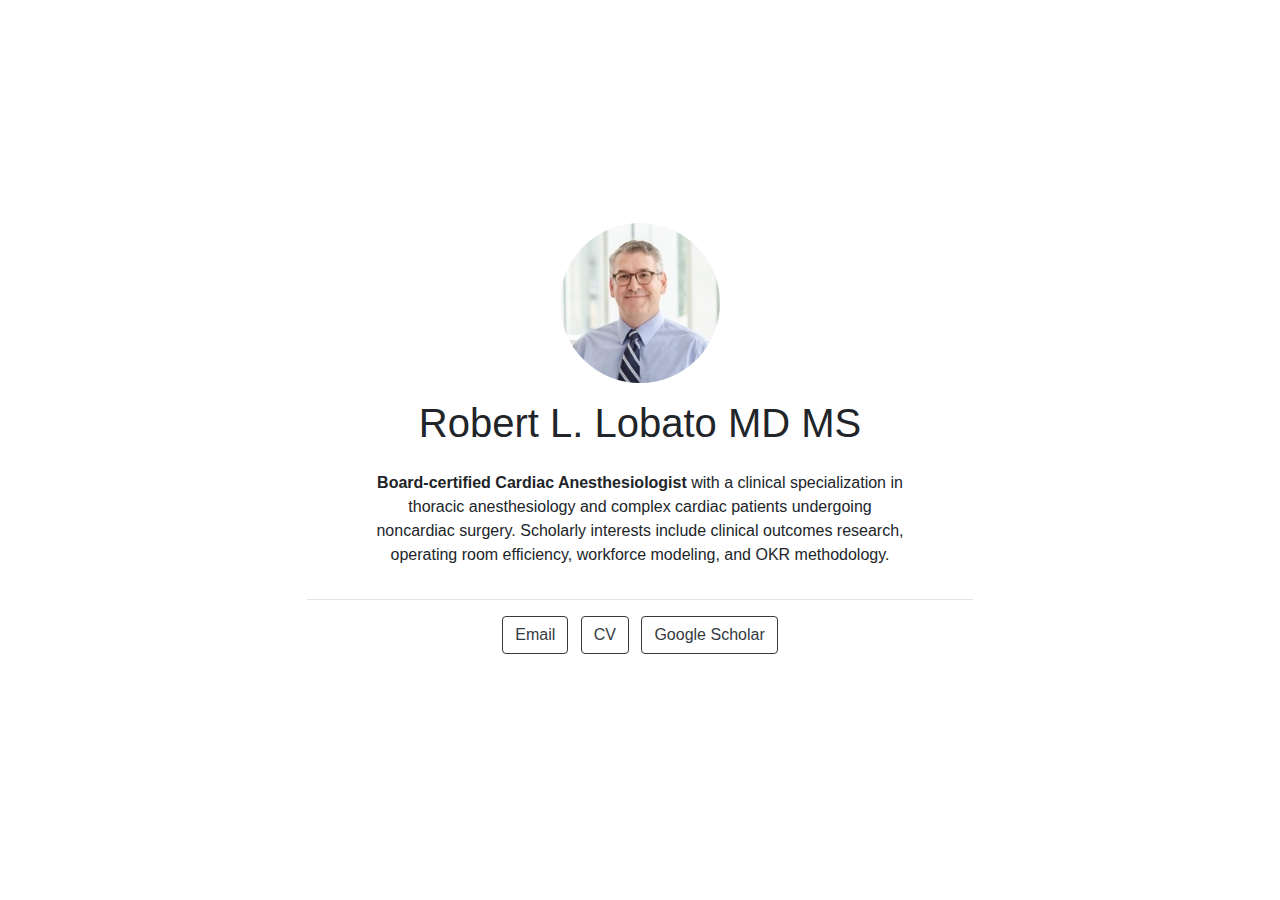
<file: index.html>
<!doctype html>
<html lang="en">
  <head>
    <!-- Required meta tags -->
    <meta charset="utf-8">
    <meta name="viewport" content="width=device-width, initial-scale=1, shrink-to-fit=no">

    <!-- Bootstrap CSS -->
    <style type="text/css">:root{--blue:#007bff;--indigo:#6610f2;--purple:#6f42c1;--pink:#e83e8c;--red:#dc3545;--orange:#fd7e14;--yellow:#ffc107;--green:#28a745;--teal:#20c997;--cyan:#17a2b8;--white:#fff;--gray:#6c757d;--gray-dark:#343a40;--primary:#007bff;--secondary:#6c757d;--success:#28a745;--info:#17a2b8;--warning:#ffc107;--danger:#dc3545;--light:#f8f9fa;--dark:#343a40;--breakpoint-xs:0;--breakpoint-sm:576px;--breakpoint-md:768px;--breakpoint-lg:992px;--breakpoint-xl:1200px;--font-family-sans-serif:-apple-system,BlinkMacSystemFont,"Segoe UI",Roboto,"Helvetica Neue",Arial,"Noto Sans",sans-serif,"Apple Color Emoji","Segoe UI Emoji","Segoe UI Symbol","Noto Color Emoji";--font-family-monospace:SFMono-Regular,Menlo,Monaco,Consolas,"Liberation Mono","Courier New",monospace}*,::after,::before{box-sizing:border-box}html{font-family:sans-serif;line-height:1.15;-webkit-text-size-adjust:100%;-webkit-tap-highlight-color:transparent}article,aside,figcaption,figure,footer,header,hgroup,main,nav,section{display:block}body{margin:0;font-family:-apple-system,BlinkMacSystemFont,"Segoe UI",Roboto,"Helvetica Neue",Arial,"Noto Sans",sans-serif,"Apple Color Emoji","Segoe UI Emoji","Segoe UI Symbol","Noto Color Emoji";font-size:1rem;font-weight:400;line-height:1.5;color:#212529;text-align:left;background-color:#fff}[tabindex="-1"]:focus:not(:focus-visible){outline:0!important}hr{box-sizing:content-box;height:0;overflow:visible}h1,h2,h3,h4,h5,h6{margin-top:0;margin-bottom:.5rem}p{margin-top:0;margin-bottom:1rem}abbr[data-original-title],abbr[title]{text-decoration:underline;-webkit-text-decoration:underline dotted;text-decoration:underline dotted;cursor:help;border-bottom:0;-webkit-text-decoration-skip-ink:none;text-decoration-skip-ink:none}address{margin-bottom:1rem;font-style:normal;line-height:inherit}dl,ol,ul{margin-top:0;margin-bottom:1rem}ol ol,ol ul,ul ol,ul ul{margin-bottom:0}dt{font-weight:700}dd{margin-bottom:.5rem;margin-left:0}blockquote{margin:0 0 1rem}b,strong{font-weight:bolder}small{font-size:80%}sub,sup{position:relative;font-size:75%;line-height:0;vertical-align:baseline}sub{bottom:-.25em}sup{top:-.5em}a{color:#007bff;text-decoration:none;background-color:transparent}a:hover{color:#0056b3;text-decoration:underline}a:not([href]){color:inherit;text-decoration:none}a:not([href]):hover{color:inherit;text-decoration:none}code,kbd,pre,samp{font-family:SFMono-Regular,Menlo,Monaco,Consolas,"Liberation Mono","Courier New",monospace;font-size:1em}pre{margin-top:0;margin-bottom:1rem;overflow:auto;-ms-overflow-style:scrollbar}figure{margin:0 0 1rem}img{vertical-align:middle;border-style:none}svg{overflow:hidden;vertical-align:middle}table{border-collapse:collapse}caption{padding-top:.75rem;padding-bottom:.75rem;color:#6c757d;text-align:left;caption-side:bottom}th{text-align:inherit}label{display:inline-block;margin-bottom:.5rem}button{border-radius:0}button:focus{outline:1px dotted;outline:5px auto -webkit-focus-ring-color}button,input,optgroup,select,textarea{margin:0;font-family:inherit;font-size:inherit;line-height:inherit}button,input{overflow:visible}button,select{text-transform:none}[role=button]{cursor:pointer}select{word-wrap:normal}[type=button],[type=reset],[type=submit],button{-webkit-appearance:button}[type=button]:not(:disabled),[type=reset]:not(:disabled),[type=submit]:not(:disabled),button:not(:disabled){cursor:pointer}[type=button]::-moz-focus-inner,[type=reset]::-moz-focus-inner,[type=submit]::-moz-focus-inner,button::-moz-focus-inner{padding:0;border-style:none}input[type=checkbox],input[type=radio]{box-sizing:border-box;padding:0}textarea{overflow:auto;resize:vertical}fieldset{min-width:0;padding:0;margin:0;border:0}legend{display:block;width:100%;max-width:100%;padding:0;margin-bottom:.5rem;font-size:1.5rem;line-height:inherit;color:inherit;white-space:normal}progress{vertical-align:baseline}[type=number]::-webkit-inner-spin-button,[type=number]::-webkit-outer-spin-button{height:auto}[type=search]{outline-offset:-2px;-webkit-appearance:none}[type=search]::-webkit-search-decoration{-webkit-appearance:none}::-webkit-file-upload-button{font:inherit;-webkit-appearance:button}output{display:inline-block}summary{display:list-item;cursor:pointer}template{display:none}[hidden]{display:none!important}.h1,.h2,.h3,.h4,.h5,.h6,h1,h2,h3,h4,h5,h6{margin-bottom:.5rem;font-weight:500;line-height:1.2}.h1,h1{font-size:2.5rem}.h2,h2{font-size:2rem}.h3,h3{font-size:1.75rem}.h4,h4{font-size:1.5rem}.h5,h5{font-size:1.25rem}.h6,h6{font-size:1rem}.lead{font-size:1.25rem;font-weight:300}.display-1{font-size:6rem;font-weight:300;line-height:1.2}.display-2{font-size:5.5rem;font-weight:300;line-height:1.2}.display-3{font-size:4.5rem;font-weight:300;line-height:1.2}.display-4{font-size:3.5rem;font-weight:300;line-height:1.2}hr{margin-top:1rem;margin-bottom:1rem;border:0;border-top:1px solid rgba(0,0,0,.1)}.small,small{font-size:80%;font-weight:400}.mark,mark{padding:.2em;background-color:#fcf8e3}.list-unstyled{padding-left:0;list-style:none}.list-inline{padding-left:0;list-style:none}.list-inline-item{display:inline-block}.list-inline-item:not(:last-child){margin-right:.5rem}.initialism{font-size:90%;text-transform:uppercase}.blockquote{margin-bottom:1rem;font-size:1.25rem}.blockquote-footer{display:block;font-size:80%;color:#6c757d}.blockquote-footer::before{content:"\2014\00A0"}.img-fluid{max-width:100%;height:auto}.img-thumbnail{padding:.25rem;background-color:#fff;border:1px solid #dee2e6;border-radius:.25rem;max-width:100%;height:auto}.figure{display:inline-block}.figure-img{margin-bottom:.5rem;line-height:1}.figure-caption{font-size:90%;color:#6c757d}code{font-size:87.5%;color:#e83e8c;word-wrap:break-word}a>code{color:inherit}kbd{padding:.2rem .4rem;font-size:87.5%;color:#fff;background-color:#212529;border-radius:.2rem}kbd kbd{padding:0;font-size:100%;font-weight:700}pre{display:block;font-size:87.5%;color:#212529}pre code{font-size:inherit;color:inherit;word-break:normal}.pre-scrollable{max-height:340px;overflow-y:scroll}.container{width:100%;padding-right:15px;padding-left:15px;margin-right:auto;margin-left:auto}@media (min-width:576px){.container{max-width:540px}}@media (min-width:768px){.container{max-width:720px}}@media (min-width:992px){.container{max-width:960px}}@media (min-width:1200px){.container{max-width:1140px}}.container-fluid,.container-lg,.container-md,.container-sm,.container-xl{width:100%;padding-right:15px;padding-left:15px;margin-right:auto;margin-left:auto}@media (min-width:576px){.container,.container-sm{max-width:540px}}@media (min-width:768px){.container,.container-md,.container-sm{max-width:720px}}@media (min-width:992px){.container,.container-lg,.container-md,.container-sm{max-width:960px}}@media (min-width:1200px){.container,.container-lg,.container-md,.container-sm,.container-xl{max-width:1140px}}.row{display:-ms-flexbox;display:flex;-ms-flex-wrap:wrap;flex-wrap:wrap;margin-right:-15px;margin-left:-15px}.no-gutters{margin-right:0;margin-left:0}.no-gutters>.col,.no-gutters>[class*=col-]{padding-right:0;padding-left:0}.col,.col-1,.col-10,.col-11,.col-12,.col-2,.col-3,.col-4,.col-5,.col-6,.col-7,.col-8,.col-9,.col-auto,.col-lg,.col-lg-1,.col-lg-10,.col-lg-11,.col-lg-12,.col-lg-2,.col-lg-3,.col-lg-4,.col-lg-5,.col-lg-6,.col-lg-7,.col-lg-8,.col-lg-9,.col-lg-auto,.col-md,.col-md-1,.col-md-10,.col-md-11,.col-md-12,.col-md-2,.col-md-3,.col-md-4,.col-md-5,.col-md-6,.col-md-7,.col-md-8,.col-md-9,.col-md-auto,.col-sm,.col-sm-1,.col-sm-10,.col-sm-11,.col-sm-12,.col-sm-2,.col-sm-3,.col-sm-4,.col-sm-5,.col-sm-6,.col-sm-7,.col-sm-8,.col-sm-9,.col-sm-auto,.col-xl,.col-xl-1,.col-xl-10,.col-xl-11,.col-xl-12,.col-xl-2,.col-xl-3,.col-xl-4,.col-xl-5,.col-xl-6,.col-xl-7,.col-xl-8,.col-xl-9,.col-xl-auto{position:relative;width:100%;padding-right:15px;padding-left:15px}.col{-ms-flex-preferred-size:0;flex-basis:0;-ms-flex-positive:1;flex-grow:1;min-width:0;max-width:100%}.row-cols-1>*{-ms-flex:0 0 100%;flex:0 0 100%;max-width:100%}.row-cols-2>*{-ms-flex:0 0 50%;flex:0 0 50%;max-width:50%}.row-cols-3>*{-ms-flex:0 0 33.333333%;flex:0 0 33.333333%;max-width:33.333333%}.row-cols-4>*{-ms-flex:0 0 25%;flex:0 0 25%;max-width:25%}.row-cols-5>*{-ms-flex:0 0 20%;flex:0 0 20%;max-width:20%}.row-cols-6>*{-ms-flex:0 0 16.666667%;flex:0 0 16.666667%;max-width:16.666667%}.col-auto{-ms-flex:0 0 auto;flex:0 0 auto;width:auto;max-width:100%}.col-1{-ms-flex:0 0 8.333333%;flex:0 0 8.333333%;max-width:8.333333%}.col-2{-ms-flex:0 0 16.666667%;flex:0 0 16.666667%;max-width:16.666667%}.col-3{-ms-flex:0 0 25%;flex:0 0 25%;max-width:25%}.col-4{-ms-flex:0 0 33.333333%;flex:0 0 33.333333%;max-width:33.333333%}.col-5{-ms-flex:0 0 41.666667%;flex:0 0 41.666667%;max-width:41.666667%}.col-6{-ms-flex:0 0 50%;flex:0 0 50%;max-width:50%}.col-7{-ms-flex:0 0 58.333333%;flex:0 0 58.333333%;max-width:58.333333%}.col-8{-ms-flex:0 0 66.666667%;flex:0 0 66.666667%;max-width:66.666667%}.col-9{-ms-flex:0 0 75%;flex:0 0 75%;max-width:75%}.col-10{-ms-flex:0 0 83.333333%;flex:0 0 83.333333%;max-width:83.333333%}.col-11{-ms-flex:0 0 91.666667%;flex:0 0 91.666667%;max-width:91.666667%}.col-12{-ms-flex:0 0 100%;flex:0 0 100%;max-width:100%}.order-first{-ms-flex-order:-1;order:-1}.order-last{-ms-flex-order:13;order:13}.order-0{-ms-flex-order:0;order:0}.order-1{-ms-flex-order:1;order:1}.order-2{-ms-flex-order:2;order:2}.order-3{-ms-flex-order:3;order:3}.order-4{-ms-flex-order:4;order:4}.order-5{-ms-flex-order:5;order:5}.order-6{-ms-flex-order:6;order:6}.order-7{-ms-flex-order:7;order:7}.order-8{-ms-flex-order:8;order:8}.order-9{-ms-flex-order:9;order:9}.order-10{-ms-flex-order:10;order:10}.order-11{-ms-flex-order:11;order:11}.order-12{-ms-flex-order:12;order:12}.offset-1{margin-left:8.333333%}.offset-2{margin-left:16.666667%}.offset-3{margin-left:25%}.offset-4{margin-left:33.333333%}.offset-5{margin-left:41.666667%}.offset-6{margin-left:50%}.offset-7{margin-left:58.333333%}.offset-8{margin-left:66.666667%}.offset-9{margin-left:75%}.offset-10{margin-left:83.333333%}.offset-11{margin-left:91.666667%}@media (min-width:576px){.col-sm{-ms-flex-preferred-size:0;flex-basis:0;-ms-flex-positive:1;flex-grow:1;min-width:0;max-width:100%}.row-cols-sm-1>*{-ms-flex:0 0 100%;flex:0 0 100%;max-width:100%}.row-cols-sm-2>*{-ms-flex:0 0 50%;flex:0 0 50%;max-width:50%}.row-cols-sm-3>*{-ms-flex:0 0 33.333333%;flex:0 0 33.333333%;max-width:33.333333%}.row-cols-sm-4>*{-ms-flex:0 0 25%;flex:0 0 25%;max-width:25%}.row-cols-sm-5>*{-ms-flex:0 0 20%;flex:0 0 20%;max-width:20%}.row-cols-sm-6>*{-ms-flex:0 0 16.666667%;flex:0 0 16.666667%;max-width:16.666667%}.col-sm-auto{-ms-flex:0 0 auto;flex:0 0 auto;width:auto;max-width:100%}.col-sm-1{-ms-flex:0 0 8.333333%;flex:0 0 8.333333%;max-width:8.333333%}.col-sm-2{-ms-flex:0 0 16.666667%;flex:0 0 16.666667%;max-width:16.666667%}.col-sm-3{-ms-flex:0 0 25%;flex:0 0 25%;max-width:25%}.col-sm-4{-ms-flex:0 0 33.333333%;flex:0 0 33.333333%;max-width:33.333333%}.col-sm-5{-ms-flex:0 0 41.666667%;flex:0 0 41.666667%;max-width:41.666667%}.col-sm-6{-ms-flex:0 0 50%;flex:0 0 50%;max-width:50%}.col-sm-7{-ms-flex:0 0 58.333333%;flex:0 0 58.333333%;max-width:58.333333%}.col-sm-8{-ms-flex:0 0 66.666667%;flex:0 0 66.666667%;max-width:66.666667%}.col-sm-9{-ms-flex:0 0 75%;flex:0 0 75%;max-width:75%}.col-sm-10{-ms-flex:0 0 83.333333%;flex:0 0 83.333333%;max-width:83.333333%}.col-sm-11{-ms-flex:0 0 91.666667%;flex:0 0 91.666667%;max-width:91.666667%}.col-sm-12{-ms-flex:0 0 100%;flex:0 0 100%;max-width:100%}.order-sm-first{-ms-flex-order:-1;order:-1}.order-sm-last{-ms-flex-order:13;order:13}.order-sm-0{-ms-flex-order:0;order:0}.order-sm-1{-ms-flex-order:1;order:1}.order-sm-2{-ms-flex-order:2;order:2}.order-sm-3{-ms-flex-order:3;order:3}.order-sm-4{-ms-flex-order:4;order:4}.order-sm-5{-ms-flex-order:5;order:5}.order-sm-6{-ms-flex-order:6;order:6}.order-sm-7{-ms-flex-order:7;order:7}.order-sm-8{-ms-flex-order:8;order:8}.order-sm-9{-ms-flex-order:9;order:9}.order-sm-10{-ms-flex-order:10;order:10}.order-sm-11{-ms-flex-order:11;order:11}.order-sm-12{-ms-flex-order:12;order:12}.offset-sm-0{margin-left:0}.offset-sm-1{margin-left:8.333333%}.offset-sm-2{margin-left:16.666667%}.offset-sm-3{margin-left:25%}.offset-sm-4{margin-left:33.333333%}.offset-sm-5{margin-left:41.666667%}.offset-sm-6{margin-left:50%}.offset-sm-7{margin-left:58.333333%}.offset-sm-8{margin-left:66.666667%}.offset-sm-9{margin-left:75%}.offset-sm-10{margin-left:83.333333%}.offset-sm-11{margin-left:91.666667%}}@media (min-width:768px){.col-md{-ms-flex-preferred-size:0;flex-basis:0;-ms-flex-positive:1;flex-grow:1;min-width:0;max-width:100%}.row-cols-md-1>*{-ms-flex:0 0 100%;flex:0 0 100%;max-width:100%}.row-cols-md-2>*{-ms-flex:0 0 50%;flex:0 0 50%;max-width:50%}.row-cols-md-3>*{-ms-flex:0 0 33.333333%;flex:0 0 33.333333%;max-width:33.333333%}.row-cols-md-4>*{-ms-flex:0 0 25%;flex:0 0 25%;max-width:25%}.row-cols-md-5>*{-ms-flex:0 0 20%;flex:0 0 20%;max-width:20%}.row-cols-md-6>*{-ms-flex:0 0 16.666667%;flex:0 0 16.666667%;max-width:16.666667%}.col-md-auto{-ms-flex:0 0 auto;flex:0 0 auto;width:auto;max-width:100%}.col-md-1{-ms-flex:0 0 8.333333%;flex:0 0 8.333333%;max-width:8.333333%}.col-md-2{-ms-flex:0 0 16.666667%;flex:0 0 16.666667%;max-width:16.666667%}.col-md-3{-ms-flex:0 0 25%;flex:0 0 25%;max-width:25%}.col-md-4{-ms-flex:0 0 33.333333%;flex:0 0 33.333333%;max-width:33.333333%}.col-md-5{-ms-flex:0 0 41.666667%;flex:0 0 41.666667%;max-width:41.666667%}.col-md-6{-ms-flex:0 0 50%;flex:0 0 50%;max-width:50%}.col-md-7{-ms-flex:0 0 58.333333%;flex:0 0 58.333333%;max-width:58.333333%}.col-md-8{-ms-flex:0 0 66.666667%;flex:0 0 66.666667%;max-width:66.666667%}.col-md-9{-ms-flex:0 0 75%;flex:0 0 75%;max-width:75%}.col-md-10{-ms-flex:0 0 83.333333%;flex:0 0 83.333333%;max-width:83.333333%}.col-md-11{-ms-flex:0 0 91.666667%;flex:0 0 91.666667%;max-width:91.666667%}.col-md-12{-ms-flex:0 0 100%;flex:0 0 100%;max-width:100%}.order-md-first{-ms-flex-order:-1;order:-1}.order-md-last{-ms-flex-order:13;order:13}.order-md-0{-ms-flex-order:0;order:0}.order-md-1{-ms-flex-order:1;order:1}.order-md-2{-ms-flex-order:2;order:2}.order-md-3{-ms-flex-order:3;order:3}.order-md-4{-ms-flex-order:4;order:4}.order-md-5{-ms-flex-order:5;order:5}.order-md-6{-ms-flex-order:6;order:6}.order-md-7{-ms-flex-order:7;order:7}.order-md-8{-ms-flex-order:8;order:8}.order-md-9{-ms-flex-order:9;order:9}.order-md-10{-ms-flex-order:10;order:10}.order-md-11{-ms-flex-order:11;order:11}.order-md-12{-ms-flex-order:12;order:12}.offset-md-0{margin-left:0}.offset-md-1{margin-left:8.333333%}.offset-md-2{margin-left:16.666667%}.offset-md-3{margin-left:25%}.offset-md-4{margin-left:33.333333%}.offset-md-5{margin-left:41.666667%}.offset-md-6{margin-left:50%}.offset-md-7{margin-left:58.333333%}.offset-md-8{margin-left:66.666667%}.offset-md-9{margin-left:75%}.offset-md-10{margin-left:83.333333%}.offset-md-11{margin-left:91.666667%}}@media (min-width:992px){.col-lg{-ms-flex-preferred-size:0;flex-basis:0;-ms-flex-positive:1;flex-grow:1;min-width:0;max-width:100%}.row-cols-lg-1>*{-ms-flex:0 0 100%;flex:0 0 100%;max-width:100%}.row-cols-lg-2>*{-ms-flex:0 0 50%;flex:0 0 50%;max-width:50%}.row-cols-lg-3>*{-ms-flex:0 0 33.333333%;flex:0 0 33.333333%;max-width:33.333333%}.row-cols-lg-4>*{-ms-flex:0 0 25%;flex:0 0 25%;max-width:25%}.row-cols-lg-5>*{-ms-flex:0 0 20%;flex:0 0 20%;max-width:20%}.row-cols-lg-6>*{-ms-flex:0 0 16.666667%;flex:0 0 16.666667%;max-width:16.666667%}.col-lg-auto{-ms-flex:0 0 auto;flex:0 0 auto;width:auto;max-width:100%}.col-lg-1{-ms-flex:0 0 8.333333%;flex:0 0 8.333333%;max-width:8.333333%}.col-lg-2{-ms-flex:0 0 16.666667%;flex:0 0 16.666667%;max-width:16.666667%}.col-lg-3{-ms-flex:0 0 25%;flex:0 0 25%;max-width:25%}.col-lg-4{-ms-flex:0 0 33.333333%;flex:0 0 33.333333%;max-width:33.333333%}.col-lg-5{-ms-flex:0 0 41.666667%;flex:0 0 41.666667%;max-width:41.666667%}.col-lg-6{-ms-flex:0 0 50%;flex:0 0 50%;max-width:50%}.col-lg-7{-ms-flex:0 0 58.333333%;flex:0 0 58.333333%;max-width:58.333333%}.col-lg-8{-ms-flex:0 0 66.666667%;flex:0 0 66.666667%;max-width:66.666667%}.col-lg-9{-ms-flex:0 0 75%;flex:0 0 75%;max-width:75%}.col-lg-10{-ms-flex:0 0 83.333333%;flex:0 0 83.333333%;max-width:83.333333%}.col-lg-11{-ms-flex:0 0 91.666667%;flex:0 0 91.666667%;max-width:91.666667%}.col-lg-12{-ms-flex:0 0 100%;flex:0 0 100%;max-width:100%}.order-lg-first{-ms-flex-order:-1;order:-1}.order-lg-last{-ms-flex-order:13;order:13}.order-lg-0{-ms-flex-order:0;order:0}.order-lg-1{-ms-flex-order:1;order:1}.order-lg-2{-ms-flex-order:2;order:2}.order-lg-3{-ms-flex-order:3;order:3}.order-lg-4{-ms-flex-order:4;order:4}.order-lg-5{-ms-flex-order:5;order:5}.order-lg-6{-ms-flex-order:6;order:6}.order-lg-7{-ms-flex-order:7;order:7}.order-lg-8{-ms-flex-order:8;order:8}.order-lg-9{-ms-flex-order:9;order:9}.order-lg-10{-ms-flex-order:10;order:10}.order-lg-11{-ms-flex-order:11;order:11}.order-lg-12{-ms-flex-order:12;order:12}.offset-lg-0{margin-left:0}.offset-lg-1{margin-left:8.333333%}.offset-lg-2{margin-left:16.666667%}.offset-lg-3{margin-left:25%}.offset-lg-4{margin-left:33.333333%}.offset-lg-5{margin-left:41.666667%}.offset-lg-6{margin-left:50%}.offset-lg-7{margin-left:58.333333%}.offset-lg-8{margin-left:66.666667%}.offset-lg-9{margin-left:75%}.offset-lg-10{margin-left:83.333333%}.offset-lg-11{margin-left:91.666667%}}@media (min-width:1200px){.col-xl{-ms-flex-preferred-size:0;flex-basis:0;-ms-flex-positive:1;flex-grow:1;min-width:0;max-width:100%}.row-cols-xl-1>*{-ms-flex:0 0 100%;flex:0 0 100%;max-width:100%}.row-cols-xl-2>*{-ms-flex:0 0 50%;flex:0 0 50%;max-width:50%}.row-cols-xl-3>*{-ms-flex:0 0 33.333333%;flex:0 0 33.333333%;max-width:33.333333%}.row-cols-xl-4>*{-ms-flex:0 0 25%;flex:0 0 25%;max-width:25%}.row-cols-xl-5>*{-ms-flex:0 0 20%;flex:0 0 20%;max-width:20%}.row-cols-xl-6>*{-ms-flex:0 0 16.666667%;flex:0 0 16.666667%;max-width:16.666667%}.col-xl-auto{-ms-flex:0 0 auto;flex:0 0 auto;width:auto;max-width:100%}.col-xl-1{-ms-flex:0 0 8.333333%;flex:0 0 8.333333%;max-width:8.333333%}.col-xl-2{-ms-flex:0 0 16.666667%;flex:0 0 16.666667%;max-width:16.666667%}.col-xl-3{-ms-flex:0 0 25%;flex:0 0 25%;max-width:25%}.col-xl-4{-ms-flex:0 0 33.333333%;flex:0 0 33.333333%;max-width:33.333333%}.col-xl-5{-ms-flex:0 0 41.666667%;flex:0 0 41.666667%;max-width:41.666667%}.col-xl-6{-ms-flex:0 0 50%;flex:0 0 50%;max-width:50%}.col-xl-7{-ms-flex:0 0 58.333333%;flex:0 0 58.333333%;max-width:58.333333%}.col-xl-8{-ms-flex:0 0 66.666667%;flex:0 0 66.666667%;max-width:66.666667%}.col-xl-9{-ms-flex:0 0 75%;flex:0 0 75%;max-width:75%}.col-xl-10{-ms-flex:0 0 83.333333%;flex:0 0 83.333333%;max-width:83.333333%}.col-xl-11{-ms-flex:0 0 91.666667%;flex:0 0 91.666667%;max-width:91.666667%}.col-xl-12{-ms-flex:0 0 100%;flex:0 0 100%;max-width:100%}.order-xl-first{-ms-flex-order:-1;order:-1}.order-xl-last{-ms-flex-order:13;order:13}.order-xl-0{-ms-flex-order:0;order:0}.order-xl-1{-ms-flex-order:1;order:1}.order-xl-2{-ms-flex-order:2;order:2}.order-xl-3{-ms-flex-order:3;order:3}.order-xl-4{-ms-flex-order:4;order:4}.order-xl-5{-ms-flex-order:5;order:5}.order-xl-6{-ms-flex-order:6;order:6}.order-xl-7{-ms-flex-order:7;order:7}.order-xl-8{-ms-flex-order:8;order:8}.order-xl-9{-ms-flex-order:9;order:9}.order-xl-10{-ms-flex-order:10;order:10}.order-xl-11{-ms-flex-order:11;order:11}.order-xl-12{-ms-flex-order:12;order:12}.offset-xl-0{margin-left:0}.offset-xl-1{margin-left:8.333333%}.offset-xl-2{margin-left:16.666667%}.offset-xl-3{margin-left:25%}.offset-xl-4{margin-left:33.333333%}.offset-xl-5{margin-left:41.666667%}.offset-xl-6{margin-left:50%}.offset-xl-7{margin-left:58.333333%}.offset-xl-8{margin-left:66.666667%}.offset-xl-9{margin-left:75%}.offset-xl-10{margin-left:83.333333%}.offset-xl-11{margin-left:91.666667%}}.table{width:100%;margin-bottom:1rem;color:#212529}.table td,.table th{padding:.75rem;vertical-align:top;border-top:1px solid #dee2e6}.table thead th{vertical-align:bottom;border-bottom:2px solid #dee2e6}.table tbody+tbody{border-top:2px solid #dee2e6}.table-sm td,.table-sm th{padding:.3rem}.table-bordered{border:1px solid #dee2e6}.table-bordered td,.table-bordered th{border:1px solid #dee2e6}.table-bordered thead td,.table-bordered thead th{border-bottom-width:2px}.table-borderless tbody+tbody,.table-borderless td,.table-borderless th,.table-borderless thead th{border:0}.table-striped tbody tr:nth-of-type(odd){background-color:rgba(0,0,0,.05)}.table-hover tbody tr:hover{color:#212529;background-color:rgba(0,0,0,.075)}.table-primary,.table-primary>td,.table-primary>th{background-color:#b8daff}.table-primary tbody+tbody,.table-primary td,.table-primary th,.table-primary thead th{border-color:#7abaff}.table-hover .table-primary:hover{background-color:#9fcdff}.table-hover .table-primary:hover>td,.table-hover .table-primary:hover>th{background-color:#9fcdff}.table-secondary,.table-secondary>td,.table-secondary>th{background-color:#d6d8db}.table-secondary tbody+tbody,.table-secondary td,.table-secondary th,.table-secondary thead th{border-color:#b3b7bb}.table-hover .table-secondary:hover{background-color:#c8cbcf}.table-hover .table-secondary:hover>td,.table-hover .table-secondary:hover>th{background-color:#c8cbcf}.table-success,.table-success>td,.table-success>th{background-color:#c3e6cb}.table-success tbody+tbody,.table-success td,.table-success th,.table-success thead th{border-color:#8fd19e}.table-hover .table-success:hover{background-color:#b1dfbb}.table-hover .table-success:hover>td,.table-hover .table-success:hover>th{background-color:#b1dfbb}.table-info,.table-info>td,.table-info>th{background-color:#bee5eb}.table-info tbody+tbody,.table-info td,.table-info th,.table-info thead th{border-color:#86cfda}.table-hover .table-info:hover{background-color:#abdde5}.table-hover .table-info:hover>td,.table-hover .table-info:hover>th{background-color:#abdde5}.table-warning,.table-warning>td,.table-warning>th{background-color:#ffeeba}.table-warning tbody+tbody,.table-warning td,.table-warning th,.table-warning thead th{border-color:#ffdf7e}.table-hover .table-warning:hover{background-color:#ffe8a1}.table-hover .table-warning:hover>td,.table-hover .table-warning:hover>th{background-color:#ffe8a1}.table-danger,.table-danger>td,.table-danger>th{background-color:#f5c6cb}.table-danger tbody+tbody,.table-danger td,.table-danger th,.table-danger thead th{border-color:#ed969e}.table-hover .table-danger:hover{background-color:#f1b0b7}.table-hover .table-danger:hover>td,.table-hover .table-danger:hover>th{background-color:#f1b0b7}.table-light,.table-light>td,.table-light>th{background-color:#fdfdfe}.table-light tbody+tbody,.table-light td,.table-light th,.table-light thead th{border-color:#fbfcfc}.table-hover .table-light:hover{background-color:#ececf6}.table-hover .table-light:hover>td,.table-hover .table-light:hover>th{background-color:#ececf6}.table-dark,.table-dark>td,.table-dark>th{background-color:#c6c8ca}.table-dark tbody+tbody,.table-dark td,.table-dark th,.table-dark thead th{border-color:#95999c}.table-hover .table-dark:hover{background-color:#b9bbbe}.table-hover .table-dark:hover>td,.table-hover .table-dark:hover>th{background-color:#b9bbbe}.table-active,.table-active>td,.table-active>th{background-color:rgba(0,0,0,.075)}.table-hover .table-active:hover{background-color:rgba(0,0,0,.075)}.table-hover .table-active:hover>td,.table-hover .table-active:hover>th{background-color:rgba(0,0,0,.075)}.table .thead-dark th{color:#fff;background-color:#343a40;border-color:#454d55}.table .thead-light th{color:#495057;background-color:#e9ecef;border-color:#dee2e6}.table-dark{color:#fff;background-color:#343a40}.table-dark td,.table-dark th,.table-dark thead th{border-color:#454d55}.table-dark.table-bordered{border:0}.table-dark.table-striped tbody tr:nth-of-type(odd){background-color:rgba(255,255,255,.05)}.table-dark.table-hover tbody tr:hover{color:#fff;background-color:rgba(255,255,255,.075)}@media (max-width:575.98px){.table-responsive-sm{display:block;width:100%;overflow-x:auto;-webkit-overflow-scrolling:touch}.table-responsive-sm>.table-bordered{border:0}}@media (max-width:767.98px){.table-responsive-md{display:block;width:100%;overflow-x:auto;-webkit-overflow-scrolling:touch}.table-responsive-md>.table-bordered{border:0}}@media (max-width:991.98px){.table-responsive-lg{display:block;width:100%;overflow-x:auto;-webkit-overflow-scrolling:touch}.table-responsive-lg>.table-bordered{border:0}}@media (max-width:1199.98px){.table-responsive-xl{display:block;width:100%;overflow-x:auto;-webkit-overflow-scrolling:touch}.table-responsive-xl>.table-bordered{border:0}}.table-responsive{display:block;width:100%;overflow-x:auto;-webkit-overflow-scrolling:touch}.table-responsive>.table-bordered{border:0}.form-control{display:block;width:100%;height:calc(1.5em + .75rem + 2px);padding:.375rem .75rem;font-size:1rem;font-weight:400;line-height:1.5;color:#495057;background-color:#fff;background-clip:padding-box;border:1px solid #ced4da;border-radius:.25rem;transition:border-color .15s ease-in-out,box-shadow .15s ease-in-out}@media (prefers-reduced-motion:reduce){.form-control{transition:none}}.form-control::-ms-expand{background-color:transparent;border:0}.form-control:-moz-focusring{color:transparent;text-shadow:0 0 0 #495057}.form-control:focus{color:#495057;background-color:#fff;border-color:#80bdff;outline:0;box-shadow:0 0 0 .2rem rgba(0,123,255,.25)}.form-control::-webkit-input-placeholder{color:#6c757d;opacity:1}.form-control::-moz-placeholder{color:#6c757d;opacity:1}.form-control:-ms-input-placeholder{color:#6c757d;opacity:1}.form-control::-ms-input-placeholder{color:#6c757d;opacity:1}.form-control::placeholder{color:#6c757d;opacity:1}.form-control:disabled,.form-control[readonly]{background-color:#e9ecef;opacity:1}input[type=date].form-control,input[type=datetime-local].form-control,input[type=month].form-control,input[type=time].form-control{-webkit-appearance:none;-moz-appearance:none;appearance:none}select.form-control:focus::-ms-value{color:#495057;background-color:#fff}.form-control-file,.form-control-range{display:block;width:100%}.col-form-label{padding-top:calc(.375rem + 1px);padding-bottom:calc(.375rem + 1px);margin-bottom:0;font-size:inherit;line-height:1.5}.col-form-label-lg{padding-top:calc(.5rem + 1px);padding-bottom:calc(.5rem + 1px);font-size:1.25rem;line-height:1.5}.col-form-label-sm{padding-top:calc(.25rem + 1px);padding-bottom:calc(.25rem + 1px);font-size:.875rem;line-height:1.5}.form-control-plaintext{display:block;width:100%;padding:.375rem 0;margin-bottom:0;font-size:1rem;line-height:1.5;color:#212529;background-color:transparent;border:solid transparent;border-width:1px 0}.form-control-plaintext.form-control-lg,.form-control-plaintext.form-control-sm{padding-right:0;padding-left:0}.form-control-sm{height:calc(1.5em + .5rem + 2px);padding:.25rem .5rem;font-size:.875rem;line-height:1.5;border-radius:.2rem}.form-control-lg{height:calc(1.5em + 1rem + 2px);padding:.5rem 1rem;font-size:1.25rem;line-height:1.5;border-radius:.3rem}select.form-control[multiple],select.form-control[size]{height:auto}textarea.form-control{height:auto}.form-group{margin-bottom:1rem}.form-text{display:block;margin-top:.25rem}.form-row{display:-ms-flexbox;display:flex;-ms-flex-wrap:wrap;flex-wrap:wrap;margin-right:-5px;margin-left:-5px}.form-row>.col,.form-row>[class*=col-]{padding-right:5px;padding-left:5px}.form-check{position:relative;display:block;padding-left:1.25rem}.form-check-input{position:absolute;margin-top:.3rem;margin-left:-1.25rem}.form-check-input:disabled~.form-check-label,.form-check-input[disabled]~.form-check-label{color:#6c757d}.form-check-label{margin-bottom:0}.form-check-inline{display:-ms-inline-flexbox;display:inline-flex;-ms-flex-align:center;align-items:center;padding-left:0;margin-right:.75rem}.form-check-inline .form-check-input{position:static;margin-top:0;margin-right:.3125rem;margin-left:0}.valid-feedback{display:none;width:100%;margin-top:.25rem;font-size:80%;color:#28a745}.valid-tooltip{position:absolute;top:100%;z-index:5;display:none;max-width:100%;padding:.25rem .5rem;margin-top:.1rem;font-size:.875rem;line-height:1.5;color:#fff;background-color:rgba(40,167,69,.9);border-radius:.25rem}.is-valid~.valid-feedback,.is-valid~.valid-tooltip,.was-validated :valid~.valid-feedback,.was-validated :valid~.valid-tooltip{display:block}.form-control.is-valid,.was-validated .form-control:valid{border-color:#28a745;padding-right:calc(1.5em + .75rem);background-image:url("data:image/svg+xml,%3csvg xmlns='http://www.w3.org/2000/svg' width='8' height='8' viewBox='0 0 8 8'%3e%3cpath fill='%2328a745' d='M2.3 6.73L.6 4.53c-.4-1.04.46-1.4 1.1-.8l1.1 1.4 3.4-3.8c.6-.63 1.6-.27 1.2.7l-4 4.6c-.43.5-.8.4-1.1.1z'/%3e%3c/svg%3e");background-repeat:no-repeat;background-position:right calc(.375em + .1875rem) center;background-size:calc(.75em + .375rem) calc(.75em + .375rem)}.form-control.is-valid:focus,.was-validated .form-control:valid:focus{border-color:#28a745;box-shadow:0 0 0 .2rem rgba(40,167,69,.25)}.was-validated textarea.form-control:valid,textarea.form-control.is-valid{padding-right:calc(1.5em + .75rem);background-position:top calc(.375em + .1875rem) right calc(.375em + .1875rem)}.custom-select.is-valid,.was-validated .custom-select:valid{border-color:#28a745;padding-right:calc(.75em + 2.3125rem);background:url("data:image/svg+xml,%3csvg xmlns='http://www.w3.org/2000/svg' width='4' height='5' viewBox='0 0 4 5'%3e%3cpath fill='%23343a40' d='M2 0L0 2h4zm0 5L0 3h4z'/%3e%3c/svg%3e") no-repeat right .75rem center/8px 10px,url("data:image/svg+xml,%3csvg xmlns='http://www.w3.org/2000/svg' width='8' height='8' viewBox='0 0 8 8'%3e%3cpath fill='%2328a745' d='M2.3 6.73L.6 4.53c-.4-1.04.46-1.4 1.1-.8l1.1 1.4 3.4-3.8c.6-.63 1.6-.27 1.2.7l-4 4.6c-.43.5-.8.4-1.1.1z'/%3e%3c/svg%3e") #fff no-repeat center right 1.75rem/calc(.75em + .375rem) calc(.75em + .375rem)}.custom-select.is-valid:focus,.was-validated .custom-select:valid:focus{border-color:#28a745;box-shadow:0 0 0 .2rem rgba(40,167,69,.25)}.form-check-input.is-valid~.form-check-label,.was-validated .form-check-input:valid~.form-check-label{color:#28a745}.form-check-input.is-valid~.valid-feedback,.form-check-input.is-valid~.valid-tooltip,.was-validated .form-check-input:valid~.valid-feedback,.was-validated .form-check-input:valid~.valid-tooltip{display:block}.custom-control-input.is-valid~.custom-control-label,.was-validated .custom-control-input:valid~.custom-control-label{color:#28a745}.custom-control-input.is-valid~.custom-control-label::before,.was-validated .custom-control-input:valid~.custom-control-label::before{border-color:#28a745}.custom-control-input.is-valid:checked~.custom-control-label::before,.was-validated .custom-control-input:valid:checked~.custom-control-label::before{border-color:#34ce57;background-color:#34ce57}.custom-control-input.is-valid:focus~.custom-control-label::before,.was-validated .custom-control-input:valid:focus~.custom-control-label::before{box-shadow:0 0 0 .2rem rgba(40,167,69,.25)}.custom-control-input.is-valid:focus:not(:checked)~.custom-control-label::before,.was-validated .custom-control-input:valid:focus:not(:checked)~.custom-control-label::before{border-color:#28a745}.custom-file-input.is-valid~.custom-file-label,.was-validated .custom-file-input:valid~.custom-file-label{border-color:#28a745}.custom-file-input.is-valid:focus~.custom-file-label,.was-validated .custom-file-input:valid:focus~.custom-file-label{border-color:#28a745;box-shadow:0 0 0 .2rem rgba(40,167,69,.25)}.invalid-feedback{display:none;width:100%;margin-top:.25rem;font-size:80%;color:#dc3545}.invalid-tooltip{position:absolute;top:100%;z-index:5;display:none;max-width:100%;padding:.25rem .5rem;margin-top:.1rem;font-size:.875rem;line-height:1.5;color:#fff;background-color:rgba(220,53,69,.9);border-radius:.25rem}.is-invalid~.invalid-feedback,.is-invalid~.invalid-tooltip,.was-validated :invalid~.invalid-feedback,.was-validated :invalid~.invalid-tooltip{display:block}.form-control.is-invalid,.was-validated .form-control:invalid{border-color:#dc3545;padding-right:calc(1.5em + .75rem);background-image:url("data:image/svg+xml,%3csvg xmlns='http://www.w3.org/2000/svg' width='12' height='12' fill='none' stroke='%23dc3545' viewBox='0 0 12 12'%3e%3ccircle cx='6' cy='6' r='4.5'/%3e%3cpath stroke-linejoin='round' d='M5.8 3.6h.4L6 6.5z'/%3e%3ccircle cx='6' cy='8.2' r='.6' fill='%23dc3545' stroke='none'/%3e%3c/svg%3e");background-repeat:no-repeat;background-position:right calc(.375em + .1875rem) center;background-size:calc(.75em + .375rem) calc(.75em + .375rem)}.form-control.is-invalid:focus,.was-validated .form-control:invalid:focus{border-color:#dc3545;box-shadow:0 0 0 .2rem rgba(220,53,69,.25)}.was-validated textarea.form-control:invalid,textarea.form-control.is-invalid{padding-right:calc(1.5em + .75rem);background-position:top calc(.375em + .1875rem) right calc(.375em + .1875rem)}.custom-select.is-invalid,.was-validated .custom-select:invalid{border-color:#dc3545;padding-right:calc(.75em + 2.3125rem);background:url("data:image/svg+xml,%3csvg xmlns='http://www.w3.org/2000/svg' width='4' height='5' viewBox='0 0 4 5'%3e%3cpath fill='%23343a40' d='M2 0L0 2h4zm0 5L0 3h4z'/%3e%3c/svg%3e") no-repeat right .75rem center/8px 10px,url("data:image/svg+xml,%3csvg xmlns='http://www.w3.org/2000/svg' width='12' height='12' fill='none' stroke='%23dc3545' viewBox='0 0 12 12'%3e%3ccircle cx='6' cy='6' r='4.5'/%3e%3cpath stroke-linejoin='round' d='M5.8 3.6h.4L6 6.5z'/%3e%3ccircle cx='6' cy='8.2' r='.6' fill='%23dc3545' stroke='none'/%3e%3c/svg%3e") #fff no-repeat center right 1.75rem/calc(.75em + .375rem) calc(.75em + .375rem)}.custom-select.is-invalid:focus,.was-validated .custom-select:invalid:focus{border-color:#dc3545;box-shadow:0 0 0 .2rem rgba(220,53,69,.25)}.form-check-input.is-invalid~.form-check-label,.was-validated .form-check-input:invalid~.form-check-label{color:#dc3545}.form-check-input.is-invalid~.invalid-feedback,.form-check-input.is-invalid~.invalid-tooltip,.was-validated .form-check-input:invalid~.invalid-feedback,.was-validated .form-check-input:invalid~.invalid-tooltip{display:block}.custom-control-input.is-invalid~.custom-control-label,.was-validated .custom-control-input:invalid~.custom-control-label{color:#dc3545}.custom-control-input.is-invalid~.custom-control-label::before,.was-validated .custom-control-input:invalid~.custom-control-label::before{border-color:#dc3545}.custom-control-input.is-invalid:checked~.custom-control-label::before,.was-validated .custom-control-input:invalid:checked~.custom-control-label::before{border-color:#e4606d;background-color:#e4606d}.custom-control-input.is-invalid:focus~.custom-control-label::before,.was-validated .custom-control-input:invalid:focus~.custom-control-label::before{box-shadow:0 0 0 .2rem rgba(220,53,69,.25)}.custom-control-input.is-invalid:focus:not(:checked)~.custom-control-label::before,.was-validated .custom-control-input:invalid:focus:not(:checked)~.custom-control-label::before{border-color:#dc3545}.custom-file-input.is-invalid~.custom-file-label,.was-validated .custom-file-input:invalid~.custom-file-label{border-color:#dc3545}.custom-file-input.is-invalid:focus~.custom-file-label,.was-validated .custom-file-input:invalid:focus~.custom-file-label{border-color:#dc3545;box-shadow:0 0 0 .2rem rgba(220,53,69,.25)}.form-inline{display:-ms-flexbox;display:flex;-ms-flex-flow:row wrap;flex-flow:row wrap;-ms-flex-align:center;align-items:center}.form-inline .form-check{width:100%}@media (min-width:576px){.form-inline label{display:-ms-flexbox;display:flex;-ms-flex-align:center;align-items:center;-ms-flex-pack:center;justify-content:center;margin-bottom:0}.form-inline .form-group{display:-ms-flexbox;display:flex;-ms-flex:0 0 auto;flex:0 0 auto;-ms-flex-flow:row wrap;flex-flow:row wrap;-ms-flex-align:center;align-items:center;margin-bottom:0}.form-inline .form-control{display:inline-block;width:auto;vertical-align:middle}.form-inline .form-control-plaintext{display:inline-block}.form-inline .custom-select,.form-inline .input-group{width:auto}.form-inline .form-check{display:-ms-flexbox;display:flex;-ms-flex-align:center;align-items:center;-ms-flex-pack:center;justify-content:center;width:auto;padding-left:0}.form-inline .form-check-input{position:relative;-ms-flex-negative:0;flex-shrink:0;margin-top:0;margin-right:.25rem;margin-left:0}.form-inline .custom-control{-ms-flex-align:center;align-items:center;-ms-flex-pack:center;justify-content:center}.form-inline .custom-control-label{margin-bottom:0}}.btn{display:inline-block;font-weight:400;color:#212529;text-align:center;vertical-align:middle;-webkit-user-select:none;-moz-user-select:none;-ms-user-select:none;user-select:none;background-color:transparent;border:1px solid transparent;padding:.375rem .75rem;font-size:1rem;line-height:1.5;border-radius:.25rem;transition:color .15s ease-in-out,background-color .15s ease-in-out,border-color .15s ease-in-out,box-shadow .15s ease-in-out}@media (prefers-reduced-motion:reduce){.btn{transition:none}}.btn:hover{color:#212529;text-decoration:none}.btn.focus,.btn:focus{outline:0;box-shadow:0 0 0 .2rem rgba(0,123,255,.25)}.btn.disabled,.btn:disabled{opacity:.65}.btn:not(:disabled):not(.disabled){cursor:pointer}a.btn.disabled,fieldset:disabled a.btn{pointer-events:none}.btn-primary{color:#fff;background-color:#007bff;border-color:#007bff}.btn-primary:hover{color:#fff;background-color:#0069d9;border-color:#0062cc}.btn-primary.focus,.btn-primary:focus{color:#fff;background-color:#0069d9;border-color:#0062cc;box-shadow:0 0 0 .2rem rgba(38,143,255,.5)}.btn-primary.disabled,.btn-primary:disabled{color:#fff;background-color:#007bff;border-color:#007bff}.btn-primary:not(:disabled):not(.disabled).active,.btn-primary:not(:disabled):not(.disabled):active,.show>.btn-primary.dropdown-toggle{color:#fff;background-color:#0062cc;border-color:#005cbf}.btn-primary:not(:disabled):not(.disabled).active:focus,.btn-primary:not(:disabled):not(.disabled):active:focus,.show>.btn-primary.dropdown-toggle:focus{box-shadow:0 0 0 .2rem rgba(38,143,255,.5)}.btn-secondary{color:#fff;background-color:#6c757d;border-color:#6c757d}.btn-secondary:hover{color:#fff;background-color:#5a6268;border-color:#545b62}.btn-secondary.focus,.btn-secondary:focus{color:#fff;background-color:#5a6268;border-color:#545b62;box-shadow:0 0 0 .2rem rgba(130,138,145,.5)}.btn-secondary.disabled,.btn-secondary:disabled{color:#fff;background-color:#6c757d;border-color:#6c757d}.btn-secondary:not(:disabled):not(.disabled).active,.btn-secondary:not(:disabled):not(.disabled):active,.show>.btn-secondary.dropdown-toggle{color:#fff;background-color:#545b62;border-color:#4e555b}.btn-secondary:not(:disabled):not(.disabled).active:focus,.btn-secondary:not(:disabled):not(.disabled):active:focus,.show>.btn-secondary.dropdown-toggle:focus{box-shadow:0 0 0 .2rem rgba(130,138,145,.5)}.btn-success{color:#fff;background-color:#28a745;border-color:#28a745}.btn-success:hover{color:#fff;background-color:#218838;border-color:#1e7e34}.btn-success.focus,.btn-success:focus{color:#fff;background-color:#218838;border-color:#1e7e34;box-shadow:0 0 0 .2rem rgba(72,180,97,.5)}.btn-success.disabled,.btn-success:disabled{color:#fff;background-color:#28a745;border-color:#28a745}.btn-success:not(:disabled):not(.disabled).active,.btn-success:not(:disabled):not(.disabled):active,.show>.btn-success.dropdown-toggle{color:#fff;background-color:#1e7e34;border-color:#1c7430}.btn-success:not(:disabled):not(.disabled).active:focus,.btn-success:not(:disabled):not(.disabled):active:focus,.show>.btn-success.dropdown-toggle:focus{box-shadow:0 0 0 .2rem rgba(72,180,97,.5)}.btn-info{color:#fff;background-color:#17a2b8;border-color:#17a2b8}.btn-info:hover{color:#fff;background-color:#138496;border-color:#117a8b}.btn-info.focus,.btn-info:focus{color:#fff;background-color:#138496;border-color:#117a8b;box-shadow:0 0 0 .2rem rgba(58,176,195,.5)}.btn-info.disabled,.btn-info:disabled{color:#fff;background-color:#17a2b8;border-color:#17a2b8}.btn-info:not(:disabled):not(.disabled).active,.btn-info:not(:disabled):not(.disabled):active,.show>.btn-info.dropdown-toggle{color:#fff;background-color:#117a8b;border-color:#10707f}.btn-info:not(:disabled):not(.disabled).active:focus,.btn-info:not(:disabled):not(.disabled):active:focus,.show>.btn-info.dropdown-toggle:focus{box-shadow:0 0 0 .2rem rgba(58,176,195,.5)}.btn-warning{color:#212529;background-color:#ffc107;border-color:#ffc107}.btn-warning:hover{color:#212529;background-color:#e0a800;border-color:#d39e00}.btn-warning.focus,.btn-warning:focus{color:#212529;background-color:#e0a800;border-color:#d39e00;box-shadow:0 0 0 .2rem rgba(222,170,12,.5)}.btn-warning.disabled,.btn-warning:disabled{color:#212529;background-color:#ffc107;border-color:#ffc107}.btn-warning:not(:disabled):not(.disabled).active,.btn-warning:not(:disabled):not(.disabled):active,.show>.btn-warning.dropdown-toggle{color:#212529;background-color:#d39e00;border-color:#c69500}.btn-warning:not(:disabled):not(.disabled).active:focus,.btn-warning:not(:disabled):not(.disabled):active:focus,.show>.btn-warning.dropdown-toggle:focus{box-shadow:0 0 0 .2rem rgba(222,170,12,.5)}.btn-danger{color:#fff;background-color:#dc3545;border-color:#dc3545}.btn-danger:hover{color:#fff;background-color:#c82333;border-color:#bd2130}.btn-danger.focus,.btn-danger:focus{color:#fff;background-color:#c82333;border-color:#bd2130;box-shadow:0 0 0 .2rem rgba(225,83,97,.5)}.btn-danger.disabled,.btn-danger:disabled{color:#fff;background-color:#dc3545;border-color:#dc3545}.btn-danger:not(:disabled):not(.disabled).active,.btn-danger:not(:disabled):not(.disabled):active,.show>.btn-danger.dropdown-toggle{color:#fff;background-color:#bd2130;border-color:#b21f2d}.btn-danger:not(:disabled):not(.disabled).active:focus,.btn-danger:not(:disabled):not(.disabled):active:focus,.show>.btn-danger.dropdown-toggle:focus{box-shadow:0 0 0 .2rem rgba(225,83,97,.5)}.btn-light{color:#212529;background-color:#f8f9fa;border-color:#f8f9fa}.btn-light:hover{color:#212529;background-color:#e2e6ea;border-color:#dae0e5}.btn-light.focus,.btn-light:focus{color:#212529;background-color:#e2e6ea;border-color:#dae0e5;box-shadow:0 0 0 .2rem rgba(216,217,219,.5)}.btn-light.disabled,.btn-light:disabled{color:#212529;background-color:#f8f9fa;border-color:#f8f9fa}.btn-light:not(:disabled):not(.disabled).active,.btn-light:not(:disabled):not(.disabled):active,.show>.btn-light.dropdown-toggle{color:#212529;background-color:#dae0e5;border-color:#d3d9df}.btn-light:not(:disabled):not(.disabled).active:focus,.btn-light:not(:disabled):not(.disabled):active:focus,.show>.btn-light.dropdown-toggle:focus{box-shadow:0 0 0 .2rem rgba(216,217,219,.5)}.btn-dark{color:#fff;background-color:#343a40;border-color:#343a40}.btn-dark:hover{color:#fff;background-color:#23272b;border-color:#1d2124}.btn-dark.focus,.btn-dark:focus{color:#fff;background-color:#23272b;border-color:#1d2124;box-shadow:0 0 0 .2rem rgba(82,88,93,.5)}.btn-dark.disabled,.btn-dark:disabled{color:#fff;background-color:#343a40;border-color:#343a40}.btn-dark:not(:disabled):not(.disabled).active,.btn-dark:not(:disabled):not(.disabled):active,.show>.btn-dark.dropdown-toggle{color:#fff;background-color:#1d2124;border-color:#171a1d}.btn-dark:not(:disabled):not(.disabled).active:focus,.btn-dark:not(:disabled):not(.disabled):active:focus,.show>.btn-dark.dropdown-toggle:focus{box-shadow:0 0 0 .2rem rgba(82,88,93,.5)}.btn-outline-primary{color:#007bff;border-color:#007bff}.btn-outline-primary:hover{color:#fff;background-color:#007bff;border-color:#007bff}.btn-outline-primary.focus,.btn-outline-primary:focus{box-shadow:0 0 0 .2rem rgba(0,123,255,.5)}.btn-outline-primary.disabled,.btn-outline-primary:disabled{color:#007bff;background-color:transparent}.btn-outline-primary:not(:disabled):not(.disabled).active,.btn-outline-primary:not(:disabled):not(.disabled):active,.show>.btn-outline-primary.dropdown-toggle{color:#fff;background-color:#007bff;border-color:#007bff}.btn-outline-primary:not(:disabled):not(.disabled).active:focus,.btn-outline-primary:not(:disabled):not(.disabled):active:focus,.show>.btn-outline-primary.dropdown-toggle:focus{box-shadow:0 0 0 .2rem rgba(0,123,255,.5)}.btn-outline-secondary{color:#6c757d;border-color:#6c757d}.btn-outline-secondary:hover{color:#fff;background-color:#6c757d;border-color:#6c757d}.btn-outline-secondary.focus,.btn-outline-secondary:focus{box-shadow:0 0 0 .2rem rgba(108,117,125,.5)}.btn-outline-secondary.disabled,.btn-outline-secondary:disabled{color:#6c757d;background-color:transparent}.btn-outline-secondary:not(:disabled):not(.disabled).active,.btn-outline-secondary:not(:disabled):not(.disabled):active,.show>.btn-outline-secondary.dropdown-toggle{color:#fff;background-color:#6c757d;border-color:#6c757d}.btn-outline-secondary:not(:disabled):not(.disabled).active:focus,.btn-outline-secondary:not(:disabled):not(.disabled):active:focus,.show>.btn-outline-secondary.dropdown-toggle:focus{box-shadow:0 0 0 .2rem rgba(108,117,125,.5)}.btn-outline-success{color:#28a745;border-color:#28a745}.btn-outline-success:hover{color:#fff;background-color:#28a745;border-color:#28a745}.btn-outline-success.focus,.btn-outline-success:focus{box-shadow:0 0 0 .2rem rgba(40,167,69,.5)}.btn-outline-success.disabled,.btn-outline-success:disabled{color:#28a745;background-color:transparent}.btn-outline-success:not(:disabled):not(.disabled).active,.btn-outline-success:not(:disabled):not(.disabled):active,.show>.btn-outline-success.dropdown-toggle{color:#fff;background-color:#28a745;border-color:#28a745}.btn-outline-success:not(:disabled):not(.disabled).active:focus,.btn-outline-success:not(:disabled):not(.disabled):active:focus,.show>.btn-outline-success.dropdown-toggle:focus{box-shadow:0 0 0 .2rem rgba(40,167,69,.5)}.btn-outline-info{color:#17a2b8;border-color:#17a2b8}.btn-outline-info:hover{color:#fff;background-color:#17a2b8;border-color:#17a2b8}.btn-outline-info.focus,.btn-outline-info:focus{box-shadow:0 0 0 .2rem rgba(23,162,184,.5)}.btn-outline-info.disabled,.btn-outline-info:disabled{color:#17a2b8;background-color:transparent}.btn-outline-info:not(:disabled):not(.disabled).active,.btn-outline-info:not(:disabled):not(.disabled):active,.show>.btn-outline-info.dropdown-toggle{color:#fff;background-color:#17a2b8;border-color:#17a2b8}.btn-outline-info:not(:disabled):not(.disabled).active:focus,.btn-outline-info:not(:disabled):not(.disabled):active:focus,.show>.btn-outline-info.dropdown-toggle:focus{box-shadow:0 0 0 .2rem rgba(23,162,184,.5)}.btn-outline-warning{color:#ffc107;border-color:#ffc107}.btn-outline-warning:hover{color:#212529;background-color:#ffc107;border-color:#ffc107}.btn-outline-warning.focus,.btn-outline-warning:focus{box-shadow:0 0 0 .2rem rgba(255,193,7,.5)}.btn-outline-warning.disabled,.btn-outline-warning:disabled{color:#ffc107;background-color:transparent}.btn-outline-warning:not(:disabled):not(.disabled).active,.btn-outline-warning:not(:disabled):not(.disabled):active,.show>.btn-outline-warning.dropdown-toggle{color:#212529;background-color:#ffc107;border-color:#ffc107}.btn-outline-warning:not(:disabled):not(.disabled).active:focus,.btn-outline-warning:not(:disabled):not(.disabled):active:focus,.show>.btn-outline-warning.dropdown-toggle:focus{box-shadow:0 0 0 .2rem rgba(255,193,7,.5)}.btn-outline-danger{color:#dc3545;border-color:#dc3545}.btn-outline-danger:hover{color:#fff;background-color:#dc3545;border-color:#dc3545}.btn-outline-danger.focus,.btn-outline-danger:focus{box-shadow:0 0 0 .2rem rgba(220,53,69,.5)}.btn-outline-danger.disabled,.btn-outline-danger:disabled{color:#dc3545;background-color:transparent}.btn-outline-danger:not(:disabled):not(.disabled).active,.btn-outline-danger:not(:disabled):not(.disabled):active,.show>.btn-outline-danger.dropdown-toggle{color:#fff;background-color:#dc3545;border-color:#dc3545}.btn-outline-danger:not(:disabled):not(.disabled).active:focus,.btn-outline-danger:not(:disabled):not(.disabled):active:focus,.show>.btn-outline-danger.dropdown-toggle:focus{box-shadow:0 0 0 .2rem rgba(220,53,69,.5)}.btn-outline-light{color:#f8f9fa;border-color:#f8f9fa}.btn-outline-light:hover{color:#212529;background-color:#f8f9fa;border-color:#f8f9fa}.btn-outline-light.focus,.btn-outline-light:focus{box-shadow:0 0 0 .2rem rgba(248,249,250,.5)}.btn-outline-light.disabled,.btn-outline-light:disabled{color:#f8f9fa;background-color:transparent}.btn-outline-light:not(:disabled):not(.disabled).active,.btn-outline-light:not(:disabled):not(.disabled):active,.show>.btn-outline-light.dropdown-toggle{color:#212529;background-color:#f8f9fa;border-color:#f8f9fa}.btn-outline-light:not(:disabled):not(.disabled).active:focus,.btn-outline-light:not(:disabled):not(.disabled):active:focus,.show>.btn-outline-light.dropdown-toggle:focus{box-shadow:0 0 0 .2rem rgba(248,249,250,.5)}.btn-outline-dark{color:#343a40;border-color:#343a40}.btn-outline-dark:hover{color:#fff;background-color:#343a40;border-color:#343a40}.btn-outline-dark.focus,.btn-outline-dark:focus{box-shadow:0 0 0 .2rem rgba(52,58,64,.5)}.btn-outline-dark.disabled,.btn-outline-dark:disabled{color:#343a40;background-color:transparent}.btn-outline-dark:not(:disabled):not(.disabled).active,.btn-outline-dark:not(:disabled):not(.disabled):active,.show>.btn-outline-dark.dropdown-toggle{color:#fff;background-color:#343a40;border-color:#343a40}.btn-outline-dark:not(:disabled):not(.disabled).active:focus,.btn-outline-dark:not(:disabled):not(.disabled):active:focus,.show>.btn-outline-dark.dropdown-toggle:focus{box-shadow:0 0 0 .2rem rgba(52,58,64,.5)}.btn-link{font-weight:400;color:#007bff;text-decoration:none}.btn-link:hover{color:#0056b3;text-decoration:underline}.btn-link.focus,.btn-link:focus{text-decoration:underline}.btn-link.disabled,.btn-link:disabled{color:#6c757d;pointer-events:none}.btn-group-lg>.btn,.btn-lg{padding:.5rem 1rem;font-size:1.25rem;line-height:1.5;border-radius:.3rem}.btn-group-sm>.btn,.btn-sm{padding:.25rem .5rem;font-size:.875rem;line-height:1.5;border-radius:.2rem}.btn-block{display:block;width:100%}.btn-block+.btn-block{margin-top:.5rem}input[type=button].btn-block,input[type=reset].btn-block,input[type=submit].btn-block{width:100%}.fade{transition:opacity .15s linear}@media (prefers-reduced-motion:reduce){.fade{transition:none}}.fade:not(.show){opacity:0}.collapse:not(.show){display:none}.collapsing{position:relative;height:0;overflow:hidden;transition:height .35s ease}@media (prefers-reduced-motion:reduce){.collapsing{transition:none}}.dropdown,.dropleft,.dropright,.dropup{position:relative}.dropdown-toggle{white-space:nowrap}.dropdown-toggle::after{display:inline-block;margin-left:.255em;vertical-align:.255em;content:"";border-top:.3em solid;border-right:.3em solid transparent;border-bottom:0;border-left:.3em solid transparent}.dropdown-toggle:empty::after{margin-left:0}.dropdown-menu{position:absolute;top:100%;left:0;z-index:1000;display:none;float:left;min-width:10rem;padding:.5rem 0;margin:.125rem 0 0;font-size:1rem;color:#212529;text-align:left;list-style:none;background-color:#fff;background-clip:padding-box;border:1px solid rgba(0,0,0,.15);border-radius:.25rem}.dropdown-menu-left{right:auto;left:0}.dropdown-menu-right{right:0;left:auto}@media (min-width:576px){.dropdown-menu-sm-left{right:auto;left:0}.dropdown-menu-sm-right{right:0;left:auto}}@media (min-width:768px){.dropdown-menu-md-left{right:auto;left:0}.dropdown-menu-md-right{right:0;left:auto}}@media (min-width:992px){.dropdown-menu-lg-left{right:auto;left:0}.dropdown-menu-lg-right{right:0;left:auto}}@media (min-width:1200px){.dropdown-menu-xl-left{right:auto;left:0}.dropdown-menu-xl-right{right:0;left:auto}}.dropup .dropdown-menu{top:auto;bottom:100%;margin-top:0;margin-bottom:.125rem}.dropup .dropdown-toggle::after{display:inline-block;margin-left:.255em;vertical-align:.255em;content:"";border-top:0;border-right:.3em solid transparent;border-bottom:.3em solid;border-left:.3em solid transparent}.dropup .dropdown-toggle:empty::after{margin-left:0}.dropright .dropdown-menu{top:0;right:auto;left:100%;margin-top:0;margin-left:.125rem}.dropright .dropdown-toggle::after{display:inline-block;margin-left:.255em;vertical-align:.255em;content:"";border-top:.3em solid transparent;border-right:0;border-bottom:.3em solid transparent;border-left:.3em solid}.dropright .dropdown-toggle:empty::after{margin-left:0}.dropright .dropdown-toggle::after{vertical-align:0}.dropleft .dropdown-menu{top:0;right:100%;left:auto;margin-top:0;margin-right:.125rem}.dropleft .dropdown-toggle::after{display:inline-block;margin-left:.255em;vertical-align:.255em;content:""}.dropleft .dropdown-toggle::after{display:none}.dropleft .dropdown-toggle::before{display:inline-block;margin-right:.255em;vertical-align:.255em;content:"";border-top:.3em solid transparent;border-right:.3em solid;border-bottom:.3em solid transparent}.dropleft .dropdown-toggle:empty::after{margin-left:0}.dropleft .dropdown-toggle::before{vertical-align:0}.dropdown-menu[x-placement^=bottom],.dropdown-menu[x-placement^=left],.dropdown-menu[x-placement^=right],.dropdown-menu[x-placement^=top]{right:auto;bottom:auto}.dropdown-divider{height:0;margin:.5rem 0;overflow:hidden;border-top:1px solid #e9ecef}.dropdown-item{display:block;width:100%;padding:.25rem 1.5rem;clear:both;font-weight:400;color:#212529;text-align:inherit;white-space:nowrap;background-color:transparent;border:0}.dropdown-item:focus,.dropdown-item:hover{color:#16181b;text-decoration:none;background-color:#f8f9fa}.dropdown-item.active,.dropdown-item:active{color:#fff;text-decoration:none;background-color:#007bff}.dropdown-item.disabled,.dropdown-item:disabled{color:#6c757d;pointer-events:none;background-color:transparent}.dropdown-menu.show{display:block}.dropdown-header{display:block;padding:.5rem 1.5rem;margin-bottom:0;font-size:.875rem;color:#6c757d;white-space:nowrap}.dropdown-item-text{display:block;padding:.25rem 1.5rem;color:#212529}.btn-group,.btn-group-vertical{position:relative;display:-ms-inline-flexbox;display:inline-flex;vertical-align:middle}.btn-group-vertical>.btn,.btn-group>.btn{position:relative;-ms-flex:1 1 auto;flex:1 1 auto}.btn-group-vertical>.btn:hover,.btn-group>.btn:hover{z-index:1}.btn-group-vertical>.btn.active,.btn-group-vertical>.btn:active,.btn-group-vertical>.btn:focus,.btn-group>.btn.active,.btn-group>.btn:active,.btn-group>.btn:focus{z-index:1}.btn-toolbar{display:-ms-flexbox;display:flex;-ms-flex-wrap:wrap;flex-wrap:wrap;-ms-flex-pack:start;justify-content:flex-start}.btn-toolbar .input-group{width:auto}.btn-group>.btn-group:not(:first-child),.btn-group>.btn:not(:first-child){margin-left:-1px}.btn-group>.btn-group:not(:last-child)>.btn,.btn-group>.btn:not(:last-child):not(.dropdown-toggle){border-top-right-radius:0;border-bottom-right-radius:0}.btn-group>.btn-group:not(:first-child)>.btn,.btn-group>.btn:not(:first-child){border-top-left-radius:0;border-bottom-left-radius:0}.dropdown-toggle-split{padding-right:.5625rem;padding-left:.5625rem}.dropdown-toggle-split::after,.dropright .dropdown-toggle-split::after,.dropup .dropdown-toggle-split::after{margin-left:0}.dropleft .dropdown-toggle-split::before{margin-right:0}.btn-group-sm>.btn+.dropdown-toggle-split,.btn-sm+.dropdown-toggle-split{padding-right:.375rem;padding-left:.375rem}.btn-group-lg>.btn+.dropdown-toggle-split,.btn-lg+.dropdown-toggle-split{padding-right:.75rem;padding-left:.75rem}.btn-group-vertical{-ms-flex-direction:column;flex-direction:column;-ms-flex-align:start;align-items:flex-start;-ms-flex-pack:center;justify-content:center}.btn-group-vertical>.btn,.btn-group-vertical>.btn-group{width:100%}.btn-group-vertical>.btn-group:not(:first-child),.btn-group-vertical>.btn:not(:first-child){margin-top:-1px}.btn-group-vertical>.btn-group:not(:last-child)>.btn,.btn-group-vertical>.btn:not(:last-child):not(.dropdown-toggle){border-bottom-right-radius:0;border-bottom-left-radius:0}.btn-group-vertical>.btn-group:not(:first-child)>.btn,.btn-group-vertical>.btn:not(:first-child){border-top-left-radius:0;border-top-right-radius:0}.btn-group-toggle>.btn,.btn-group-toggle>.btn-group>.btn{margin-bottom:0}.btn-group-toggle>.btn input[type=checkbox],.btn-group-toggle>.btn input[type=radio],.btn-group-toggle>.btn-group>.btn input[type=checkbox],.btn-group-toggle>.btn-group>.btn input[type=radio]{position:absolute;clip:rect(0,0,0,0);pointer-events:none}.input-group{position:relative;display:-ms-flexbox;display:flex;-ms-flex-wrap:wrap;flex-wrap:wrap;-ms-flex-align:stretch;align-items:stretch;width:100%}.input-group>.custom-file,.input-group>.custom-select,.input-group>.form-control,.input-group>.form-control-plaintext{position:relative;-ms-flex:1 1 auto;flex:1 1 auto;width:1%;min-width:0;margin-bottom:0}.input-group>.custom-file+.custom-file,.input-group>.custom-file+.custom-select,.input-group>.custom-file+.form-control,.input-group>.custom-select+.custom-file,.input-group>.custom-select+.custom-select,.input-group>.custom-select+.form-control,.input-group>.form-control+.custom-file,.input-group>.form-control+.custom-select,.input-group>.form-control+.form-control,.input-group>.form-control-plaintext+.custom-file,.input-group>.form-control-plaintext+.custom-select,.input-group>.form-control-plaintext+.form-control{margin-left:-1px}.input-group>.custom-file .custom-file-input:focus~.custom-file-label,.input-group>.custom-select:focus,.input-group>.form-control:focus{z-index:3}.input-group>.custom-file .custom-file-input:focus{z-index:4}.input-group>.custom-select:not(:last-child),.input-group>.form-control:not(:last-child){border-top-right-radius:0;border-bottom-right-radius:0}.input-group>.custom-select:not(:first-child),.input-group>.form-control:not(:first-child){border-top-left-radius:0;border-bottom-left-radius:0}.input-group>.custom-file{display:-ms-flexbox;display:flex;-ms-flex-align:center;align-items:center}.input-group>.custom-file:not(:last-child) .custom-file-label,.input-group>.custom-file:not(:last-child) .custom-file-label::after{border-top-right-radius:0;border-bottom-right-radius:0}.input-group>.custom-file:not(:first-child) .custom-file-label{border-top-left-radius:0;border-bottom-left-radius:0}.input-group-append,.input-group-prepend{display:-ms-flexbox;display:flex}.input-group-append .btn,.input-group-prepend .btn{position:relative;z-index:2}.input-group-append .btn:focus,.input-group-prepend .btn:focus{z-index:3}.input-group-append .btn+.btn,.input-group-append .btn+.input-group-text,.input-group-append .input-group-text+.btn,.input-group-append .input-group-text+.input-group-text,.input-group-prepend .btn+.btn,.input-group-prepend .btn+.input-group-text,.input-group-prepend .input-group-text+.btn,.input-group-prepend .input-group-text+.input-group-text{margin-left:-1px}.input-group-prepend{margin-right:-1px}.input-group-append{margin-left:-1px}.input-group-text{display:-ms-flexbox;display:flex;-ms-flex-align:center;align-items:center;padding:.375rem .75rem;margin-bottom:0;font-size:1rem;font-weight:400;line-height:1.5;color:#495057;text-align:center;white-space:nowrap;background-color:#e9ecef;border:1px solid #ced4da;border-radius:.25rem}.input-group-text input[type=checkbox],.input-group-text input[type=radio]{margin-top:0}.input-group-lg>.custom-select,.input-group-lg>.form-control:not(textarea){height:calc(1.5em + 1rem + 2px)}.input-group-lg>.custom-select,.input-group-lg>.form-control,.input-group-lg>.input-group-append>.btn,.input-group-lg>.input-group-append>.input-group-text,.input-group-lg>.input-group-prepend>.btn,.input-group-lg>.input-group-prepend>.input-group-text{padding:.5rem 1rem;font-size:1.25rem;line-height:1.5;border-radius:.3rem}.input-group-sm>.custom-select,.input-group-sm>.form-control:not(textarea){height:calc(1.5em + .5rem + 2px)}.input-group-sm>.custom-select,.input-group-sm>.form-control,.input-group-sm>.input-group-append>.btn,.input-group-sm>.input-group-append>.input-group-text,.input-group-sm>.input-group-prepend>.btn,.input-group-sm>.input-group-prepend>.input-group-text{padding:.25rem .5rem;font-size:.875rem;line-height:1.5;border-radius:.2rem}.input-group-lg>.custom-select,.input-group-sm>.custom-select{padding-right:1.75rem}.input-group>.input-group-append:last-child>.btn:not(:last-child):not(.dropdown-toggle),.input-group>.input-group-append:last-child>.input-group-text:not(:last-child),.input-group>.input-group-append:not(:last-child)>.btn,.input-group>.input-group-append:not(:last-child)>.input-group-text,.input-group>.input-group-prepend>.btn,.input-group>.input-group-prepend>.input-group-text{border-top-right-radius:0;border-bottom-right-radius:0}.input-group>.input-group-append>.btn,.input-group>.input-group-append>.input-group-text,.input-group>.input-group-prepend:first-child>.btn:not(:first-child),.input-group>.input-group-prepend:first-child>.input-group-text:not(:first-child),.input-group>.input-group-prepend:not(:first-child)>.btn,.input-group>.input-group-prepend:not(:first-child)>.input-group-text{border-top-left-radius:0;border-bottom-left-radius:0}.custom-control{position:relative;display:block;min-height:1.5rem;padding-left:1.5rem}.custom-control-inline{display:-ms-inline-flexbox;display:inline-flex;margin-right:1rem}.custom-control-input{position:absolute;left:0;z-index:-1;width:1rem;height:1.25rem;opacity:0}.custom-control-input:checked~.custom-control-label::before{color:#fff;border-color:#007bff;background-color:#007bff}.custom-control-input:focus~.custom-control-label::before{box-shadow:0 0 0 .2rem rgba(0,123,255,.25)}.custom-control-input:focus:not(:checked)~.custom-control-label::before{border-color:#80bdff}.custom-control-input:not(:disabled):active~.custom-control-label::before{color:#fff;background-color:#b3d7ff;border-color:#b3d7ff}.custom-control-input:disabled~.custom-control-label,.custom-control-input[disabled]~.custom-control-label{color:#6c757d}.custom-control-input:disabled~.custom-control-label::before,.custom-control-input[disabled]~.custom-control-label::before{background-color:#e9ecef}.custom-control-label{position:relative;margin-bottom:0;vertical-align:top}.custom-control-label::before{position:absolute;top:.25rem;left:-1.5rem;display:block;width:1rem;height:1rem;pointer-events:none;content:"";background-color:#fff;border:#adb5bd solid 1px}.custom-control-label::after{position:absolute;top:.25rem;left:-1.5rem;display:block;width:1rem;height:1rem;content:"";background:no-repeat 50%/50% 50%}.custom-checkbox .custom-control-label::before{border-radius:.25rem}.custom-checkbox .custom-control-input:checked~.custom-control-label::after{background-image:url("data:image/svg+xml,%3csvg xmlns='http://www.w3.org/2000/svg' width='8' height='8' viewBox='0 0 8 8'%3e%3cpath fill='%23fff' d='M6.564.75l-3.59 3.612-1.538-1.55L0 4.26l2.974 2.99L8 2.193z'/%3e%3c/svg%3e")}.custom-checkbox .custom-control-input:indeterminate~.custom-control-label::before{border-color:#007bff;background-color:#007bff}.custom-checkbox .custom-control-input:indeterminate~.custom-control-label::after{background-image:url("data:image/svg+xml,%3csvg xmlns='http://www.w3.org/2000/svg' width='4' height='4' viewBox='0 0 4 4'%3e%3cpath stroke='%23fff' d='M0 2h4'/%3e%3c/svg%3e")}.custom-checkbox .custom-control-input:disabled:checked~.custom-control-label::before{background-color:rgba(0,123,255,.5)}.custom-checkbox .custom-control-input:disabled:indeterminate~.custom-control-label::before{background-color:rgba(0,123,255,.5)}.custom-radio .custom-control-label::before{border-radius:50%}.custom-radio .custom-control-input:checked~.custom-control-label::after{background-image:url("data:image/svg+xml,%3csvg xmlns='http://www.w3.org/2000/svg' width='12' height='12' viewBox='-4 -4 8 8'%3e%3ccircle r='3' fill='%23fff'/%3e%3c/svg%3e")}.custom-radio .custom-control-input:disabled:checked~.custom-control-label::before{background-color:rgba(0,123,255,.5)}.custom-switch{padding-left:2.25rem}.custom-switch .custom-control-label::before{left:-2.25rem;width:1.75rem;pointer-events:all;border-radius:.5rem}.custom-switch .custom-control-label::after{top:calc(.25rem + 2px);left:calc(-2.25rem + 2px);width:calc(1rem - 4px);height:calc(1rem - 4px);background-color:#adb5bd;border-radius:.5rem;transition:background-color .15s ease-in-out,border-color .15s ease-in-out,box-shadow .15s ease-in-out,-webkit-transform .15s ease-in-out;transition:transform .15s ease-in-out,background-color .15s ease-in-out,border-color .15s ease-in-out,box-shadow .15s ease-in-out;transition:transform .15s ease-in-out,background-color .15s ease-in-out,border-color .15s ease-in-out,box-shadow .15s ease-in-out,-webkit-transform .15s ease-in-out}@media (prefers-reduced-motion:reduce){.custom-switch .custom-control-label::after{transition:none}}.custom-switch .custom-control-input:checked~.custom-control-label::after{background-color:#fff;-webkit-transform:translateX(.75rem);transform:translateX(.75rem)}.custom-switch .custom-control-input:disabled:checked~.custom-control-label::before{background-color:rgba(0,123,255,.5)}.custom-select{display:inline-block;width:100%;height:calc(1.5em + .75rem + 2px);padding:.375rem 1.75rem .375rem .75rem;font-size:1rem;font-weight:400;line-height:1.5;color:#495057;vertical-align:middle;background:#fff url("data:image/svg+xml,%3csvg xmlns='http://www.w3.org/2000/svg' width='4' height='5' viewBox='0 0 4 5'%3e%3cpath fill='%23343a40' d='M2 0L0 2h4zm0 5L0 3h4z'/%3e%3c/svg%3e") no-repeat right .75rem center/8px 10px;border:1px solid #ced4da;border-radius:.25rem;-webkit-appearance:none;-moz-appearance:none;appearance:none}.custom-select:focus{border-color:#80bdff;outline:0;box-shadow:0 0 0 .2rem rgba(0,123,255,.25)}.custom-select:focus::-ms-value{color:#495057;background-color:#fff}.custom-select[multiple],.custom-select[size]:not([size="1"]){height:auto;padding-right:.75rem;background-image:none}.custom-select:disabled{color:#6c757d;background-color:#e9ecef}.custom-select::-ms-expand{display:none}.custom-select:-moz-focusring{color:transparent;text-shadow:0 0 0 #495057}.custom-select-sm{height:calc(1.5em + .5rem + 2px);padding-top:.25rem;padding-bottom:.25rem;padding-left:.5rem;font-size:.875rem}.custom-select-lg{height:calc(1.5em + 1rem + 2px);padding-top:.5rem;padding-bottom:.5rem;padding-left:1rem;font-size:1.25rem}.custom-file{position:relative;display:inline-block;width:100%;height:calc(1.5em + .75rem + 2px);margin-bottom:0}.custom-file-input{position:relative;z-index:2;width:100%;height:calc(1.5em + .75rem + 2px);margin:0;opacity:0}.custom-file-input:focus~.custom-file-label{border-color:#80bdff;box-shadow:0 0 0 .2rem rgba(0,123,255,.25)}.custom-file-input:disabled~.custom-file-label,.custom-file-input[disabled]~.custom-file-label{background-color:#e9ecef}.custom-file-input:lang(en)~.custom-file-label::after{content:"Browse"}.custom-file-input~.custom-file-label[data-browse]::after{content:attr(data-browse)}.custom-file-label{position:absolute;top:0;right:0;left:0;z-index:1;height:calc(1.5em + .75rem + 2px);padding:.375rem .75rem;font-weight:400;line-height:1.5;color:#495057;background-color:#fff;border:1px solid #ced4da;border-radius:.25rem}.custom-file-label::after{position:absolute;top:0;right:0;bottom:0;z-index:3;display:block;height:calc(1.5em + .75rem);padding:.375rem .75rem;line-height:1.5;color:#495057;content:"Browse";background-color:#e9ecef;border-left:inherit;border-radius:0 .25rem .25rem 0}.custom-range{width:100%;height:1.4rem;padding:0;background-color:transparent;-webkit-appearance:none;-moz-appearance:none;appearance:none}.custom-range:focus{outline:0}.custom-range:focus::-webkit-slider-thumb{box-shadow:0 0 0 1px #fff,0 0 0 .2rem rgba(0,123,255,.25)}.custom-range:focus::-moz-range-thumb{box-shadow:0 0 0 1px #fff,0 0 0 .2rem rgba(0,123,255,.25)}.custom-range:focus::-ms-thumb{box-shadow:0 0 0 1px #fff,0 0 0 .2rem rgba(0,123,255,.25)}.custom-range::-moz-focus-outer{border:0}.custom-range::-webkit-slider-thumb{width:1rem;height:1rem;margin-top:-.25rem;background-color:#007bff;border:0;border-radius:1rem;-webkit-transition:background-color .15s ease-in-out,border-color .15s ease-in-out,box-shadow .15s ease-in-out;transition:background-color .15s ease-in-out,border-color .15s ease-in-out,box-shadow .15s ease-in-out;-webkit-appearance:none;appearance:none}@media (prefers-reduced-motion:reduce){.custom-range::-webkit-slider-thumb{-webkit-transition:none;transition:none}}.custom-range::-webkit-slider-thumb:active{background-color:#b3d7ff}.custom-range::-webkit-slider-runnable-track{width:100%;height:.5rem;color:transparent;cursor:pointer;background-color:#dee2e6;border-color:transparent;border-radius:1rem}.custom-range::-moz-range-thumb{width:1rem;height:1rem;background-color:#007bff;border:0;border-radius:1rem;-moz-transition:background-color .15s ease-in-out,border-color .15s ease-in-out,box-shadow .15s ease-in-out;transition:background-color .15s ease-in-out,border-color .15s ease-in-out,box-shadow .15s ease-in-out;-moz-appearance:none;appearance:none}@media (prefers-reduced-motion:reduce){.custom-range::-moz-range-thumb{-moz-transition:none;transition:none}}.custom-range::-moz-range-thumb:active{background-color:#b3d7ff}.custom-range::-moz-range-track{width:100%;height:.5rem;color:transparent;cursor:pointer;background-color:#dee2e6;border-color:transparent;border-radius:1rem}.custom-range::-ms-thumb{width:1rem;height:1rem;margin-top:0;margin-right:.2rem;margin-left:.2rem;background-color:#007bff;border:0;border-radius:1rem;-ms-transition:background-color .15s ease-in-out,border-color .15s ease-in-out,box-shadow .15s ease-in-out;transition:background-color .15s ease-in-out,border-color .15s ease-in-out,box-shadow .15s ease-in-out;appearance:none}@media (prefers-reduced-motion:reduce){.custom-range::-ms-thumb{-ms-transition:none;transition:none}}.custom-range::-ms-thumb:active{background-color:#b3d7ff}.custom-range::-ms-track{width:100%;height:.5rem;color:transparent;cursor:pointer;background-color:transparent;border-color:transparent;border-width:.5rem}.custom-range::-ms-fill-lower{background-color:#dee2e6;border-radius:1rem}.custom-range::-ms-fill-upper{margin-right:15px;background-color:#dee2e6;border-radius:1rem}.custom-range:disabled::-webkit-slider-thumb{background-color:#adb5bd}.custom-range:disabled::-webkit-slider-runnable-track{cursor:default}.custom-range:disabled::-moz-range-thumb{background-color:#adb5bd}.custom-range:disabled::-moz-range-track{cursor:default}.custom-range:disabled::-ms-thumb{background-color:#adb5bd}.custom-control-label::before,.custom-file-label,.custom-select{transition:background-color .15s ease-in-out,border-color .15s ease-in-out,box-shadow .15s ease-in-out}@media (prefers-reduced-motion:reduce){.custom-control-label::before,.custom-file-label,.custom-select{transition:none}}.nav{display:-ms-flexbox;display:flex;-ms-flex-wrap:wrap;flex-wrap:wrap;padding-left:0;margin-bottom:0;list-style:none}.nav-link{display:block;padding:.5rem 1rem}.nav-link:focus,.nav-link:hover{text-decoration:none}.nav-link.disabled{color:#6c757d;pointer-events:none;cursor:default}.nav-tabs{border-bottom:1px solid #dee2e6}.nav-tabs .nav-item{margin-bottom:-1px}.nav-tabs .nav-link{border:1px solid transparent;border-top-left-radius:.25rem;border-top-right-radius:.25rem}.nav-tabs .nav-link:focus,.nav-tabs .nav-link:hover{border-color:#e9ecef #e9ecef #dee2e6}.nav-tabs .nav-link.disabled{color:#6c757d;background-color:transparent;border-color:transparent}.nav-tabs .nav-item.show .nav-link,.nav-tabs .nav-link.active{color:#495057;background-color:#fff;border-color:#dee2e6 #dee2e6 #fff}.nav-tabs .dropdown-menu{margin-top:-1px;border-top-left-radius:0;border-top-right-radius:0}.nav-pills .nav-link{border-radius:.25rem}.nav-pills .nav-link.active,.nav-pills .show>.nav-link{color:#fff;background-color:#007bff}.nav-fill .nav-item{-ms-flex:1 1 auto;flex:1 1 auto;text-align:center}.nav-justified .nav-item{-ms-flex-preferred-size:0;flex-basis:0;-ms-flex-positive:1;flex-grow:1;text-align:center}.tab-content>.tab-pane{display:none}.tab-content>.active{display:block}.navbar{position:relative;display:-ms-flexbox;display:flex;-ms-flex-wrap:wrap;flex-wrap:wrap;-ms-flex-align:center;align-items:center;-ms-flex-pack:justify;justify-content:space-between;padding:.5rem 1rem}.navbar .container,.navbar .container-fluid,.navbar .container-lg,.navbar .container-md,.navbar .container-sm,.navbar .container-xl{display:-ms-flexbox;display:flex;-ms-flex-wrap:wrap;flex-wrap:wrap;-ms-flex-align:center;align-items:center;-ms-flex-pack:justify;justify-content:space-between}.navbar-brand{display:inline-block;padding-top:.3125rem;padding-bottom:.3125rem;margin-right:1rem;font-size:1.25rem;line-height:inherit;white-space:nowrap}.navbar-brand:focus,.navbar-brand:hover{text-decoration:none}.navbar-nav{display:-ms-flexbox;display:flex;-ms-flex-direction:column;flex-direction:column;padding-left:0;margin-bottom:0;list-style:none}.navbar-nav .nav-link{padding-right:0;padding-left:0}.navbar-nav .dropdown-menu{position:static;float:none}.navbar-text{display:inline-block;padding-top:.5rem;padding-bottom:.5rem}.navbar-collapse{-ms-flex-preferred-size:100%;flex-basis:100%;-ms-flex-positive:1;flex-grow:1;-ms-flex-align:center;align-items:center}.navbar-toggler{padding:.25rem .75rem;font-size:1.25rem;line-height:1;background-color:transparent;border:1px solid transparent;border-radius:.25rem}.navbar-toggler:focus,.navbar-toggler:hover{text-decoration:none}.navbar-toggler-icon{display:inline-block;width:1.5em;height:1.5em;vertical-align:middle;content:"";background:no-repeat center center;background-size:100% 100%}@media (max-width:575.98px){.navbar-expand-sm>.container,.navbar-expand-sm>.container-fluid,.navbar-expand-sm>.container-lg,.navbar-expand-sm>.container-md,.navbar-expand-sm>.container-sm,.navbar-expand-sm>.container-xl{padding-right:0;padding-left:0}}@media (min-width:576px){.navbar-expand-sm{-ms-flex-flow:row nowrap;flex-flow:row nowrap;-ms-flex-pack:start;justify-content:flex-start}.navbar-expand-sm .navbar-nav{-ms-flex-direction:row;flex-direction:row}.navbar-expand-sm .navbar-nav .dropdown-menu{position:absolute}.navbar-expand-sm .navbar-nav .nav-link{padding-right:.5rem;padding-left:.5rem}.navbar-expand-sm>.container,.navbar-expand-sm>.container-fluid,.navbar-expand-sm>.container-lg,.navbar-expand-sm>.container-md,.navbar-expand-sm>.container-sm,.navbar-expand-sm>.container-xl{-ms-flex-wrap:nowrap;flex-wrap:nowrap}.navbar-expand-sm .navbar-collapse{display:-ms-flexbox!important;display:flex!important;-ms-flex-preferred-size:auto;flex-basis:auto}.navbar-expand-sm .navbar-toggler{display:none}}@media (max-width:767.98px){.navbar-expand-md>.container,.navbar-expand-md>.container-fluid,.navbar-expand-md>.container-lg,.navbar-expand-md>.container-md,.navbar-expand-md>.container-sm,.navbar-expand-md>.container-xl{padding-right:0;padding-left:0}}@media (min-width:768px){.navbar-expand-md{-ms-flex-flow:row nowrap;flex-flow:row nowrap;-ms-flex-pack:start;justify-content:flex-start}.navbar-expand-md .navbar-nav{-ms-flex-direction:row;flex-direction:row}.navbar-expand-md .navbar-nav .dropdown-menu{position:absolute}.navbar-expand-md .navbar-nav .nav-link{padding-right:.5rem;padding-left:.5rem}.navbar-expand-md>.container,.navbar-expand-md>.container-fluid,.navbar-expand-md>.container-lg,.navbar-expand-md>.container-md,.navbar-expand-md>.container-sm,.navbar-expand-md>.container-xl{-ms-flex-wrap:nowrap;flex-wrap:nowrap}.navbar-expand-md .navbar-collapse{display:-ms-flexbox!important;display:flex!important;-ms-flex-preferred-size:auto;flex-basis:auto}.navbar-expand-md .navbar-toggler{display:none}}@media (max-width:991.98px){.navbar-expand-lg>.container,.navbar-expand-lg>.container-fluid,.navbar-expand-lg>.container-lg,.navbar-expand-lg>.container-md,.navbar-expand-lg>.container-sm,.navbar-expand-lg>.container-xl{padding-right:0;padding-left:0}}@media (min-width:992px){.navbar-expand-lg{-ms-flex-flow:row nowrap;flex-flow:row nowrap;-ms-flex-pack:start;justify-content:flex-start}.navbar-expand-lg .navbar-nav{-ms-flex-direction:row;flex-direction:row}.navbar-expand-lg .navbar-nav .dropdown-menu{position:absolute}.navbar-expand-lg .navbar-nav .nav-link{padding-right:.5rem;padding-left:.5rem}.navbar-expand-lg>.container,.navbar-expand-lg>.container-fluid,.navbar-expand-lg>.container-lg,.navbar-expand-lg>.container-md,.navbar-expand-lg>.container-sm,.navbar-expand-lg>.container-xl{-ms-flex-wrap:nowrap;flex-wrap:nowrap}.navbar-expand-lg .navbar-collapse{display:-ms-flexbox!important;display:flex!important;-ms-flex-preferred-size:auto;flex-basis:auto}.navbar-expand-lg .navbar-toggler{display:none}}@media (max-width:1199.98px){.navbar-expand-xl>.container,.navbar-expand-xl>.container-fluid,.navbar-expand-xl>.container-lg,.navbar-expand-xl>.container-md,.navbar-expand-xl>.container-sm,.navbar-expand-xl>.container-xl{padding-right:0;padding-left:0}}@media (min-width:1200px){.navbar-expand-xl{-ms-flex-flow:row nowrap;flex-flow:row nowrap;-ms-flex-pack:start;justify-content:flex-start}.navbar-expand-xl .navbar-nav{-ms-flex-direction:row;flex-direction:row}.navbar-expand-xl .navbar-nav .dropdown-menu{position:absolute}.navbar-expand-xl .navbar-nav .nav-link{padding-right:.5rem;padding-left:.5rem}.navbar-expand-xl>.container,.navbar-expand-xl>.container-fluid,.navbar-expand-xl>.container-lg,.navbar-expand-xl>.container-md,.navbar-expand-xl>.container-sm,.navbar-expand-xl>.container-xl{-ms-flex-wrap:nowrap;flex-wrap:nowrap}.navbar-expand-xl .navbar-collapse{display:-ms-flexbox!important;display:flex!important;-ms-flex-preferred-size:auto;flex-basis:auto}.navbar-expand-xl .navbar-toggler{display:none}}.navbar-expand{-ms-flex-flow:row nowrap;flex-flow:row nowrap;-ms-flex-pack:start;justify-content:flex-start}.navbar-expand>.container,.navbar-expand>.container-fluid,.navbar-expand>.container-lg,.navbar-expand>.container-md,.navbar-expand>.container-sm,.navbar-expand>.container-xl{padding-right:0;padding-left:0}.navbar-expand .navbar-nav{-ms-flex-direction:row;flex-direction:row}.navbar-expand .navbar-nav .dropdown-menu{position:absolute}.navbar-expand .navbar-nav .nav-link{padding-right:.5rem;padding-left:.5rem}.navbar-expand>.container,.navbar-expand>.container-fluid,.navbar-expand>.container-lg,.navbar-expand>.container-md,.navbar-expand>.container-sm,.navbar-expand>.container-xl{-ms-flex-wrap:nowrap;flex-wrap:nowrap}.navbar-expand .navbar-collapse{display:-ms-flexbox!important;display:flex!important;-ms-flex-preferred-size:auto;flex-basis:auto}.navbar-expand .navbar-toggler{display:none}.navbar-light .navbar-brand{color:rgba(0,0,0,.9)}.navbar-light .navbar-brand:focus,.navbar-light .navbar-brand:hover{color:rgba(0,0,0,.9)}.navbar-light .navbar-nav .nav-link{color:rgba(0,0,0,.5)}.navbar-light .navbar-nav .nav-link:focus,.navbar-light .navbar-nav .nav-link:hover{color:rgba(0,0,0,.7)}.navbar-light .navbar-nav .nav-link.disabled{color:rgba(0,0,0,.3)}.navbar-light .navbar-nav .active>.nav-link,.navbar-light .navbar-nav .nav-link.active,.navbar-light .navbar-nav .nav-link.show,.navbar-light .navbar-nav .show>.nav-link{color:rgba(0,0,0,.9)}.navbar-light .navbar-toggler{color:rgba(0,0,0,.5);border-color:rgba(0,0,0,.1)}.navbar-light .navbar-toggler-icon{background-image:url("data:image/svg+xml,%3csvg xmlns='http://www.w3.org/2000/svg' width='30' height='30' viewBox='0 0 30 30'%3e%3cpath stroke='rgba%280, 0, 0, 0.5%29' stroke-linecap='round' stroke-miterlimit='10' stroke-width='2' d='M4 7h22M4 15h22M4 23h22'/%3e%3c/svg%3e")}.navbar-light .navbar-text{color:rgba(0,0,0,.5)}.navbar-light .navbar-text a{color:rgba(0,0,0,.9)}.navbar-light .navbar-text a:focus,.navbar-light .navbar-text a:hover{color:rgba(0,0,0,.9)}.navbar-dark .navbar-brand{color:#fff}.navbar-dark .navbar-brand:focus,.navbar-dark .navbar-brand:hover{color:#fff}.navbar-dark .navbar-nav .nav-link{color:rgba(255,255,255,.5)}.navbar-dark .navbar-nav .nav-link:focus,.navbar-dark .navbar-nav .nav-link:hover{color:rgba(255,255,255,.75)}.navbar-dark .navbar-nav .nav-link.disabled{color:rgba(255,255,255,.25)}.navbar-dark .navbar-nav .active>.nav-link,.navbar-dark .navbar-nav .nav-link.active,.navbar-dark .navbar-nav .nav-link.show,.navbar-dark .navbar-nav .show>.nav-link{color:#fff}.navbar-dark .navbar-toggler{color:rgba(255,255,255,.5);border-color:rgba(255,255,255,.1)}.navbar-dark .navbar-toggler-icon{background-image:url("data:image/svg+xml,%3csvg xmlns='http://www.w3.org/2000/svg' width='30' height='30' viewBox='0 0 30 30'%3e%3cpath stroke='rgba%28255, 255, 255, 0.5%29' stroke-linecap='round' stroke-miterlimit='10' stroke-width='2' d='M4 7h22M4 15h22M4 23h22'/%3e%3c/svg%3e")}.navbar-dark .navbar-text{color:rgba(255,255,255,.5)}.navbar-dark .navbar-text a{color:#fff}.navbar-dark .navbar-text a:focus,.navbar-dark .navbar-text a:hover{color:#fff}.card{position:relative;display:-ms-flexbox;display:flex;-ms-flex-direction:column;flex-direction:column;min-width:0;word-wrap:break-word;background-color:#fff;background-clip:border-box;border:1px solid rgba(0,0,0,.125);border-radius:.25rem}.card>hr{margin-right:0;margin-left:0}.card>.list-group{border-top:inherit;border-bottom:inherit}.card>.list-group:first-child{border-top-width:0;border-top-left-radius:calc(.25rem - 1px);border-top-right-radius:calc(.25rem - 1px)}.card>.list-group:last-child{border-bottom-width:0;border-bottom-right-radius:calc(.25rem - 1px);border-bottom-left-radius:calc(.25rem - 1px)}.card-body{-ms-flex:1 1 auto;flex:1 1 auto;min-height:1px;padding:1.25rem}.card-title{margin-bottom:.75rem}.card-subtitle{margin-top:-.375rem;margin-bottom:0}.card-text:last-child{margin-bottom:0}.card-link:hover{text-decoration:none}.card-link+.card-link{margin-left:1.25rem}.card-header{padding:.75rem 1.25rem;margin-bottom:0;background-color:rgba(0,0,0,.03);border-bottom:1px solid rgba(0,0,0,.125)}.card-header:first-child{border-radius:calc(.25rem - 1px) calc(.25rem - 1px) 0 0}.card-header+.list-group .list-group-item:first-child{border-top:0}.card-footer{padding:.75rem 1.25rem;background-color:rgba(0,0,0,.03);border-top:1px solid rgba(0,0,0,.125)}.card-footer:last-child{border-radius:0 0 calc(.25rem - 1px) calc(.25rem - 1px)}.card-header-tabs{margin-right:-.625rem;margin-bottom:-.75rem;margin-left:-.625rem;border-bottom:0}.card-header-pills{margin-right:-.625rem;margin-left:-.625rem}.card-img-overlay{position:absolute;top:0;right:0;bottom:0;left:0;padding:1.25rem}.card-img,.card-img-bottom,.card-img-top{-ms-flex-negative:0;flex-shrink:0;width:100%}.card-img,.card-img-top{border-top-left-radius:calc(.25rem - 1px);border-top-right-radius:calc(.25rem - 1px)}.card-img,.card-img-bottom{border-bottom-right-radius:calc(.25rem - 1px);border-bottom-left-radius:calc(.25rem - 1px)}.card-deck .card{margin-bottom:15px}@media (min-width:576px){.card-deck{display:-ms-flexbox;display:flex;-ms-flex-flow:row wrap;flex-flow:row wrap;margin-right:-15px;margin-left:-15px}.card-deck .card{-ms-flex:1 0 0%;flex:1 0 0%;margin-right:15px;margin-bottom:0;margin-left:15px}}.card-group>.card{margin-bottom:15px}@media (min-width:576px){.card-group{display:-ms-flexbox;display:flex;-ms-flex-flow:row wrap;flex-flow:row wrap}.card-group>.card{-ms-flex:1 0 0%;flex:1 0 0%;margin-bottom:0}.card-group>.card+.card{margin-left:0;border-left:0}.card-group>.card:not(:last-child){border-top-right-radius:0;border-bottom-right-radius:0}.card-group>.card:not(:last-child) .card-header,.card-group>.card:not(:last-child) .card-img-top{border-top-right-radius:0}.card-group>.card:not(:last-child) .card-footer,.card-group>.card:not(:last-child) .card-img-bottom{border-bottom-right-radius:0}.card-group>.card:not(:first-child){border-top-left-radius:0;border-bottom-left-radius:0}.card-group>.card:not(:first-child) .card-header,.card-group>.card:not(:first-child) .card-img-top{border-top-left-radius:0}.card-group>.card:not(:first-child) .card-footer,.card-group>.card:not(:first-child) .card-img-bottom{border-bottom-left-radius:0}}.card-columns .card{margin-bottom:.75rem}@media (min-width:576px){.card-columns{-webkit-column-count:3;-moz-column-count:3;column-count:3;-webkit-column-gap:1.25rem;-moz-column-gap:1.25rem;column-gap:1.25rem;orphans:1;widows:1}.card-columns .card{display:inline-block;width:100%}}.accordion>.card{overflow:hidden}.accordion>.card:not(:last-of-type){border-bottom:0;border-bottom-right-radius:0;border-bottom-left-radius:0}.accordion>.card:not(:first-of-type){border-top-left-radius:0;border-top-right-radius:0}.accordion>.card>.card-header{border-radius:0;margin-bottom:-1px}.breadcrumb{display:-ms-flexbox;display:flex;-ms-flex-wrap:wrap;flex-wrap:wrap;padding:.75rem 1rem;margin-bottom:1rem;list-style:none;background-color:#e9ecef;border-radius:.25rem}.breadcrumb-item{display:-ms-flexbox;display:flex}.breadcrumb-item+.breadcrumb-item{padding-left:.5rem}.breadcrumb-item+.breadcrumb-item::before{display:inline-block;padding-right:.5rem;color:#6c757d;content:"/"}.breadcrumb-item+.breadcrumb-item:hover::before{text-decoration:underline}.breadcrumb-item+.breadcrumb-item:hover::before{text-decoration:none}.breadcrumb-item.active{color:#6c757d}.pagination{display:-ms-flexbox;display:flex;padding-left:0;list-style:none;border-radius:.25rem}.page-link{position:relative;display:block;padding:.5rem .75rem;margin-left:-1px;line-height:1.25;color:#007bff;background-color:#fff;border:1px solid #dee2e6}.page-link:hover{z-index:2;color:#0056b3;text-decoration:none;background-color:#e9ecef;border-color:#dee2e6}.page-link:focus{z-index:3;outline:0;box-shadow:0 0 0 .2rem rgba(0,123,255,.25)}.page-item:first-child .page-link{margin-left:0;border-top-left-radius:.25rem;border-bottom-left-radius:.25rem}.page-item:last-child .page-link{border-top-right-radius:.25rem;border-bottom-right-radius:.25rem}.page-item.active .page-link{z-index:3;color:#fff;background-color:#007bff;border-color:#007bff}.page-item.disabled .page-link{color:#6c757d;pointer-events:none;cursor:auto;background-color:#fff;border-color:#dee2e6}.pagination-lg .page-link{padding:.75rem 1.5rem;font-size:1.25rem;line-height:1.5}.pagination-lg .page-item:first-child .page-link{border-top-left-radius:.3rem;border-bottom-left-radius:.3rem}.pagination-lg .page-item:last-child .page-link{border-top-right-radius:.3rem;border-bottom-right-radius:.3rem}.pagination-sm .page-link{padding:.25rem .5rem;font-size:.875rem;line-height:1.5}.pagination-sm .page-item:first-child .page-link{border-top-left-radius:.2rem;border-bottom-left-radius:.2rem}.pagination-sm .page-item:last-child .page-link{border-top-right-radius:.2rem;border-bottom-right-radius:.2rem}.badge{display:inline-block;padding:.25em .4em;font-size:75%;font-weight:700;line-height:1;text-align:center;white-space:nowrap;vertical-align:baseline;border-radius:.25rem;transition:color .15s ease-in-out,background-color .15s ease-in-out,border-color .15s ease-in-out,box-shadow .15s ease-in-out}@media (prefers-reduced-motion:reduce){.badge{transition:none}}a.badge:focus,a.badge:hover{text-decoration:none}.badge:empty{display:none}.btn .badge{position:relative;top:-1px}.badge-pill{padding-right:.6em;padding-left:.6em;border-radius:10rem}.badge-primary{color:#fff;background-color:#007bff}a.badge-primary:focus,a.badge-primary:hover{color:#fff;background-color:#0062cc}a.badge-primary.focus,a.badge-primary:focus{outline:0;box-shadow:0 0 0 .2rem rgba(0,123,255,.5)}.badge-secondary{color:#fff;background-color:#6c757d}a.badge-secondary:focus,a.badge-secondary:hover{color:#fff;background-color:#545b62}a.badge-secondary.focus,a.badge-secondary:focus{outline:0;box-shadow:0 0 0 .2rem rgba(108,117,125,.5)}.badge-success{color:#fff;background-color:#28a745}a.badge-success:focus,a.badge-success:hover{color:#fff;background-color:#1e7e34}a.badge-success.focus,a.badge-success:focus{outline:0;box-shadow:0 0 0 .2rem rgba(40,167,69,.5)}.badge-info{color:#fff;background-color:#17a2b8}a.badge-info:focus,a.badge-info:hover{color:#fff;background-color:#117a8b}a.badge-info.focus,a.badge-info:focus{outline:0;box-shadow:0 0 0 .2rem rgba(23,162,184,.5)}.badge-warning{color:#212529;background-color:#ffc107}a.badge-warning:focus,a.badge-warning:hover{color:#212529;background-color:#d39e00}a.badge-warning.focus,a.badge-warning:focus{outline:0;box-shadow:0 0 0 .2rem rgba(255,193,7,.5)}.badge-danger{color:#fff;background-color:#dc3545}a.badge-danger:focus,a.badge-danger:hover{color:#fff;background-color:#bd2130}a.badge-danger.focus,a.badge-danger:focus{outline:0;box-shadow:0 0 0 .2rem rgba(220,53,69,.5)}.badge-light{color:#212529;background-color:#f8f9fa}a.badge-light:focus,a.badge-light:hover{color:#212529;background-color:#dae0e5}a.badge-light.focus,a.badge-light:focus{outline:0;box-shadow:0 0 0 .2rem rgba(248,249,250,.5)}.badge-dark{color:#fff;background-color:#343a40}a.badge-dark:focus,a.badge-dark:hover{color:#fff;background-color:#1d2124}a.badge-dark.focus,a.badge-dark:focus{outline:0;box-shadow:0 0 0 .2rem rgba(52,58,64,.5)}.jumbotron{padding:2rem 1rem;margin-bottom:2rem;background-color:#e9ecef;border-radius:.3rem}@media (min-width:576px){.jumbotron{padding:4rem 2rem}}.jumbotron-fluid{padding-right:0;padding-left:0;border-radius:0}.alert{position:relative;padding:.75rem 1.25rem;margin-bottom:1rem;border:1px solid transparent;border-radius:.25rem}.alert-heading{color:inherit}.alert-link{font-weight:700}.alert-dismissible{padding-right:4rem}.alert-dismissible .close{position:absolute;top:0;right:0;padding:.75rem 1.25rem;color:inherit}.alert-primary{color:#004085;background-color:#cce5ff;border-color:#b8daff}.alert-primary hr{border-top-color:#9fcdff}.alert-primary .alert-link{color:#002752}.alert-secondary{color:#383d41;background-color:#e2e3e5;border-color:#d6d8db}.alert-secondary hr{border-top-color:#c8cbcf}.alert-secondary .alert-link{color:#202326}.alert-success{color:#155724;background-color:#d4edda;border-color:#c3e6cb}.alert-success hr{border-top-color:#b1dfbb}.alert-success .alert-link{color:#0b2e13}.alert-info{color:#0c5460;background-color:#d1ecf1;border-color:#bee5eb}.alert-info hr{border-top-color:#abdde5}.alert-info .alert-link{color:#062c33}.alert-warning{color:#856404;background-color:#fff3cd;border-color:#ffeeba}.alert-warning hr{border-top-color:#ffe8a1}.alert-warning .alert-link{color:#533f03}.alert-danger{color:#721c24;background-color:#f8d7da;border-color:#f5c6cb}.alert-danger hr{border-top-color:#f1b0b7}.alert-danger .alert-link{color:#491217}.alert-light{color:#818182;background-color:#fefefe;border-color:#fdfdfe}.alert-light hr{border-top-color:#ececf6}.alert-light .alert-link{color:#686868}.alert-dark{color:#1b1e21;background-color:#d6d8d9;border-color:#c6c8ca}.alert-dark hr{border-top-color:#b9bbbe}.alert-dark .alert-link{color:#040505}@-webkit-keyframes progress-bar-stripes{from{background-position:1rem 0}to{background-position:0 0}}@keyframes progress-bar-stripes{from{background-position:1rem 0}to{background-position:0 0}}.progress{display:-ms-flexbox;display:flex;height:1rem;overflow:hidden;line-height:0;font-size:.75rem;background-color:#e9ecef;border-radius:.25rem}.progress-bar{display:-ms-flexbox;display:flex;-ms-flex-direction:column;flex-direction:column;-ms-flex-pack:center;justify-content:center;overflow:hidden;color:#fff;text-align:center;white-space:nowrap;background-color:#007bff;transition:width .6s ease}@media (prefers-reduced-motion:reduce){.progress-bar{transition:none}}.progress-bar-striped{background-image:linear-gradient(45deg,rgba(255,255,255,.15) 25%,transparent 25%,transparent 50%,rgba(255,255,255,.15) 50%,rgba(255,255,255,.15) 75%,transparent 75%,transparent);background-size:1rem 1rem}.progress-bar-animated{-webkit-animation:progress-bar-stripes 1s linear infinite;animation:progress-bar-stripes 1s linear infinite}@media (prefers-reduced-motion:reduce){.progress-bar-animated{-webkit-animation:none;animation:none}}.media{display:-ms-flexbox;display:flex;-ms-flex-align:start;align-items:flex-start}.media-body{-ms-flex:1;flex:1}.list-group{display:-ms-flexbox;display:flex;-ms-flex-direction:column;flex-direction:column;padding-left:0;margin-bottom:0;border-radius:.25rem}.list-group-item-action{width:100%;color:#495057;text-align:inherit}.list-group-item-action:focus,.list-group-item-action:hover{z-index:1;color:#495057;text-decoration:none;background-color:#f8f9fa}.list-group-item-action:active{color:#212529;background-color:#e9ecef}.list-group-item{position:relative;display:block;padding:.75rem 1.25rem;background-color:#fff;border:1px solid rgba(0,0,0,.125)}.list-group-item:first-child{border-top-left-radius:inherit;border-top-right-radius:inherit}.list-group-item:last-child{border-bottom-right-radius:inherit;border-bottom-left-radius:inherit}.list-group-item.disabled,.list-group-item:disabled{color:#6c757d;pointer-events:none;background-color:#fff}.list-group-item.active{z-index:2;color:#fff;background-color:#007bff;border-color:#007bff}.list-group-item+.list-group-item{border-top-width:0}.list-group-item+.list-group-item.active{margin-top:-1px;border-top-width:1px}.list-group-horizontal{-ms-flex-direction:row;flex-direction:row}.list-group-horizontal>.list-group-item:first-child{border-bottom-left-radius:.25rem;border-top-right-radius:0}.list-group-horizontal>.list-group-item:last-child{border-top-right-radius:.25rem;border-bottom-left-radius:0}.list-group-horizontal>.list-group-item.active{margin-top:0}.list-group-horizontal>.list-group-item+.list-group-item{border-top-width:1px;border-left-width:0}.list-group-horizontal>.list-group-item+.list-group-item.active{margin-left:-1px;border-left-width:1px}@media (min-width:576px){.list-group-horizontal-sm{-ms-flex-direction:row;flex-direction:row}.list-group-horizontal-sm>.list-group-item:first-child{border-bottom-left-radius:.25rem;border-top-right-radius:0}.list-group-horizontal-sm>.list-group-item:last-child{border-top-right-radius:.25rem;border-bottom-left-radius:0}.list-group-horizontal-sm>.list-group-item.active{margin-top:0}.list-group-horizontal-sm>.list-group-item+.list-group-item{border-top-width:1px;border-left-width:0}.list-group-horizontal-sm>.list-group-item+.list-group-item.active{margin-left:-1px;border-left-width:1px}}@media (min-width:768px){.list-group-horizontal-md{-ms-flex-direction:row;flex-direction:row}.list-group-horizontal-md>.list-group-item:first-child{border-bottom-left-radius:.25rem;border-top-right-radius:0}.list-group-horizontal-md>.list-group-item:last-child{border-top-right-radius:.25rem;border-bottom-left-radius:0}.list-group-horizontal-md>.list-group-item.active{margin-top:0}.list-group-horizontal-md>.list-group-item+.list-group-item{border-top-width:1px;border-left-width:0}.list-group-horizontal-md>.list-group-item+.list-group-item.active{margin-left:-1px;border-left-width:1px}}@media (min-width:992px){.list-group-horizontal-lg{-ms-flex-direction:row;flex-direction:row}.list-group-horizontal-lg>.list-group-item:first-child{border-bottom-left-radius:.25rem;border-top-right-radius:0}.list-group-horizontal-lg>.list-group-item:last-child{border-top-right-radius:.25rem;border-bottom-left-radius:0}.list-group-horizontal-lg>.list-group-item.active{margin-top:0}.list-group-horizontal-lg>.list-group-item+.list-group-item{border-top-width:1px;border-left-width:0}.list-group-horizontal-lg>.list-group-item+.list-group-item.active{margin-left:-1px;border-left-width:1px}}@media (min-width:1200px){.list-group-horizontal-xl{-ms-flex-direction:row;flex-direction:row}.list-group-horizontal-xl>.list-group-item:first-child{border-bottom-left-radius:.25rem;border-top-right-radius:0}.list-group-horizontal-xl>.list-group-item:last-child{border-top-right-radius:.25rem;border-bottom-left-radius:0}.list-group-horizontal-xl>.list-group-item.active{margin-top:0}.list-group-horizontal-xl>.list-group-item+.list-group-item{border-top-width:1px;border-left-width:0}.list-group-horizontal-xl>.list-group-item+.list-group-item.active{margin-left:-1px;border-left-width:1px}}.list-group-flush{border-radius:0}.list-group-flush>.list-group-item{border-width:0 0 1px}.list-group-flush>.list-group-item:last-child{border-bottom-width:0}.list-group-item-primary{color:#004085;background-color:#b8daff}.list-group-item-primary.list-group-item-action:focus,.list-group-item-primary.list-group-item-action:hover{color:#004085;background-color:#9fcdff}.list-group-item-primary.list-group-item-action.active{color:#fff;background-color:#004085;border-color:#004085}.list-group-item-secondary{color:#383d41;background-color:#d6d8db}.list-group-item-secondary.list-group-item-action:focus,.list-group-item-secondary.list-group-item-action:hover{color:#383d41;background-color:#c8cbcf}.list-group-item-secondary.list-group-item-action.active{color:#fff;background-color:#383d41;border-color:#383d41}.list-group-item-success{color:#155724;background-color:#c3e6cb}.list-group-item-success.list-group-item-action:focus,.list-group-item-success.list-group-item-action:hover{color:#155724;background-color:#b1dfbb}.list-group-item-success.list-group-item-action.active{color:#fff;background-color:#155724;border-color:#155724}.list-group-item-info{color:#0c5460;background-color:#bee5eb}.list-group-item-info.list-group-item-action:focus,.list-group-item-info.list-group-item-action:hover{color:#0c5460;background-color:#abdde5}.list-group-item-info.list-group-item-action.active{color:#fff;background-color:#0c5460;border-color:#0c5460}.list-group-item-warning{color:#856404;background-color:#ffeeba}.list-group-item-warning.list-group-item-action:focus,.list-group-item-warning.list-group-item-action:hover{color:#856404;background-color:#ffe8a1}.list-group-item-warning.list-group-item-action.active{color:#fff;background-color:#856404;border-color:#856404}.list-group-item-danger{color:#721c24;background-color:#f5c6cb}.list-group-item-danger.list-group-item-action:focus,.list-group-item-danger.list-group-item-action:hover{color:#721c24;background-color:#f1b0b7}.list-group-item-danger.list-group-item-action.active{color:#fff;background-color:#721c24;border-color:#721c24}.list-group-item-light{color:#818182;background-color:#fdfdfe}.list-group-item-light.list-group-item-action:focus,.list-group-item-light.list-group-item-action:hover{color:#818182;background-color:#ececf6}.list-group-item-light.list-group-item-action.active{color:#fff;background-color:#818182;border-color:#818182}.list-group-item-dark{color:#1b1e21;background-color:#c6c8ca}.list-group-item-dark.list-group-item-action:focus,.list-group-item-dark.list-group-item-action:hover{color:#1b1e21;background-color:#b9bbbe}.list-group-item-dark.list-group-item-action.active{color:#fff;background-color:#1b1e21;border-color:#1b1e21}.close{float:right;font-size:1.5rem;font-weight:700;line-height:1;color:#000;text-shadow:0 1px 0 #fff;opacity:.5}.close:hover{color:#000;text-decoration:none}.close:not(:disabled):not(.disabled):focus,.close:not(:disabled):not(.disabled):hover{opacity:.75}button.close{padding:0;background-color:transparent;border:0}a.close.disabled{pointer-events:none}.toast{max-width:350px;overflow:hidden;font-size:.875rem;background-color:rgba(255,255,255,.85);background-clip:padding-box;border:1px solid rgba(0,0,0,.1);box-shadow:0 .25rem .75rem rgba(0,0,0,.1);-webkit-backdrop-filter:blur(10px);backdrop-filter:blur(10px);opacity:0;border-radius:.25rem}.toast:not(:last-child){margin-bottom:.75rem}.toast.showing{opacity:1}.toast.show{display:block;opacity:1}.toast.hide{display:none}.toast-header{display:-ms-flexbox;display:flex;-ms-flex-align:center;align-items:center;padding:.25rem .75rem;color:#6c757d;background-color:rgba(255,255,255,.85);background-clip:padding-box;border-bottom:1px solid rgba(0,0,0,.05)}.toast-body{padding:.75rem}.modal-open{overflow:hidden}.modal-open .modal{overflow-x:hidden;overflow-y:auto}.modal{position:fixed;top:0;left:0;z-index:1050;display:none;width:100%;height:100%;overflow:hidden;outline:0}.modal-dialog{position:relative;width:auto;margin:.5rem;pointer-events:none}.modal.fade .modal-dialog{transition:-webkit-transform .3s ease-out;transition:transform .3s ease-out;transition:transform .3s ease-out,-webkit-transform .3s ease-out;-webkit-transform:translate(0,-50px);transform:translate(0,-50px)}@media (prefers-reduced-motion:reduce){.modal.fade .modal-dialog{transition:none}}.modal.show .modal-dialog{-webkit-transform:none;transform:none}.modal.modal-static .modal-dialog{-webkit-transform:scale(1.02);transform:scale(1.02)}.modal-dialog-scrollable{display:-ms-flexbox;display:flex;max-height:calc(100% - 1rem)}.modal-dialog-scrollable .modal-content{max-height:calc(100vh - 1rem);overflow:hidden}.modal-dialog-scrollable .modal-footer,.modal-dialog-scrollable .modal-header{-ms-flex-negative:0;flex-shrink:0}.modal-dialog-scrollable .modal-body{overflow-y:auto}.modal-dialog-centered{display:-ms-flexbox;display:flex;-ms-flex-align:center;align-items:center;min-height:calc(100% - 1rem)}.modal-dialog-centered::before{display:block;height:calc(100vh - 1rem);height:-webkit-min-content;height:-moz-min-content;height:min-content;content:""}.modal-dialog-centered.modal-dialog-scrollable{-ms-flex-direction:column;flex-direction:column;-ms-flex-pack:center;justify-content:center;height:100%}.modal-dialog-centered.modal-dialog-scrollable .modal-content{max-height:none}.modal-dialog-centered.modal-dialog-scrollable::before{content:none}.modal-content{position:relative;display:-ms-flexbox;display:flex;-ms-flex-direction:column;flex-direction:column;width:100%;pointer-events:auto;background-color:#fff;background-clip:padding-box;border:1px solid rgba(0,0,0,.2);border-radius:.3rem;outline:0}.modal-backdrop{position:fixed;top:0;left:0;z-index:1040;width:100vw;height:100vh;background-color:#000}.modal-backdrop.fade{opacity:0}.modal-backdrop.show{opacity:.5}.modal-header{display:-ms-flexbox;display:flex;-ms-flex-align:start;align-items:flex-start;-ms-flex-pack:justify;justify-content:space-between;padding:1rem 1rem;border-bottom:1px solid #dee2e6;border-top-left-radius:calc(.3rem - 1px);border-top-right-radius:calc(.3rem - 1px)}.modal-header .close{padding:1rem 1rem;margin:-1rem -1rem -1rem auto}.modal-title{margin-bottom:0;line-height:1.5}.modal-body{position:relative;-ms-flex:1 1 auto;flex:1 1 auto;padding:1rem}.modal-footer{display:-ms-flexbox;display:flex;-ms-flex-wrap:wrap;flex-wrap:wrap;-ms-flex-align:center;align-items:center;-ms-flex-pack:end;justify-content:flex-end;padding:.75rem;border-top:1px solid #dee2e6;border-bottom-right-radius:calc(.3rem - 1px);border-bottom-left-radius:calc(.3rem - 1px)}.modal-footer>*{margin:.25rem}.modal-scrollbar-measure{position:absolute;top:-9999px;width:50px;height:50px;overflow:scroll}@media (min-width:576px){.modal-dialog{max-width:500px;margin:1.75rem auto}.modal-dialog-scrollable{max-height:calc(100% - 3.5rem)}.modal-dialog-scrollable .modal-content{max-height:calc(100vh - 3.5rem)}.modal-dialog-centered{min-height:calc(100% - 3.5rem)}.modal-dialog-centered::before{height:calc(100vh - 3.5rem);height:-webkit-min-content;height:-moz-min-content;height:min-content}.modal-sm{max-width:300px}}@media (min-width:992px){.modal-lg,.modal-xl{max-width:800px}}@media (min-width:1200px){.modal-xl{max-width:1140px}}.tooltip{position:absolute;z-index:1070;display:block;margin:0;font-family:-apple-system,BlinkMacSystemFont,"Segoe UI",Roboto,"Helvetica Neue",Arial,"Noto Sans",sans-serif,"Apple Color Emoji","Segoe UI Emoji","Segoe UI Symbol","Noto Color Emoji";font-style:normal;font-weight:400;line-height:1.5;text-align:left;text-align:start;text-decoration:none;text-shadow:none;text-transform:none;letter-spacing:normal;word-break:normal;word-spacing:normal;white-space:normal;line-break:auto;font-size:.875rem;word-wrap:break-word;opacity:0}.tooltip.show{opacity:.9}.tooltip .arrow{position:absolute;display:block;width:.8rem;height:.4rem}.tooltip .arrow::before{position:absolute;content:"";border-color:transparent;border-style:solid}.bs-tooltip-auto[x-placement^=top],.bs-tooltip-top{padding:.4rem 0}.bs-tooltip-auto[x-placement^=top] .arrow,.bs-tooltip-top .arrow{bottom:0}.bs-tooltip-auto[x-placement^=top] .arrow::before,.bs-tooltip-top .arrow::before{top:0;border-width:.4rem .4rem 0;border-top-color:#000}.bs-tooltip-auto[x-placement^=right],.bs-tooltip-right{padding:0 .4rem}.bs-tooltip-auto[x-placement^=right] .arrow,.bs-tooltip-right .arrow{left:0;width:.4rem;height:.8rem}.bs-tooltip-auto[x-placement^=right] .arrow::before,.bs-tooltip-right .arrow::before{right:0;border-width:.4rem .4rem .4rem 0;border-right-color:#000}.bs-tooltip-auto[x-placement^=bottom],.bs-tooltip-bottom{padding:.4rem 0}.bs-tooltip-auto[x-placement^=bottom] .arrow,.bs-tooltip-bottom .arrow{top:0}.bs-tooltip-auto[x-placement^=bottom] .arrow::before,.bs-tooltip-bottom .arrow::before{bottom:0;border-width:0 .4rem .4rem;border-bottom-color:#000}.bs-tooltip-auto[x-placement^=left],.bs-tooltip-left{padding:0 .4rem}.bs-tooltip-auto[x-placement^=left] .arrow,.bs-tooltip-left .arrow{right:0;width:.4rem;height:.8rem}.bs-tooltip-auto[x-placement^=left] .arrow::before,.bs-tooltip-left .arrow::before{left:0;border-width:.4rem 0 .4rem .4rem;border-left-color:#000}.tooltip-inner{max-width:200px;padding:.25rem .5rem;color:#fff;text-align:center;background-color:#000;border-radius:.25rem}.popover{position:absolute;top:0;left:0;z-index:1060;display:block;max-width:276px;font-family:-apple-system,BlinkMacSystemFont,"Segoe UI",Roboto,"Helvetica Neue",Arial,"Noto Sans",sans-serif,"Apple Color Emoji","Segoe UI Emoji","Segoe UI Symbol","Noto Color Emoji";font-style:normal;font-weight:400;line-height:1.5;text-align:left;text-align:start;text-decoration:none;text-shadow:none;text-transform:none;letter-spacing:normal;word-break:normal;word-spacing:normal;white-space:normal;line-break:auto;font-size:.875rem;word-wrap:break-word;background-color:#fff;background-clip:padding-box;border:1px solid rgba(0,0,0,.2);border-radius:.3rem}.popover .arrow{position:absolute;display:block;width:1rem;height:.5rem;margin:0 .3rem}.popover .arrow::after,.popover .arrow::before{position:absolute;display:block;content:"";border-color:transparent;border-style:solid}.bs-popover-auto[x-placement^=top],.bs-popover-top{margin-bottom:.5rem}.bs-popover-auto[x-placement^=top]>.arrow,.bs-popover-top>.arrow{bottom:calc(-.5rem - 1px)}.bs-popover-auto[x-placement^=top]>.arrow::before,.bs-popover-top>.arrow::before{bottom:0;border-width:.5rem .5rem 0;border-top-color:rgba(0,0,0,.25)}.bs-popover-auto[x-placement^=top]>.arrow::after,.bs-popover-top>.arrow::after{bottom:1px;border-width:.5rem .5rem 0;border-top-color:#fff}.bs-popover-auto[x-placement^=right],.bs-popover-right{margin-left:.5rem}.bs-popover-auto[x-placement^=right]>.arrow,.bs-popover-right>.arrow{left:calc(-.5rem - 1px);width:.5rem;height:1rem;margin:.3rem 0}.bs-popover-auto[x-placement^=right]>.arrow::before,.bs-popover-right>.arrow::before{left:0;border-width:.5rem .5rem .5rem 0;border-right-color:rgba(0,0,0,.25)}.bs-popover-auto[x-placement^=right]>.arrow::after,.bs-popover-right>.arrow::after{left:1px;border-width:.5rem .5rem .5rem 0;border-right-color:#fff}.bs-popover-auto[x-placement^=bottom],.bs-popover-bottom{margin-top:.5rem}.bs-popover-auto[x-placement^=bottom]>.arrow,.bs-popover-bottom>.arrow{top:calc(-.5rem - 1px)}.bs-popover-auto[x-placement^=bottom]>.arrow::before,.bs-popover-bottom>.arrow::before{top:0;border-width:0 .5rem .5rem .5rem;border-bottom-color:rgba(0,0,0,.25)}.bs-popover-auto[x-placement^=bottom]>.arrow::after,.bs-popover-bottom>.arrow::after{top:1px;border-width:0 .5rem .5rem .5rem;border-bottom-color:#fff}.bs-popover-auto[x-placement^=bottom] .popover-header::before,.bs-popover-bottom .popover-header::before{position:absolute;top:0;left:50%;display:block;width:1rem;margin-left:-.5rem;content:"";border-bottom:1px solid #f7f7f7}.bs-popover-auto[x-placement^=left],.bs-popover-left{margin-right:.5rem}.bs-popover-auto[x-placement^=left]>.arrow,.bs-popover-left>.arrow{right:calc(-.5rem - 1px);width:.5rem;height:1rem;margin:.3rem 0}.bs-popover-auto[x-placement^=left]>.arrow::before,.bs-popover-left>.arrow::before{right:0;border-width:.5rem 0 .5rem .5rem;border-left-color:rgba(0,0,0,.25)}.bs-popover-auto[x-placement^=left]>.arrow::after,.bs-popover-left>.arrow::after{right:1px;border-width:.5rem 0 .5rem .5rem;border-left-color:#fff}.popover-header{padding:.5rem .75rem;margin-bottom:0;font-size:1rem;background-color:#f7f7f7;border-bottom:1px solid #ebebeb;border-top-left-radius:calc(.3rem - 1px);border-top-right-radius:calc(.3rem - 1px)}.popover-header:empty{display:none}.popover-body{padding:.5rem .75rem;color:#212529}.carousel{position:relative}.carousel.pointer-event{-ms-touch-action:pan-y;touch-action:pan-y}.carousel-inner{position:relative;width:100%;overflow:hidden}.carousel-inner::after{display:block;clear:both;content:""}.carousel-item{position:relative;display:none;float:left;width:100%;margin-right:-100%;-webkit-backface-visibility:hidden;backface-visibility:hidden;transition:-webkit-transform .6s ease-in-out;transition:transform .6s ease-in-out;transition:transform .6s ease-in-out,-webkit-transform .6s ease-in-out}@media (prefers-reduced-motion:reduce){.carousel-item{transition:none}}.carousel-item-next,.carousel-item-prev,.carousel-item.active{display:block}.active.carousel-item-right,.carousel-item-next:not(.carousel-item-left){-webkit-transform:translateX(100%);transform:translateX(100%)}.active.carousel-item-left,.carousel-item-prev:not(.carousel-item-right){-webkit-transform:translateX(-100%);transform:translateX(-100%)}.carousel-fade .carousel-item{opacity:0;transition-property:opacity;-webkit-transform:none;transform:none}.carousel-fade .carousel-item-next.carousel-item-left,.carousel-fade .carousel-item-prev.carousel-item-right,.carousel-fade .carousel-item.active{z-index:1;opacity:1}.carousel-fade .active.carousel-item-left,.carousel-fade .active.carousel-item-right{z-index:0;opacity:0;transition:opacity 0s .6s}@media (prefers-reduced-motion:reduce){.carousel-fade .active.carousel-item-left,.carousel-fade .active.carousel-item-right{transition:none}}.carousel-control-next,.carousel-control-prev{position:absolute;top:0;bottom:0;z-index:1;display:-ms-flexbox;display:flex;-ms-flex-align:center;align-items:center;-ms-flex-pack:center;justify-content:center;width:15%;color:#fff;text-align:center;opacity:.5;transition:opacity .15s ease}@media (prefers-reduced-motion:reduce){.carousel-control-next,.carousel-control-prev{transition:none}}.carousel-control-next:focus,.carousel-control-next:hover,.carousel-control-prev:focus,.carousel-control-prev:hover{color:#fff;text-decoration:none;outline:0;opacity:.9}.carousel-control-prev{left:0}.carousel-control-next{right:0}.carousel-control-next-icon,.carousel-control-prev-icon{display:inline-block;width:20px;height:20px;background:no-repeat 50%/100% 100%}.carousel-control-prev-icon{background-image:url("data:image/svg+xml,%3csvg xmlns='http://www.w3.org/2000/svg' fill='%23fff' width='8' height='8' viewBox='0 0 8 8'%3e%3cpath d='M5.25 0l-4 4 4 4 1.5-1.5L4.25 4l2.5-2.5L5.25 0z'/%3e%3c/svg%3e")}.carousel-control-next-icon{background-image:url("data:image/svg+xml,%3csvg xmlns='http://www.w3.org/2000/svg' fill='%23fff' width='8' height='8' viewBox='0 0 8 8'%3e%3cpath d='M2.75 0l-1.5 1.5L3.75 4l-2.5 2.5L2.75 8l4-4-4-4z'/%3e%3c/svg%3e")}.carousel-indicators{position:absolute;right:0;bottom:0;left:0;z-index:15;display:-ms-flexbox;display:flex;-ms-flex-pack:center;justify-content:center;padding-left:0;margin-right:15%;margin-left:15%;list-style:none}.carousel-indicators li{box-sizing:content-box;-ms-flex:0 1 auto;flex:0 1 auto;width:30px;height:3px;margin-right:3px;margin-left:3px;text-indent:-999px;cursor:pointer;background-color:#fff;background-clip:padding-box;border-top:10px solid transparent;border-bottom:10px solid transparent;opacity:.5;transition:opacity .6s ease}@media (prefers-reduced-motion:reduce){.carousel-indicators li{transition:none}}.carousel-indicators .active{opacity:1}.carousel-caption{position:absolute;right:15%;bottom:20px;left:15%;z-index:10;padding-top:20px;padding-bottom:20px;color:#fff;text-align:center}@-webkit-keyframes spinner-border{to{-webkit-transform:rotate(360deg);transform:rotate(360deg)}}@keyframes spinner-border{to{-webkit-transform:rotate(360deg);transform:rotate(360deg)}}.spinner-border{display:inline-block;width:2rem;height:2rem;vertical-align:text-bottom;border:.25em solid currentColor;border-right-color:transparent;border-radius:50%;-webkit-animation:spinner-border .75s linear infinite;animation:spinner-border .75s linear infinite}.spinner-border-sm{width:1rem;height:1rem;border-width:.2em}@-webkit-keyframes spinner-grow{0%{-webkit-transform:scale(0);transform:scale(0)}50%{opacity:1;-webkit-transform:none;transform:none}}@keyframes spinner-grow{0%{-webkit-transform:scale(0);transform:scale(0)}50%{opacity:1;-webkit-transform:none;transform:none}}.spinner-grow{display:inline-block;width:2rem;height:2rem;vertical-align:text-bottom;background-color:currentColor;border-radius:50%;opacity:0;-webkit-animation:spinner-grow .75s linear infinite;animation:spinner-grow .75s linear infinite}.spinner-grow-sm{width:1rem;height:1rem}.align-baseline{vertical-align:baseline!important}.align-top{vertical-align:top!important}.align-middle{vertical-align:middle!important}.align-bottom{vertical-align:bottom!important}.align-text-bottom{vertical-align:text-bottom!important}.align-text-top{vertical-align:text-top!important}.bg-primary{background-color:#007bff!important}a.bg-primary:focus,a.bg-primary:hover,button.bg-primary:focus,button.bg-primary:hover{background-color:#0062cc!important}.bg-secondary{background-color:#6c757d!important}a.bg-secondary:focus,a.bg-secondary:hover,button.bg-secondary:focus,button.bg-secondary:hover{background-color:#545b62!important}.bg-success{background-color:#28a745!important}a.bg-success:focus,a.bg-success:hover,button.bg-success:focus,button.bg-success:hover{background-color:#1e7e34!important}.bg-info{background-color:#17a2b8!important}a.bg-info:focus,a.bg-info:hover,button.bg-info:focus,button.bg-info:hover{background-color:#117a8b!important}.bg-warning{background-color:#ffc107!important}a.bg-warning:focus,a.bg-warning:hover,button.bg-warning:focus,button.bg-warning:hover{background-color:#d39e00!important}.bg-danger{background-color:#dc3545!important}a.bg-danger:focus,a.bg-danger:hover,button.bg-danger:focus,button.bg-danger:hover{background-color:#bd2130!important}.bg-light{background-color:#f8f9fa!important}a.bg-light:focus,a.bg-light:hover,button.bg-light:focus,button.bg-light:hover{background-color:#dae0e5!important}.bg-dark{background-color:#343a40!important}a.bg-dark:focus,a.bg-dark:hover,button.bg-dark:focus,button.bg-dark:hover{background-color:#1d2124!important}.bg-white{background-color:#fff!important}.bg-transparent{background-color:transparent!important}.border{border:1px solid #dee2e6!important}.border-top{border-top:1px solid #dee2e6!important}.border-right{border-right:1px solid #dee2e6!important}.border-bottom{border-bottom:1px solid #dee2e6!important}.border-left{border-left:1px solid #dee2e6!important}.border-0{border:0!important}.border-top-0{border-top:0!important}.border-right-0{border-right:0!important}.border-bottom-0{border-bottom:0!important}.border-left-0{border-left:0!important}.border-primary{border-color:#007bff!important}.border-secondary{border-color:#6c757d!important}.border-success{border-color:#28a745!important}.border-info{border-color:#17a2b8!important}.border-warning{border-color:#ffc107!important}.border-danger{border-color:#dc3545!important}.border-light{border-color:#f8f9fa!important}.border-dark{border-color:#343a40!important}.border-white{border-color:#fff!important}.rounded-sm{border-radius:.2rem!important}.rounded{border-radius:.25rem!important}.rounded-top{border-top-left-radius:.25rem!important;border-top-right-radius:.25rem!important}.rounded-right{border-top-right-radius:.25rem!important;border-bottom-right-radius:.25rem!important}.rounded-bottom{border-bottom-right-radius:.25rem!important;border-bottom-left-radius:.25rem!important}.rounded-left{border-top-left-radius:.25rem!important;border-bottom-left-radius:.25rem!important}.rounded-lg{border-radius:.3rem!important}.rounded-circle{border-radius:50%!important}.rounded-pill{border-radius:50rem!important}.rounded-0{border-radius:0!important}.clearfix::after{display:block;clear:both;content:""}.d-none{display:none!important}.d-inline{display:inline!important}.d-inline-block{display:inline-block!important}.d-block{display:block!important}.d-table{display:table!important}.d-table-row{display:table-row!important}.d-table-cell{display:table-cell!important}.d-flex{display:-ms-flexbox!important;display:flex!important}.d-inline-flex{display:-ms-inline-flexbox!important;display:inline-flex!important}@media (min-width:576px){.d-sm-none{display:none!important}.d-sm-inline{display:inline!important}.d-sm-inline-block{display:inline-block!important}.d-sm-block{display:block!important}.d-sm-table{display:table!important}.d-sm-table-row{display:table-row!important}.d-sm-table-cell{display:table-cell!important}.d-sm-flex{display:-ms-flexbox!important;display:flex!important}.d-sm-inline-flex{display:-ms-inline-flexbox!important;display:inline-flex!important}}@media (min-width:768px){.d-md-none{display:none!important}.d-md-inline{display:inline!important}.d-md-inline-block{display:inline-block!important}.d-md-block{display:block!important}.d-md-table{display:table!important}.d-md-table-row{display:table-row!important}.d-md-table-cell{display:table-cell!important}.d-md-flex{display:-ms-flexbox!important;display:flex!important}.d-md-inline-flex{display:-ms-inline-flexbox!important;display:inline-flex!important}}@media (min-width:992px){.d-lg-none{display:none!important}.d-lg-inline{display:inline!important}.d-lg-inline-block{display:inline-block!important}.d-lg-block{display:block!important}.d-lg-table{display:table!important}.d-lg-table-row{display:table-row!important}.d-lg-table-cell{display:table-cell!important}.d-lg-flex{display:-ms-flexbox!important;display:flex!important}.d-lg-inline-flex{display:-ms-inline-flexbox!important;display:inline-flex!important}}@media (min-width:1200px){.d-xl-none{display:none!important}.d-xl-inline{display:inline!important}.d-xl-inline-block{display:inline-block!important}.d-xl-block{display:block!important}.d-xl-table{display:table!important}.d-xl-table-row{display:table-row!important}.d-xl-table-cell{display:table-cell!important}.d-xl-flex{display:-ms-flexbox!important;display:flex!important}.d-xl-inline-flex{display:-ms-inline-flexbox!important;display:inline-flex!important}}@media print{.d-print-none{display:none!important}.d-print-inline{display:inline!important}.d-print-inline-block{display:inline-block!important}.d-print-block{display:block!important}.d-print-table{display:table!important}.d-print-table-row{display:table-row!important}.d-print-table-cell{display:table-cell!important}.d-print-flex{display:-ms-flexbox!important;display:flex!important}.d-print-inline-flex{display:-ms-inline-flexbox!important;display:inline-flex!important}}.embed-responsive{position:relative;display:block;width:100%;padding:0;overflow:hidden}.embed-responsive::before{display:block;content:""}.embed-responsive .embed-responsive-item,.embed-responsive embed,.embed-responsive iframe,.embed-responsive object,.embed-responsive video{position:absolute;top:0;bottom:0;left:0;width:100%;height:100%;border:0}.embed-responsive-21by9::before{padding-top:42.857143%}.embed-responsive-16by9::before{padding-top:56.25%}.embed-responsive-4by3::before{padding-top:75%}.embed-responsive-1by1::before{padding-top:100%}.flex-row{-ms-flex-direction:row!important;flex-direction:row!important}.flex-column{-ms-flex-direction:column!important;flex-direction:column!important}.flex-row-reverse{-ms-flex-direction:row-reverse!important;flex-direction:row-reverse!important}.flex-column-reverse{-ms-flex-direction:column-reverse!important;flex-direction:column-reverse!important}.flex-wrap{-ms-flex-wrap:wrap!important;flex-wrap:wrap!important}.flex-nowrap{-ms-flex-wrap:nowrap!important;flex-wrap:nowrap!important}.flex-wrap-reverse{-ms-flex-wrap:wrap-reverse!important;flex-wrap:wrap-reverse!important}.flex-fill{-ms-flex:1 1 auto!important;flex:1 1 auto!important}.flex-grow-0{-ms-flex-positive:0!important;flex-grow:0!important}.flex-grow-1{-ms-flex-positive:1!important;flex-grow:1!important}.flex-shrink-0{-ms-flex-negative:0!important;flex-shrink:0!important}.flex-shrink-1{-ms-flex-negative:1!important;flex-shrink:1!important}.justify-content-start{-ms-flex-pack:start!important;justify-content:flex-start!important}.justify-content-end{-ms-flex-pack:end!important;justify-content:flex-end!important}.justify-content-center{-ms-flex-pack:center!important;justify-content:center!important}.justify-content-between{-ms-flex-pack:justify!important;justify-content:space-between!important}.justify-content-around{-ms-flex-pack:distribute!important;justify-content:space-around!important}.align-items-start{-ms-flex-align:start!important;align-items:flex-start!important}.align-items-end{-ms-flex-align:end!important;align-items:flex-end!important}.align-items-center{-ms-flex-align:center!important;align-items:center!important}.align-items-baseline{-ms-flex-align:baseline!important;align-items:baseline!important}.align-items-stretch{-ms-flex-align:stretch!important;align-items:stretch!important}.align-content-start{-ms-flex-line-pack:start!important;align-content:flex-start!important}.align-content-end{-ms-flex-line-pack:end!important;align-content:flex-end!important}.align-content-center{-ms-flex-line-pack:center!important;align-content:center!important}.align-content-between{-ms-flex-line-pack:justify!important;align-content:space-between!important}.align-content-around{-ms-flex-line-pack:distribute!important;align-content:space-around!important}.align-content-stretch{-ms-flex-line-pack:stretch!important;align-content:stretch!important}.align-self-auto{-ms-flex-item-align:auto!important;align-self:auto!important}.align-self-start{-ms-flex-item-align:start!important;align-self:flex-start!important}.align-self-end{-ms-flex-item-align:end!important;align-self:flex-end!important}.align-self-center{-ms-flex-item-align:center!important;align-self:center!important}.align-self-baseline{-ms-flex-item-align:baseline!important;align-self:baseline!important}.align-self-stretch{-ms-flex-item-align:stretch!important;align-self:stretch!important}@media (min-width:576px){.flex-sm-row{-ms-flex-direction:row!important;flex-direction:row!important}.flex-sm-column{-ms-flex-direction:column!important;flex-direction:column!important}.flex-sm-row-reverse{-ms-flex-direction:row-reverse!important;flex-direction:row-reverse!important}.flex-sm-column-reverse{-ms-flex-direction:column-reverse!important;flex-direction:column-reverse!important}.flex-sm-wrap{-ms-flex-wrap:wrap!important;flex-wrap:wrap!important}.flex-sm-nowrap{-ms-flex-wrap:nowrap!important;flex-wrap:nowrap!important}.flex-sm-wrap-reverse{-ms-flex-wrap:wrap-reverse!important;flex-wrap:wrap-reverse!important}.flex-sm-fill{-ms-flex:1 1 auto!important;flex:1 1 auto!important}.flex-sm-grow-0{-ms-flex-positive:0!important;flex-grow:0!important}.flex-sm-grow-1{-ms-flex-positive:1!important;flex-grow:1!important}.flex-sm-shrink-0{-ms-flex-negative:0!important;flex-shrink:0!important}.flex-sm-shrink-1{-ms-flex-negative:1!important;flex-shrink:1!important}.justify-content-sm-start{-ms-flex-pack:start!important;justify-content:flex-start!important}.justify-content-sm-end{-ms-flex-pack:end!important;justify-content:flex-end!important}.justify-content-sm-center{-ms-flex-pack:center!important;justify-content:center!important}.justify-content-sm-between{-ms-flex-pack:justify!important;justify-content:space-between!important}.justify-content-sm-around{-ms-flex-pack:distribute!important;justify-content:space-around!important}.align-items-sm-start{-ms-flex-align:start!important;align-items:flex-start!important}.align-items-sm-end{-ms-flex-align:end!important;align-items:flex-end!important}.align-items-sm-center{-ms-flex-align:center!important;align-items:center!important}.align-items-sm-baseline{-ms-flex-align:baseline!important;align-items:baseline!important}.align-items-sm-stretch{-ms-flex-align:stretch!important;align-items:stretch!important}.align-content-sm-start{-ms-flex-line-pack:start!important;align-content:flex-start!important}.align-content-sm-end{-ms-flex-line-pack:end!important;align-content:flex-end!important}.align-content-sm-center{-ms-flex-line-pack:center!important;align-content:center!important}.align-content-sm-between{-ms-flex-line-pack:justify!important;align-content:space-between!important}.align-content-sm-around{-ms-flex-line-pack:distribute!important;align-content:space-around!important}.align-content-sm-stretch{-ms-flex-line-pack:stretch!important;align-content:stretch!important}.align-self-sm-auto{-ms-flex-item-align:auto!important;align-self:auto!important}.align-self-sm-start{-ms-flex-item-align:start!important;align-self:flex-start!important}.align-self-sm-end{-ms-flex-item-align:end!important;align-self:flex-end!important}.align-self-sm-center{-ms-flex-item-align:center!important;align-self:center!important}.align-self-sm-baseline{-ms-flex-item-align:baseline!important;align-self:baseline!important}.align-self-sm-stretch{-ms-flex-item-align:stretch!important;align-self:stretch!important}}@media (min-width:768px){.flex-md-row{-ms-flex-direction:row!important;flex-direction:row!important}.flex-md-column{-ms-flex-direction:column!important;flex-direction:column!important}.flex-md-row-reverse{-ms-flex-direction:row-reverse!important;flex-direction:row-reverse!important}.flex-md-column-reverse{-ms-flex-direction:column-reverse!important;flex-direction:column-reverse!important}.flex-md-wrap{-ms-flex-wrap:wrap!important;flex-wrap:wrap!important}.flex-md-nowrap{-ms-flex-wrap:nowrap!important;flex-wrap:nowrap!important}.flex-md-wrap-reverse{-ms-flex-wrap:wrap-reverse!important;flex-wrap:wrap-reverse!important}.flex-md-fill{-ms-flex:1 1 auto!important;flex:1 1 auto!important}.flex-md-grow-0{-ms-flex-positive:0!important;flex-grow:0!important}.flex-md-grow-1{-ms-flex-positive:1!important;flex-grow:1!important}.flex-md-shrink-0{-ms-flex-negative:0!important;flex-shrink:0!important}.flex-md-shrink-1{-ms-flex-negative:1!important;flex-shrink:1!important}.justify-content-md-start{-ms-flex-pack:start!important;justify-content:flex-start!important}.justify-content-md-end{-ms-flex-pack:end!important;justify-content:flex-end!important}.justify-content-md-center{-ms-flex-pack:center!important;justify-content:center!important}.justify-content-md-between{-ms-flex-pack:justify!important;justify-content:space-between!important}.justify-content-md-around{-ms-flex-pack:distribute!important;justify-content:space-around!important}.align-items-md-start{-ms-flex-align:start!important;align-items:flex-start!important}.align-items-md-end{-ms-flex-align:end!important;align-items:flex-end!important}.align-items-md-center{-ms-flex-align:center!important;align-items:center!important}.align-items-md-baseline{-ms-flex-align:baseline!important;align-items:baseline!important}.align-items-md-stretch{-ms-flex-align:stretch!important;align-items:stretch!important}.align-content-md-start{-ms-flex-line-pack:start!important;align-content:flex-start!important}.align-content-md-end{-ms-flex-line-pack:end!important;align-content:flex-end!important}.align-content-md-center{-ms-flex-line-pack:center!important;align-content:center!important}.align-content-md-between{-ms-flex-line-pack:justify!important;align-content:space-between!important}.align-content-md-around{-ms-flex-line-pack:distribute!important;align-content:space-around!important}.align-content-md-stretch{-ms-flex-line-pack:stretch!important;align-content:stretch!important}.align-self-md-auto{-ms-flex-item-align:auto!important;align-self:auto!important}.align-self-md-start{-ms-flex-item-align:start!important;align-self:flex-start!important}.align-self-md-end{-ms-flex-item-align:end!important;align-self:flex-end!important}.align-self-md-center{-ms-flex-item-align:center!important;align-self:center!important}.align-self-md-baseline{-ms-flex-item-align:baseline!important;align-self:baseline!important}.align-self-md-stretch{-ms-flex-item-align:stretch!important;align-self:stretch!important}}@media (min-width:992px){.flex-lg-row{-ms-flex-direction:row!important;flex-direction:row!important}.flex-lg-column{-ms-flex-direction:column!important;flex-direction:column!important}.flex-lg-row-reverse{-ms-flex-direction:row-reverse!important;flex-direction:row-reverse!important}.flex-lg-column-reverse{-ms-flex-direction:column-reverse!important;flex-direction:column-reverse!important}.flex-lg-wrap{-ms-flex-wrap:wrap!important;flex-wrap:wrap!important}.flex-lg-nowrap{-ms-flex-wrap:nowrap!important;flex-wrap:nowrap!important}.flex-lg-wrap-reverse{-ms-flex-wrap:wrap-reverse!important;flex-wrap:wrap-reverse!important}.flex-lg-fill{-ms-flex:1 1 auto!important;flex:1 1 auto!important}.flex-lg-grow-0{-ms-flex-positive:0!important;flex-grow:0!important}.flex-lg-grow-1{-ms-flex-positive:1!important;flex-grow:1!important}.flex-lg-shrink-0{-ms-flex-negative:0!important;flex-shrink:0!important}.flex-lg-shrink-1{-ms-flex-negative:1!important;flex-shrink:1!important}.justify-content-lg-start{-ms-flex-pack:start!important;justify-content:flex-start!important}.justify-content-lg-end{-ms-flex-pack:end!important;justify-content:flex-end!important}.justify-content-lg-center{-ms-flex-pack:center!important;justify-content:center!important}.justify-content-lg-between{-ms-flex-pack:justify!important;justify-content:space-between!important}.justify-content-lg-around{-ms-flex-pack:distribute!important;justify-content:space-around!important}.align-items-lg-start{-ms-flex-align:start!important;align-items:flex-start!important}.align-items-lg-end{-ms-flex-align:end!important;align-items:flex-end!important}.align-items-lg-center{-ms-flex-align:center!important;align-items:center!important}.align-items-lg-baseline{-ms-flex-align:baseline!important;align-items:baseline!important}.align-items-lg-stretch{-ms-flex-align:stretch!important;align-items:stretch!important}.align-content-lg-start{-ms-flex-line-pack:start!important;align-content:flex-start!important}.align-content-lg-end{-ms-flex-line-pack:end!important;align-content:flex-end!important}.align-content-lg-center{-ms-flex-line-pack:center!important;align-content:center!important}.align-content-lg-between{-ms-flex-line-pack:justify!important;align-content:space-between!important}.align-content-lg-around{-ms-flex-line-pack:distribute!important;align-content:space-around!important}.align-content-lg-stretch{-ms-flex-line-pack:stretch!important;align-content:stretch!important}.align-self-lg-auto{-ms-flex-item-align:auto!important;align-self:auto!important}.align-self-lg-start{-ms-flex-item-align:start!important;align-self:flex-start!important}.align-self-lg-end{-ms-flex-item-align:end!important;align-self:flex-end!important}.align-self-lg-center{-ms-flex-item-align:center!important;align-self:center!important}.align-self-lg-baseline{-ms-flex-item-align:baseline!important;align-self:baseline!important}.align-self-lg-stretch{-ms-flex-item-align:stretch!important;align-self:stretch!important}}@media (min-width:1200px){.flex-xl-row{-ms-flex-direction:row!important;flex-direction:row!important}.flex-xl-column{-ms-flex-direction:column!important;flex-direction:column!important}.flex-xl-row-reverse{-ms-flex-direction:row-reverse!important;flex-direction:row-reverse!important}.flex-xl-column-reverse{-ms-flex-direction:column-reverse!important;flex-direction:column-reverse!important}.flex-xl-wrap{-ms-flex-wrap:wrap!important;flex-wrap:wrap!important}.flex-xl-nowrap{-ms-flex-wrap:nowrap!important;flex-wrap:nowrap!important}.flex-xl-wrap-reverse{-ms-flex-wrap:wrap-reverse!important;flex-wrap:wrap-reverse!important}.flex-xl-fill{-ms-flex:1 1 auto!important;flex:1 1 auto!important}.flex-xl-grow-0{-ms-flex-positive:0!important;flex-grow:0!important}.flex-xl-grow-1{-ms-flex-positive:1!important;flex-grow:1!important}.flex-xl-shrink-0{-ms-flex-negative:0!important;flex-shrink:0!important}.flex-xl-shrink-1{-ms-flex-negative:1!important;flex-shrink:1!important}.justify-content-xl-start{-ms-flex-pack:start!important;justify-content:flex-start!important}.justify-content-xl-end{-ms-flex-pack:end!important;justify-content:flex-end!important}.justify-content-xl-center{-ms-flex-pack:center!important;justify-content:center!important}.justify-content-xl-between{-ms-flex-pack:justify!important;justify-content:space-between!important}.justify-content-xl-around{-ms-flex-pack:distribute!important;justify-content:space-around!important}.align-items-xl-start{-ms-flex-align:start!important;align-items:flex-start!important}.align-items-xl-end{-ms-flex-align:end!important;align-items:flex-end!important}.align-items-xl-center{-ms-flex-align:center!important;align-items:center!important}.align-items-xl-baseline{-ms-flex-align:baseline!important;align-items:baseline!important}.align-items-xl-stretch{-ms-flex-align:stretch!important;align-items:stretch!important}.align-content-xl-start{-ms-flex-line-pack:start!important;align-content:flex-start!important}.align-content-xl-end{-ms-flex-line-pack:end!important;align-content:flex-end!important}.align-content-xl-center{-ms-flex-line-pack:center!important;align-content:center!important}.align-content-xl-between{-ms-flex-line-pack:justify!important;align-content:space-between!important}.align-content-xl-around{-ms-flex-line-pack:distribute!important;align-content:space-around!important}.align-content-xl-stretch{-ms-flex-line-pack:stretch!important;align-content:stretch!important}.align-self-xl-auto{-ms-flex-item-align:auto!important;align-self:auto!important}.align-self-xl-start{-ms-flex-item-align:start!important;align-self:flex-start!important}.align-self-xl-end{-ms-flex-item-align:end!important;align-self:flex-end!important}.align-self-xl-center{-ms-flex-item-align:center!important;align-self:center!important}.align-self-xl-baseline{-ms-flex-item-align:baseline!important;align-self:baseline!important}.align-self-xl-stretch{-ms-flex-item-align:stretch!important;align-self:stretch!important}}.float-left{float:left!important}.float-right{float:right!important}.float-none{float:none!important}@media (min-width:576px){.float-sm-left{float:left!important}.float-sm-right{float:right!important}.float-sm-none{float:none!important}}@media (min-width:768px){.float-md-left{float:left!important}.float-md-right{float:right!important}.float-md-none{float:none!important}}@media (min-width:992px){.float-lg-left{float:left!important}.float-lg-right{float:right!important}.float-lg-none{float:none!important}}@media (min-width:1200px){.float-xl-left{float:left!important}.float-xl-right{float:right!important}.float-xl-none{float:none!important}}.user-select-all{-webkit-user-select:all!important;-moz-user-select:all!important;-ms-user-select:all!important;user-select:all!important}.user-select-auto{-webkit-user-select:auto!important;-moz-user-select:auto!important;-ms-user-select:auto!important;user-select:auto!important}.user-select-none{-webkit-user-select:none!important;-moz-user-select:none!important;-ms-user-select:none!important;user-select:none!important}.overflow-auto{overflow:auto!important}.overflow-hidden{overflow:hidden!important}.position-static{position:static!important}.position-relative{position:relative!important}.position-absolute{position:absolute!important}.position-fixed{position:fixed!important}.position-sticky{position:-webkit-sticky!important;position:sticky!important}.fixed-top{position:fixed;top:0;right:0;left:0;z-index:1030}.fixed-bottom{position:fixed;right:0;bottom:0;left:0;z-index:1030}@supports ((position:-webkit-sticky) or (position:sticky)){.sticky-top{position:-webkit-sticky;position:sticky;top:0;z-index:1020}}.sr-only{position:absolute;width:1px;height:1px;padding:0;margin:-1px;overflow:hidden;clip:rect(0,0,0,0);white-space:nowrap;border:0}.sr-only-focusable:active,.sr-only-focusable:focus{position:static;width:auto;height:auto;overflow:visible;clip:auto;white-space:normal}.shadow-sm{box-shadow:0 .125rem .25rem rgba(0,0,0,.075)!important}.shadow{box-shadow:0 .5rem 1rem rgba(0,0,0,.15)!important}.shadow-lg{box-shadow:0 1rem 3rem rgba(0,0,0,.175)!important}.shadow-none{box-shadow:none!important}.w-25{width:25%!important}.w-50{width:50%!important}.w-75{width:75%!important}.w-100{width:100%!important}.w-auto{width:auto!important}.h-25{height:25%!important}.h-50{height:50%!important}.h-75{height:75%!important}.h-100{height:100%!important}.h-auto{height:auto!important}.mw-100{max-width:100%!important}.mh-100{max-height:100%!important}.min-vw-100{min-width:100vw!important}.min-vh-100{min-height:100vh!important}.vw-100{width:100vw!important}.vh-100{height:100vh!important}.m-0{margin:0!important}.mt-0,.my-0{margin-top:0!important}.mr-0,.mx-0{margin-right:0!important}.mb-0,.my-0{margin-bottom:0!important}.ml-0,.mx-0{margin-left:0!important}.m-1{margin:.25rem!important}.mt-1,.my-1{margin-top:.25rem!important}.mr-1,.mx-1{margin-right:.25rem!important}.mb-1,.my-1{margin-bottom:.25rem!important}.ml-1,.mx-1{margin-left:.25rem!important}.m-2{margin:.5rem!important}.mt-2,.my-2{margin-top:.5rem!important}.mr-2,.mx-2{margin-right:.5rem!important}.mb-2,.my-2{margin-bottom:.5rem!important}.ml-2,.mx-2{margin-left:.5rem!important}.m-3{margin:1rem!important}.mt-3,.my-3{margin-top:1rem!important}.mr-3,.mx-3{margin-right:1rem!important}.mb-3,.my-3{margin-bottom:1rem!important}.ml-3,.mx-3{margin-left:1rem!important}.m-4{margin:1.5rem!important}.mt-4,.my-4{margin-top:1.5rem!important}.mr-4,.mx-4{margin-right:1.5rem!important}.mb-4,.my-4{margin-bottom:1.5rem!important}.ml-4,.mx-4{margin-left:1.5rem!important}.m-5{margin:3rem!important}.mt-5,.my-5{margin-top:3rem!important}.mr-5,.mx-5{margin-right:3rem!important}.mb-5,.my-5{margin-bottom:3rem!important}.ml-5,.mx-5{margin-left:3rem!important}.p-0{padding:0!important}.pt-0,.py-0{padding-top:0!important}.pr-0,.px-0{padding-right:0!important}.pb-0,.py-0{padding-bottom:0!important}.pl-0,.px-0{padding-left:0!important}.p-1{padding:.25rem!important}.pt-1,.py-1{padding-top:.25rem!important}.pr-1,.px-1{padding-right:.25rem!important}.pb-1,.py-1{padding-bottom:.25rem!important}.pl-1,.px-1{padding-left:.25rem!important}.p-2{padding:.5rem!important}.pt-2,.py-2{padding-top:.5rem!important}.pr-2,.px-2{padding-right:.5rem!important}.pb-2,.py-2{padding-bottom:.5rem!important}.pl-2,.px-2{padding-left:.5rem!important}.p-3{padding:1rem!important}.pt-3,.py-3{padding-top:1rem!important}.pr-3,.px-3{padding-right:1rem!important}.pb-3,.py-3{padding-bottom:1rem!important}.pl-3,.px-3{padding-left:1rem!important}.p-4{padding:1.5rem!important}.pt-4,.py-4{padding-top:1.5rem!important}.pr-4,.px-4{padding-right:1.5rem!important}.pb-4,.py-4{padding-bottom:1.5rem!important}.pl-4,.px-4{padding-left:1.5rem!important}.p-5{padding:3rem!important}.pt-5,.py-5{padding-top:3rem!important}.pr-5,.px-5{padding-right:3rem!important}.pb-5,.py-5{padding-bottom:3rem!important}.pl-5,.px-5{padding-left:3rem!important}.m-n1{margin:-.25rem!important}.mt-n1,.my-n1{margin-top:-.25rem!important}.mr-n1,.mx-n1{margin-right:-.25rem!important}.mb-n1,.my-n1{margin-bottom:-.25rem!important}.ml-n1,.mx-n1{margin-left:-.25rem!important}.m-n2{margin:-.5rem!important}.mt-n2,.my-n2{margin-top:-.5rem!important}.mr-n2,.mx-n2{margin-right:-.5rem!important}.mb-n2,.my-n2{margin-bottom:-.5rem!important}.ml-n2,.mx-n2{margin-left:-.5rem!important}.m-n3{margin:-1rem!important}.mt-n3,.my-n3{margin-top:-1rem!important}.mr-n3,.mx-n3{margin-right:-1rem!important}.mb-n3,.my-n3{margin-bottom:-1rem!important}.ml-n3,.mx-n3{margin-left:-1rem!important}.m-n4{margin:-1.5rem!important}.mt-n4,.my-n4{margin-top:-1.5rem!important}.mr-n4,.mx-n4{margin-right:-1.5rem!important}.mb-n4,.my-n4{margin-bottom:-1.5rem!important}.ml-n4,.mx-n4{margin-left:-1.5rem!important}.m-n5{margin:-3rem!important}.mt-n5,.my-n5{margin-top:-3rem!important}.mr-n5,.mx-n5{margin-right:-3rem!important}.mb-n5,.my-n5{margin-bottom:-3rem!important}.ml-n5,.mx-n5{margin-left:-3rem!important}.m-auto{margin:auto!important}.mt-auto,.my-auto{margin-top:auto!important}.mr-auto,.mx-auto{margin-right:auto!important}.mb-auto,.my-auto{margin-bottom:auto!important}.ml-auto,.mx-auto{margin-left:auto!important}@media (min-width:576px){.m-sm-0{margin:0!important}.mt-sm-0,.my-sm-0{margin-top:0!important}.mr-sm-0,.mx-sm-0{margin-right:0!important}.mb-sm-0,.my-sm-0{margin-bottom:0!important}.ml-sm-0,.mx-sm-0{margin-left:0!important}.m-sm-1{margin:.25rem!important}.mt-sm-1,.my-sm-1{margin-top:.25rem!important}.mr-sm-1,.mx-sm-1{margin-right:.25rem!important}.mb-sm-1,.my-sm-1{margin-bottom:.25rem!important}.ml-sm-1,.mx-sm-1{margin-left:.25rem!important}.m-sm-2{margin:.5rem!important}.mt-sm-2,.my-sm-2{margin-top:.5rem!important}.mr-sm-2,.mx-sm-2{margin-right:.5rem!important}.mb-sm-2,.my-sm-2{margin-bottom:.5rem!important}.ml-sm-2,.mx-sm-2{margin-left:.5rem!important}.m-sm-3{margin:1rem!important}.mt-sm-3,.my-sm-3{margin-top:1rem!important}.mr-sm-3,.mx-sm-3{margin-right:1rem!important}.mb-sm-3,.my-sm-3{margin-bottom:1rem!important}.ml-sm-3,.mx-sm-3{margin-left:1rem!important}.m-sm-4{margin:1.5rem!important}.mt-sm-4,.my-sm-4{margin-top:1.5rem!important}.mr-sm-4,.mx-sm-4{margin-right:1.5rem!important}.mb-sm-4,.my-sm-4{margin-bottom:1.5rem!important}.ml-sm-4,.mx-sm-4{margin-left:1.5rem!important}.m-sm-5{margin:3rem!important}.mt-sm-5,.my-sm-5{margin-top:3rem!important}.mr-sm-5,.mx-sm-5{margin-right:3rem!important}.mb-sm-5,.my-sm-5{margin-bottom:3rem!important}.ml-sm-5,.mx-sm-5{margin-left:3rem!important}.p-sm-0{padding:0!important}.pt-sm-0,.py-sm-0{padding-top:0!important}.pr-sm-0,.px-sm-0{padding-right:0!important}.pb-sm-0,.py-sm-0{padding-bottom:0!important}.pl-sm-0,.px-sm-0{padding-left:0!important}.p-sm-1{padding:.25rem!important}.pt-sm-1,.py-sm-1{padding-top:.25rem!important}.pr-sm-1,.px-sm-1{padding-right:.25rem!important}.pb-sm-1,.py-sm-1{padding-bottom:.25rem!important}.pl-sm-1,.px-sm-1{padding-left:.25rem!important}.p-sm-2{padding:.5rem!important}.pt-sm-2,.py-sm-2{padding-top:.5rem!important}.pr-sm-2,.px-sm-2{padding-right:.5rem!important}.pb-sm-2,.py-sm-2{padding-bottom:.5rem!important}.pl-sm-2,.px-sm-2{padding-left:.5rem!important}.p-sm-3{padding:1rem!important}.pt-sm-3,.py-sm-3{padding-top:1rem!important}.pr-sm-3,.px-sm-3{padding-right:1rem!important}.pb-sm-3,.py-sm-3{padding-bottom:1rem!important}.pl-sm-3,.px-sm-3{padding-left:1rem!important}.p-sm-4{padding:1.5rem!important}.pt-sm-4,.py-sm-4{padding-top:1.5rem!important}.pr-sm-4,.px-sm-4{padding-right:1.5rem!important}.pb-sm-4,.py-sm-4{padding-bottom:1.5rem!important}.pl-sm-4,.px-sm-4{padding-left:1.5rem!important}.p-sm-5{padding:3rem!important}.pt-sm-5,.py-sm-5{padding-top:3rem!important}.pr-sm-5,.px-sm-5{padding-right:3rem!important}.pb-sm-5,.py-sm-5{padding-bottom:3rem!important}.pl-sm-5,.px-sm-5{padding-left:3rem!important}.m-sm-n1{margin:-.25rem!important}.mt-sm-n1,.my-sm-n1{margin-top:-.25rem!important}.mr-sm-n1,.mx-sm-n1{margin-right:-.25rem!important}.mb-sm-n1,.my-sm-n1{margin-bottom:-.25rem!important}.ml-sm-n1,.mx-sm-n1{margin-left:-.25rem!important}.m-sm-n2{margin:-.5rem!important}.mt-sm-n2,.my-sm-n2{margin-top:-.5rem!important}.mr-sm-n2,.mx-sm-n2{margin-right:-.5rem!important}.mb-sm-n2,.my-sm-n2{margin-bottom:-.5rem!important}.ml-sm-n2,.mx-sm-n2{margin-left:-.5rem!important}.m-sm-n3{margin:-1rem!important}.mt-sm-n3,.my-sm-n3{margin-top:-1rem!important}.mr-sm-n3,.mx-sm-n3{margin-right:-1rem!important}.mb-sm-n3,.my-sm-n3{margin-bottom:-1rem!important}.ml-sm-n3,.mx-sm-n3{margin-left:-1rem!important}.m-sm-n4{margin:-1.5rem!important}.mt-sm-n4,.my-sm-n4{margin-top:-1.5rem!important}.mr-sm-n4,.mx-sm-n4{margin-right:-1.5rem!important}.mb-sm-n4,.my-sm-n4{margin-bottom:-1.5rem!important}.ml-sm-n4,.mx-sm-n4{margin-left:-1.5rem!important}.m-sm-n5{margin:-3rem!important}.mt-sm-n5,.my-sm-n5{margin-top:-3rem!important}.mr-sm-n5,.mx-sm-n5{margin-right:-3rem!important}.mb-sm-n5,.my-sm-n5{margin-bottom:-3rem!important}.ml-sm-n5,.mx-sm-n5{margin-left:-3rem!important}.m-sm-auto{margin:auto!important}.mt-sm-auto,.my-sm-auto{margin-top:auto!important}.mr-sm-auto,.mx-sm-auto{margin-right:auto!important}.mb-sm-auto,.my-sm-auto{margin-bottom:auto!important}.ml-sm-auto,.mx-sm-auto{margin-left:auto!important}}@media (min-width:768px){.m-md-0{margin:0!important}.mt-md-0,.my-md-0{margin-top:0!important}.mr-md-0,.mx-md-0{margin-right:0!important}.mb-md-0,.my-md-0{margin-bottom:0!important}.ml-md-0,.mx-md-0{margin-left:0!important}.m-md-1{margin:.25rem!important}.mt-md-1,.my-md-1{margin-top:.25rem!important}.mr-md-1,.mx-md-1{margin-right:.25rem!important}.mb-md-1,.my-md-1{margin-bottom:.25rem!important}.ml-md-1,.mx-md-1{margin-left:.25rem!important}.m-md-2{margin:.5rem!important}.mt-md-2,.my-md-2{margin-top:.5rem!important}.mr-md-2,.mx-md-2{margin-right:.5rem!important}.mb-md-2,.my-md-2{margin-bottom:.5rem!important}.ml-md-2,.mx-md-2{margin-left:.5rem!important}.m-md-3{margin:1rem!important}.mt-md-3,.my-md-3{margin-top:1rem!important}.mr-md-3,.mx-md-3{margin-right:1rem!important}.mb-md-3,.my-md-3{margin-bottom:1rem!important}.ml-md-3,.mx-md-3{margin-left:1rem!important}.m-md-4{margin:1.5rem!important}.mt-md-4,.my-md-4{margin-top:1.5rem!important}.mr-md-4,.mx-md-4{margin-right:1.5rem!important}.mb-md-4,.my-md-4{margin-bottom:1.5rem!important}.ml-md-4,.mx-md-4{margin-left:1.5rem!important}.m-md-5{margin:3rem!important}.mt-md-5,.my-md-5{margin-top:3rem!important}.mr-md-5,.mx-md-5{margin-right:3rem!important}.mb-md-5,.my-md-5{margin-bottom:3rem!important}.ml-md-5,.mx-md-5{margin-left:3rem!important}.p-md-0{padding:0!important}.pt-md-0,.py-md-0{padding-top:0!important}.pr-md-0,.px-md-0{padding-right:0!important}.pb-md-0,.py-md-0{padding-bottom:0!important}.pl-md-0,.px-md-0{padding-left:0!important}.p-md-1{padding:.25rem!important}.pt-md-1,.py-md-1{padding-top:.25rem!important}.pr-md-1,.px-md-1{padding-right:.25rem!important}.pb-md-1,.py-md-1{padding-bottom:.25rem!important}.pl-md-1,.px-md-1{padding-left:.25rem!important}.p-md-2{padding:.5rem!important}.pt-md-2,.py-md-2{padding-top:.5rem!important}.pr-md-2,.px-md-2{padding-right:.5rem!important}.pb-md-2,.py-md-2{padding-bottom:.5rem!important}.pl-md-2,.px-md-2{padding-left:.5rem!important}.p-md-3{padding:1rem!important}.pt-md-3,.py-md-3{padding-top:1rem!important}.pr-md-3,.px-md-3{padding-right:1rem!important}.pb-md-3,.py-md-3{padding-bottom:1rem!important}.pl-md-3,.px-md-3{padding-left:1rem!important}.p-md-4{padding:1.5rem!important}.pt-md-4,.py-md-4{padding-top:1.5rem!important}.pr-md-4,.px-md-4{padding-right:1.5rem!important}.pb-md-4,.py-md-4{padding-bottom:1.5rem!important}.pl-md-4,.px-md-4{padding-left:1.5rem!important}.p-md-5{padding:3rem!important}.pt-md-5,.py-md-5{padding-top:3rem!important}.pr-md-5,.px-md-5{padding-right:3rem!important}.pb-md-5,.py-md-5{padding-bottom:3rem!important}.pl-md-5,.px-md-5{padding-left:3rem!important}.m-md-n1{margin:-.25rem!important}.mt-md-n1,.my-md-n1{margin-top:-.25rem!important}.mr-md-n1,.mx-md-n1{margin-right:-.25rem!important}.mb-md-n1,.my-md-n1{margin-bottom:-.25rem!important}.ml-md-n1,.mx-md-n1{margin-left:-.25rem!important}.m-md-n2{margin:-.5rem!important}.mt-md-n2,.my-md-n2{margin-top:-.5rem!important}.mr-md-n2,.mx-md-n2{margin-right:-.5rem!important}.mb-md-n2,.my-md-n2{margin-bottom:-.5rem!important}.ml-md-n2,.mx-md-n2{margin-left:-.5rem!important}.m-md-n3{margin:-1rem!important}.mt-md-n3,.my-md-n3{margin-top:-1rem!important}.mr-md-n3,.mx-md-n3{margin-right:-1rem!important}.mb-md-n3,.my-md-n3{margin-bottom:-1rem!important}.ml-md-n3,.mx-md-n3{margin-left:-1rem!important}.m-md-n4{margin:-1.5rem!important}.mt-md-n4,.my-md-n4{margin-top:-1.5rem!important}.mr-md-n4,.mx-md-n4{margin-right:-1.5rem!important}.mb-md-n4,.my-md-n4{margin-bottom:-1.5rem!important}.ml-md-n4,.mx-md-n4{margin-left:-1.5rem!important}.m-md-n5{margin:-3rem!important}.mt-md-n5,.my-md-n5{margin-top:-3rem!important}.mr-md-n5,.mx-md-n5{margin-right:-3rem!important}.mb-md-n5,.my-md-n5{margin-bottom:-3rem!important}.ml-md-n5,.mx-md-n5{margin-left:-3rem!important}.m-md-auto{margin:auto!important}.mt-md-auto,.my-md-auto{margin-top:auto!important}.mr-md-auto,.mx-md-auto{margin-right:auto!important}.mb-md-auto,.my-md-auto{margin-bottom:auto!important}.ml-md-auto,.mx-md-auto{margin-left:auto!important}}@media (min-width:992px){.m-lg-0{margin:0!important}.mt-lg-0,.my-lg-0{margin-top:0!important}.mr-lg-0,.mx-lg-0{margin-right:0!important}.mb-lg-0,.my-lg-0{margin-bottom:0!important}.ml-lg-0,.mx-lg-0{margin-left:0!important}.m-lg-1{margin:.25rem!important}.mt-lg-1,.my-lg-1{margin-top:.25rem!important}.mr-lg-1,.mx-lg-1{margin-right:.25rem!important}.mb-lg-1,.my-lg-1{margin-bottom:.25rem!important}.ml-lg-1,.mx-lg-1{margin-left:.25rem!important}.m-lg-2{margin:.5rem!important}.mt-lg-2,.my-lg-2{margin-top:.5rem!important}.mr-lg-2,.mx-lg-2{margin-right:.5rem!important}.mb-lg-2,.my-lg-2{margin-bottom:.5rem!important}.ml-lg-2,.mx-lg-2{margin-left:.5rem!important}.m-lg-3{margin:1rem!important}.mt-lg-3,.my-lg-3{margin-top:1rem!important}.mr-lg-3,.mx-lg-3{margin-right:1rem!important}.mb-lg-3,.my-lg-3{margin-bottom:1rem!important}.ml-lg-3,.mx-lg-3{margin-left:1rem!important}.m-lg-4{margin:1.5rem!important}.mt-lg-4,.my-lg-4{margin-top:1.5rem!important}.mr-lg-4,.mx-lg-4{margin-right:1.5rem!important}.mb-lg-4,.my-lg-4{margin-bottom:1.5rem!important}.ml-lg-4,.mx-lg-4{margin-left:1.5rem!important}.m-lg-5{margin:3rem!important}.mt-lg-5,.my-lg-5{margin-top:3rem!important}.mr-lg-5,.mx-lg-5{margin-right:3rem!important}.mb-lg-5,.my-lg-5{margin-bottom:3rem!important}.ml-lg-5,.mx-lg-5{margin-left:3rem!important}.p-lg-0{padding:0!important}.pt-lg-0,.py-lg-0{padding-top:0!important}.pr-lg-0,.px-lg-0{padding-right:0!important}.pb-lg-0,.py-lg-0{padding-bottom:0!important}.pl-lg-0,.px-lg-0{padding-left:0!important}.p-lg-1{padding:.25rem!important}.pt-lg-1,.py-lg-1{padding-top:.25rem!important}.pr-lg-1,.px-lg-1{padding-right:.25rem!important}.pb-lg-1,.py-lg-1{padding-bottom:.25rem!important}.pl-lg-1,.px-lg-1{padding-left:.25rem!important}.p-lg-2{padding:.5rem!important}.pt-lg-2,.py-lg-2{padding-top:.5rem!important}.pr-lg-2,.px-lg-2{padding-right:.5rem!important}.pb-lg-2,.py-lg-2{padding-bottom:.5rem!important}.pl-lg-2,.px-lg-2{padding-left:.5rem!important}.p-lg-3{padding:1rem!important}.pt-lg-3,.py-lg-3{padding-top:1rem!important}.pr-lg-3,.px-lg-3{padding-right:1rem!important}.pb-lg-3,.py-lg-3{padding-bottom:1rem!important}.pl-lg-3,.px-lg-3{padding-left:1rem!important}.p-lg-4{padding:1.5rem!important}.pt-lg-4,.py-lg-4{padding-top:1.5rem!important}.pr-lg-4,.px-lg-4{padding-right:1.5rem!important}.pb-lg-4,.py-lg-4{padding-bottom:1.5rem!important}.pl-lg-4,.px-lg-4{padding-left:1.5rem!important}.p-lg-5{padding:3rem!important}.pt-lg-5,.py-lg-5{padding-top:3rem!important}.pr-lg-5,.px-lg-5{padding-right:3rem!important}.pb-lg-5,.py-lg-5{padding-bottom:3rem!important}.pl-lg-5,.px-lg-5{padding-left:3rem!important}.m-lg-n1{margin:-.25rem!important}.mt-lg-n1,.my-lg-n1{margin-top:-.25rem!important}.mr-lg-n1,.mx-lg-n1{margin-right:-.25rem!important}.mb-lg-n1,.my-lg-n1{margin-bottom:-.25rem!important}.ml-lg-n1,.mx-lg-n1{margin-left:-.25rem!important}.m-lg-n2{margin:-.5rem!important}.mt-lg-n2,.my-lg-n2{margin-top:-.5rem!important}.mr-lg-n2,.mx-lg-n2{margin-right:-.5rem!important}.mb-lg-n2,.my-lg-n2{margin-bottom:-.5rem!important}.ml-lg-n2,.mx-lg-n2{margin-left:-.5rem!important}.m-lg-n3{margin:-1rem!important}.mt-lg-n3,.my-lg-n3{margin-top:-1rem!important}.mr-lg-n3,.mx-lg-n3{margin-right:-1rem!important}.mb-lg-n3,.my-lg-n3{margin-bottom:-1rem!important}.ml-lg-n3,.mx-lg-n3{margin-left:-1rem!important}.m-lg-n4{margin:-1.5rem!important}.mt-lg-n4,.my-lg-n4{margin-top:-1.5rem!important}.mr-lg-n4,.mx-lg-n4{margin-right:-1.5rem!important}.mb-lg-n4,.my-lg-n4{margin-bottom:-1.5rem!important}.ml-lg-n4,.mx-lg-n4{margin-left:-1.5rem!important}.m-lg-n5{margin:-3rem!important}.mt-lg-n5,.my-lg-n5{margin-top:-3rem!important}.mr-lg-n5,.mx-lg-n5{margin-right:-3rem!important}.mb-lg-n5,.my-lg-n5{margin-bottom:-3rem!important}.ml-lg-n5,.mx-lg-n5{margin-left:-3rem!important}.m-lg-auto{margin:auto!important}.mt-lg-auto,.my-lg-auto{margin-top:auto!important}.mr-lg-auto,.mx-lg-auto{margin-right:auto!important}.mb-lg-auto,.my-lg-auto{margin-bottom:auto!important}.ml-lg-auto,.mx-lg-auto{margin-left:auto!important}}@media (min-width:1200px){.m-xl-0{margin:0!important}.mt-xl-0,.my-xl-0{margin-top:0!important}.mr-xl-0,.mx-xl-0{margin-right:0!important}.mb-xl-0,.my-xl-0{margin-bottom:0!important}.ml-xl-0,.mx-xl-0{margin-left:0!important}.m-xl-1{margin:.25rem!important}.mt-xl-1,.my-xl-1{margin-top:.25rem!important}.mr-xl-1,.mx-xl-1{margin-right:.25rem!important}.mb-xl-1,.my-xl-1{margin-bottom:.25rem!important}.ml-xl-1,.mx-xl-1{margin-left:.25rem!important}.m-xl-2{margin:.5rem!important}.mt-xl-2,.my-xl-2{margin-top:.5rem!important}.mr-xl-2,.mx-xl-2{margin-right:.5rem!important}.mb-xl-2,.my-xl-2{margin-bottom:.5rem!important}.ml-xl-2,.mx-xl-2{margin-left:.5rem!important}.m-xl-3{margin:1rem!important}.mt-xl-3,.my-xl-3{margin-top:1rem!important}.mr-xl-3,.mx-xl-3{margin-right:1rem!important}.mb-xl-3,.my-xl-3{margin-bottom:1rem!important}.ml-xl-3,.mx-xl-3{margin-left:1rem!important}.m-xl-4{margin:1.5rem!important}.mt-xl-4,.my-xl-4{margin-top:1.5rem!important}.mr-xl-4,.mx-xl-4{margin-right:1.5rem!important}.mb-xl-4,.my-xl-4{margin-bottom:1.5rem!important}.ml-xl-4,.mx-xl-4{margin-left:1.5rem!important}.m-xl-5{margin:3rem!important}.mt-xl-5,.my-xl-5{margin-top:3rem!important}.mr-xl-5,.mx-xl-5{margin-right:3rem!important}.mb-xl-5,.my-xl-5{margin-bottom:3rem!important}.ml-xl-5,.mx-xl-5{margin-left:3rem!important}.p-xl-0{padding:0!important}.pt-xl-0,.py-xl-0{padding-top:0!important}.pr-xl-0,.px-xl-0{padding-right:0!important}.pb-xl-0,.py-xl-0{padding-bottom:0!important}.pl-xl-0,.px-xl-0{padding-left:0!important}.p-xl-1{padding:.25rem!important}.pt-xl-1,.py-xl-1{padding-top:.25rem!important}.pr-xl-1,.px-xl-1{padding-right:.25rem!important}.pb-xl-1,.py-xl-1{padding-bottom:.25rem!important}.pl-xl-1,.px-xl-1{padding-left:.25rem!important}.p-xl-2{padding:.5rem!important}.pt-xl-2,.py-xl-2{padding-top:.5rem!important}.pr-xl-2,.px-xl-2{padding-right:.5rem!important}.pb-xl-2,.py-xl-2{padding-bottom:.5rem!important}.pl-xl-2,.px-xl-2{padding-left:.5rem!important}.p-xl-3{padding:1rem!important}.pt-xl-3,.py-xl-3{padding-top:1rem!important}.pr-xl-3,.px-xl-3{padding-right:1rem!important}.pb-xl-3,.py-xl-3{padding-bottom:1rem!important}.pl-xl-3,.px-xl-3{padding-left:1rem!important}.p-xl-4{padding:1.5rem!important}.pt-xl-4,.py-xl-4{padding-top:1.5rem!important}.pr-xl-4,.px-xl-4{padding-right:1.5rem!important}.pb-xl-4,.py-xl-4{padding-bottom:1.5rem!important}.pl-xl-4,.px-xl-4{padding-left:1.5rem!important}.p-xl-5{padding:3rem!important}.pt-xl-5,.py-xl-5{padding-top:3rem!important}.pr-xl-5,.px-xl-5{padding-right:3rem!important}.pb-xl-5,.py-xl-5{padding-bottom:3rem!important}.pl-xl-5,.px-xl-5{padding-left:3rem!important}.m-xl-n1{margin:-.25rem!important}.mt-xl-n1,.my-xl-n1{margin-top:-.25rem!important}.mr-xl-n1,.mx-xl-n1{margin-right:-.25rem!important}.mb-xl-n1,.my-xl-n1{margin-bottom:-.25rem!important}.ml-xl-n1,.mx-xl-n1{margin-left:-.25rem!important}.m-xl-n2{margin:-.5rem!important}.mt-xl-n2,.my-xl-n2{margin-top:-.5rem!important}.mr-xl-n2,.mx-xl-n2{margin-right:-.5rem!important}.mb-xl-n2,.my-xl-n2{margin-bottom:-.5rem!important}.ml-xl-n2,.mx-xl-n2{margin-left:-.5rem!important}.m-xl-n3{margin:-1rem!important}.mt-xl-n3,.my-xl-n3{margin-top:-1rem!important}.mr-xl-n3,.mx-xl-n3{margin-right:-1rem!important}.mb-xl-n3,.my-xl-n3{margin-bottom:-1rem!important}.ml-xl-n3,.mx-xl-n3{margin-left:-1rem!important}.m-xl-n4{margin:-1.5rem!important}.mt-xl-n4,.my-xl-n4{margin-top:-1.5rem!important}.mr-xl-n4,.mx-xl-n4{margin-right:-1.5rem!important}.mb-xl-n4,.my-xl-n4{margin-bottom:-1.5rem!important}.ml-xl-n4,.mx-xl-n4{margin-left:-1.5rem!important}.m-xl-n5{margin:-3rem!important}.mt-xl-n5,.my-xl-n5{margin-top:-3rem!important}.mr-xl-n5,.mx-xl-n5{margin-right:-3rem!important}.mb-xl-n5,.my-xl-n5{margin-bottom:-3rem!important}.ml-xl-n5,.mx-xl-n5{margin-left:-3rem!important}.m-xl-auto{margin:auto!important}.mt-xl-auto,.my-xl-auto{margin-top:auto!important}.mr-xl-auto,.mx-xl-auto{margin-right:auto!important}.mb-xl-auto,.my-xl-auto{margin-bottom:auto!important}.ml-xl-auto,.mx-xl-auto{margin-left:auto!important}}.stretched-link::after{position:absolute;top:0;right:0;bottom:0;left:0;z-index:1;pointer-events:auto;content:"";background-color:rgba(0,0,0,0)}.text-monospace{font-family:SFMono-Regular,Menlo,Monaco,Consolas,"Liberation Mono","Courier New",monospace!important}.text-justify{text-align:justify!important}.text-wrap{white-space:normal!important}.text-nowrap{white-space:nowrap!important}.text-truncate{overflow:hidden;text-overflow:ellipsis;white-space:nowrap}.text-left{text-align:left!important}.text-right{text-align:right!important}.text-center{text-align:center!important}@media (min-width:576px){.text-sm-left{text-align:left!important}.text-sm-right{text-align:right!important}.text-sm-center{text-align:center!important}}@media (min-width:768px){.text-md-left{text-align:left!important}.text-md-right{text-align:right!important}.text-md-center{text-align:center!important}}@media (min-width:992px){.text-lg-left{text-align:left!important}.text-lg-right{text-align:right!important}.text-lg-center{text-align:center!important}}@media (min-width:1200px){.text-xl-left{text-align:left!important}.text-xl-right{text-align:right!important}.text-xl-center{text-align:center!important}}.text-lowercase{text-transform:lowercase!important}.text-uppercase{text-transform:uppercase!important}.text-capitalize{text-transform:capitalize!important}.font-weight-light{font-weight:300!important}.font-weight-lighter{font-weight:lighter!important}.font-weight-normal{font-weight:400!important}.font-weight-bold{font-weight:700!important}.font-weight-bolder{font-weight:bolder!important}.font-italic{font-style:italic!important}.text-white{color:#fff!important}.text-primary{color:#007bff!important}a.text-primary:focus,a.text-primary:hover{color:#0056b3!important}.text-secondary{color:#6c757d!important}a.text-secondary:focus,a.text-secondary:hover{color:#494f54!important}.text-success{color:#28a745!important}a.text-success:focus,a.text-success:hover{color:#19692c!important}.text-info{color:#17a2b8!important}a.text-info:focus,a.text-info:hover{color:#0f6674!important}.text-warning{color:#ffc107!important}a.text-warning:focus,a.text-warning:hover{color:#ba8b00!important}.text-danger{color:#dc3545!important}a.text-danger:focus,a.text-danger:hover{color:#a71d2a!important}.text-light{color:#f8f9fa!important}a.text-light:focus,a.text-light:hover{color:#cbd3da!important}.text-dark{color:#343a40!important}a.text-dark:focus,a.text-dark:hover{color:#121416!important}.text-body{color:#212529!important}.text-muted{color:#6c757d!important}.text-black-50{color:rgba(0,0,0,.5)!important}.text-white-50{color:rgba(255,255,255,.5)!important}.text-hide{font:0/0 a;color:transparent;text-shadow:none;background-color:transparent;border:0}.text-decoration-none{text-decoration:none!important}.text-break{word-wrap:break-word!important}.text-reset{color:inherit!important}.visible{visibility:visible!important}.invisible{visibility:hidden!important}@media print{*,::after,::before{text-shadow:none!important;box-shadow:none!important}a:not(.btn){text-decoration:underline}abbr[title]::after{content:" (" attr(title) ")"}pre{white-space:pre-wrap!important}blockquote,pre{border:1px solid #adb5bd;page-break-inside:avoid}thead{display:table-header-group}img,tr{page-break-inside:avoid}h2,h3,p{orphans:3;widows:3}h2,h3{page-break-after:avoid}@page{size:a3}body{min-width:992px!important}.container{min-width:992px!important}.navbar{display:none}.badge{border:1px solid #000}.table{border-collapse:collapse!important}.table td,.table th{background-color:#fff!important}.table-bordered td,.table-bordered th{border:1px solid #dee2e6!important}.table-dark{color:inherit}.table-dark tbody+tbody,.table-dark td,.table-dark th,.table-dark thead th{border-color:#dee2e6}.table .thead-dark th{color:inherit;border-color:#dee2e6}}
</style>

    <title>Robert L. Lobato MD MS</title>

    
          <script>// Pandoc 2.9 adds attributes on both header and div. We remove the former (to
// be compatible with the behavior of Pandoc < 2.8).
document.addEventListener('DOMContentLoaded', function(e) {
  var hs = document.querySelectorAll("div.section[class*='level'] > :first-child");
  var i, h, a;
  for (i = 0; i < hs.length; i++) {
    h = hs[i];
    if (!/^h[1-6]$/i.test(h.tagName)) continue;  // it should be a header h1-h6
    a = h.attributes;
    while (a.length > 0) h.removeAttribute(a[0].name);
  }
});
</script>
    
    
  </head>
  <body>

    
    <div class="container min-vh-100">
      <div class="row min-vh-100 justify-content-center align-items-center">
        <div class="col-12 text-center">
          <img src="[data-uri]" style="height:10rem" class="rounded-circle">
          <div class="mt-3">
            <h1>Robert L. Lobato MD MS</h1>
          </div>
          <div class="row justify-content-center align-items-center">
            <div class="col-6 mt-3 text-center d-none d-sm-block">
              <!-- ## Bio -->
              <p><strong>Board-certified Cardiac
              Anesthesiologist</strong> with a clinical specialization
              in thoracic anesthesiology and complex cardiac patients
              undergoing noncardiac surgery. Scholarly interests include
              clinical outcomes research, operating room efficiency,
              workforce modeling, and OKR methodology.</p>
              <!-- #### Medical Education and Training -->
              <!-- **Duke University Medical Center**<br> -->
              <!-- Anesthesiology Residency and<br> -->
              <!-- Cardiothoracic Anesthesiology Fellowship | 2010 -->
              <!-- **Stanford University School of Medicine**<br> -->
              <!-- Medical Doctorate and <br> -->
              <!-- Masters Degree in Clinical Epidemiology | 2004 -->
              <p><a rel="me" href="https://mstdn.social/@robertlobatomd"></a></p>
            </div>
            <div class="col-11 mt-3 text-center d-block d-sm-none">
              <!-- ## Bio -->
              <p><strong>Board-certified Cardiac
              Anesthesiologist</strong> with a clinical specialization
              in thoracic anesthesiology and complex cardiac patients
              undergoing noncardiac surgery. Scholarly interests include
              clinical outcomes research, operating room efficiency,
              workforce modeling, and OKR methodology.</p>
              <!-- #### Medical Education and Training -->
              <!-- **Duke University Medical Center**<br> -->
              <!-- Anesthesiology Residency and<br> -->
              <!-- Cardiothoracic Anesthesiology Fellowship | 2010 -->
              <!-- **Stanford University School of Medicine**<br> -->
              <!-- Medical Doctorate and <br> -->
              <!-- Masters Degree in Clinical Epidemiology | 2004 -->
              <p><a rel="me" href="https://mstdn.social/@robertlobatomd"></a></p>
            </div>
          </div>

          <hr style="width:60%;" />

          <div class="row justify-content-center align-items-center">
            <div class="col-8 text-center d-none d-sm-block">
              <ul class="list-inline">
                                <li class="list-inline-item">
                  <a href="mailto:robertlobatomd@gmail.com">
                    <button type="button" class="btn btn-outline-dark mb-2">
                      Email
                    </button>
                  </a>
                </li>
                                <li class="list-inline-item">
                  <a href="https://robertlobato.github.io/curriculum_vitae/Robert_L_Lobato_CV.pdf">
                    <button type="button" class="btn btn-outline-dark mb-2">
                      CV
                    </button>
                  </a>
                </li>
                                <li class="list-inline-item">
                  <a href="https://scholar.google.com/citations?hl=en&amp;user=f1Dq3dAAAAAJ&amp;view_op=list_works&amp;sortby=pubdate">
                    <button type="button" class="btn btn-outline-dark mb-2">
                      Google Scholar
                    </button>
                  </a>
                </li>
                              </ul>
            </div>
          </div>

          <div class="row justify-content-center align-items-center">
            <div class="col-8 m-1 text-center d-block d-sm-none">
              <div class="list-group">
                                <a href="mailto:robertlobatomd@gmail.com">
                  <button type="button" class="list-group-item list-group-item-action my-1 rounded">
                    Email
                  </button>
                </a>
                                <a href="https://robertlobato.github.io/curriculum_vitae/Robert_L_Lobato_CV.pdf">
                  <button type="button" class="list-group-item list-group-item-action my-1 rounded">
                    CV
                  </button>
                </a>
                                <a href="https://scholar.google.com/citations?hl=en&amp;user=f1Dq3dAAAAAJ&amp;view_op=list_works&amp;sortby=pubdate">
                  <button type="button" class="list-group-item list-group-item-action my-1 rounded">
                    Google Scholar
                  </button>
                </a>
                              </div>
            </div>
          </div>
        </div>
      </div>
    </div>

    <!-- Optional JavaScript -->
    <!-- jQuery first, then Popper.js, then Bootstrap JS -->
    <script>/*! jQuery v3.5.1 -ajax,-ajax/jsonp,-ajax/load,-ajax/script,-ajax/var/location,-ajax/var/nonce,-ajax/var/rquery,-ajax/xhr,-manipulation/_evalUrl,-deprecated/ajax-event-alias,-effects,-effects/Tween,-effects/animatedSelector | (c) JS Foundation and other contributors | jquery.org/license */
!function(e,t){"use strict";"object"==typeof module&&"object"==typeof module.exports?module.exports=e.document?t(e,!0):function(e){if(!e.document)throw new Error("jQuery requires a window with a document");return t(e)}:t(e)}("undefined"!=typeof window?window:this,function(g,e){"use strict";var t=[],r=Object.getPrototypeOf,s=t.slice,v=t.flat?function(e){return t.flat.call(e)}:function(e){return t.concat.apply([],e)},u=t.push,i=t.indexOf,n={},o=n.toString,y=n.hasOwnProperty,a=y.toString,l=a.call(Object),m={},b=function(e){return"function"==typeof e&&"number"!=typeof e.nodeType},x=function(e){return null!=e&&e===e.window},w=g.document,c={type:!0,src:!0,nonce:!0,noModule:!0};function C(e,t,n){var r,i,o=(n=n||w).createElement("script");if(o.text=e,t)for(r in c)(i=t[r]||t.getAttribute&&t.getAttribute(r))&&o.setAttribute(r,i);n.head.appendChild(o).parentNode.removeChild(o)}function T(e){return null==e?e+"":"object"==typeof e||"function"==typeof e?n[o.call(e)]||"object":typeof e}var f="3.5.1 -ajax,-ajax/jsonp,-ajax/load,-ajax/script,-ajax/var/location,-ajax/var/nonce,-ajax/var/rquery,-ajax/xhr,-manipulation/_evalUrl,-deprecated/ajax-event-alias,-effects,-effects/Tween,-effects/animatedSelector",E=function(e,t){return new E.fn.init(e,t)};function d(e){var t=!!e&&"length"in e&&e.length,n=T(e);return!b(e)&&!x(e)&&("array"===n||0===t||"number"==typeof t&&0<t&&t-1 in e)}E.fn=E.prototype={jquery:f,constructor:E,length:0,toArray:function(){return s.call(this)},get:function(e){return null==e?s.call(this):e<0?this[e+this.length]:this[e]},pushStack:function(e){var t=E.merge(this.constructor(),e);return t.prevObject=this,t},each:function(e){return E.each(this,e)},map:function(n){return this.pushStack(E.map(this,function(e,t){return n.call(e,t,e)}))},slice:function(){return this.pushStack(s.apply(this,arguments))},first:function(){return this.eq(0)},last:function(){return this.eq(-1)},even:function(){return this.pushStack(E.grep(this,function(e,t){return(t+1)%2}))},odd:function(){return this.pushStack(E.grep(this,function(e,t){return t%2}))},eq:function(e){var t=this.length,n=+e+(e<0?t:0);return this.pushStack(0<=n&&n<t?[this[n]]:[])},end:function(){return this.prevObject||this.constructor()},push:u,sort:t.sort,splice:t.splice},E.extend=E.fn.extend=function(){var e,t,n,r,i,o,a=arguments[0]||{},s=1,u=arguments.length,l=!1;for("boolean"==typeof a&&(l=a,a=arguments[s]||{},s++),"object"==typeof a||b(a)||(a={}),s===u&&(a=this,s--);s<u;s++)if(null!=(e=arguments[s]))for(t in e)r=e[t],"__proto__"!==t&&a!==r&&(l&&r&&(E.isPlainObject(r)||(i=Array.isArray(r)))?(n=a[t],o=i&&!Array.isArray(n)?[]:i||E.isPlainObject(n)?n:{},i=!1,a[t]=E.extend(l,o,r)):void 0!==r&&(a[t]=r));return a},E.extend({expando:"jQuery"+(f+Math.random()).replace(/\D/g,""),isReady:!0,error:function(e){throw new Error(e)},noop:function(){},isPlainObject:function(e){var t,n;return!(!e||"[object Object]"!==o.call(e))&&(!(t=r(e))||"function"==typeof(n=y.call(t,"constructor")&&t.constructor)&&a.call(n)===l)},isEmptyObject:function(e){var t;for(t in e)return!1;return!0},globalEval:function(e,t,n){C(e,{nonce:t&&t.nonce},n)},each:function(e,t){var n,r=0;if(d(e)){for(n=e.length;r<n;r++)if(!1===t.call(e[r],r,e[r]))break}else for(r in e)if(!1===t.call(e[r],r,e[r]))break;return e},makeArray:function(e,t){var n=t||[];return null!=e&&(d(Object(e))?E.merge(n,"string"==typeof e?[e]:e):u.call(n,e)),n},inArray:function(e,t,n){return null==t?-1:i.call(t,e,n)},merge:function(e,t){for(var n=+t.length,r=0,i=e.length;r<n;r++)e[i++]=t[r];return e.length=i,e},grep:function(e,t,n){for(var r=[],i=0,o=e.length,a=!n;i<o;i++)!t(e[i],i)!==a&&r.push(e[i]);return r},map:function(e,t,n){var r,i,o=0,a=[];if(d(e))for(r=e.length;o<r;o++)null!=(i=t(e[o],o,n))&&a.push(i);else for(o in e)null!=(i=t(e[o],o,n))&&a.push(i);return v(a)},guid:1,support:m}),"function"==typeof Symbol&&(E.fn[Symbol.iterator]=t[Symbol.iterator]),E.each("Boolean Number String Function Array Date RegExp Object Error Symbol".split(" "),function(e,t){n["[object "+t+"]"]=t.toLowerCase()});var p=function(n){var e,p,x,o,i,h,f,g,w,u,l,C,T,a,E,v,s,c,y,A="sizzle"+1*new Date,d=n.document,N=0,r=0,m=ue(),b=ue(),S=ue(),k=ue(),D=function(e,t){return e===t&&(l=!0),0},L={}.hasOwnProperty,t=[],j=t.pop,q=t.push,O=t.push,P=t.slice,H=function(e,t){for(var n=0,r=e.length;n<r;n++)if(e[n]===t)return n;return-1},I="checked|selected|async|autofocus|autoplay|controls|defer|disabled|hidden|ismap|loop|multiple|open|readonly|required|scoped",R="[\\x20\\t\\r\\n\\f]",B="(?:\\\\[\\da-fA-F]{1,6}"+R+"?|\\\\[^\\r\\n\\f]|[\\w-]|[^\0-\\x7f])+",M="\\["+R+"*("+B+")(?:"+R+"*([*^$|!~]?=)"+R+"*(?:'((?:\\\\.|[^\\\\'])*)'|\"((?:\\\\.|[^\\\\\"])*)\"|("+B+"))|)"+R+"*\\]",W=":("+B+")(?:\\((('((?:\\\\.|[^\\\\'])*)'|\"((?:\\\\.|[^\\\\\"])*)\")|((?:\\\\.|[^\\\\()[\\]]|"+M+")*)|.*)\\)|)",F=new RegExp(R+"+","g"),$=new RegExp("^"+R+"+|((?:^|[^\\\\])(?:\\\\.)*)"+R+"+$","g"),z=new RegExp("^"+R+"*,"+R+"*"),_=new RegExp("^"+R+"*([>+~]|"+R+")"+R+"*"),U=new RegExp(R+"|>"),V=new RegExp(W),X=new RegExp("^"+B+"$"),Q={ID:new RegExp("^#("+B+")"),CLASS:new RegExp("^\\.("+B+")"),TAG:new RegExp("^("+B+"|[*])"),ATTR:new RegExp("^"+M),PSEUDO:new RegExp("^"+W),CHILD:new RegExp("^:(only|first|last|nth|nth-last)-(child|of-type)(?:\\("+R+"*(even|odd|(([+-]|)(\\d*)n|)"+R+"*(?:([+-]|)"+R+"*(\\d+)|))"+R+"*\\)|)","i"),bool:new RegExp("^(?:"+I+")$","i"),needsContext:new RegExp("^"+R+"*[>+~]|:(even|odd|eq|gt|lt|nth|first|last)(?:\\("+R+"*((?:-\\d)?\\d*)"+R+"*\\)|)(?=[^-]|$)","i")},Y=/HTML$/i,G=/^(?:input|select|textarea|button)$/i,K=/^h\d$/i,J=/^[^{]+\{\s*\[native \w/,Z=/^(?:#([\w-]+)|(\w+)|\.([\w-]+))$/,ee=/[+~]/,te=new RegExp("\\\\[\\da-fA-F]{1,6}"+R+"?|\\\\([^\\r\\n\\f])","g"),ne=function(e,t){var n="0x"+e.slice(1)-65536;return t||(n<0?String.fromCharCode(n+65536):String.fromCharCode(n>>10|55296,1023&n|56320))},re=/([\0-\x1f\x7f]|^-?\d)|^-$|[^\0-\x1f\x7f-\uFFFF\w-]/g,ie=function(e,t){return t?"\0"===e?"\ufffd":e.slice(0,-1)+"\\"+e.charCodeAt(e.length-1).toString(16)+" ":"\\"+e},oe=function(){C()},ae=xe(function(e){return!0===e.disabled&&"fieldset"===e.nodeName.toLowerCase()},{dir:"parentNode",next:"legend"});try{O.apply(t=P.call(d.childNodes),d.childNodes),t[d.childNodes.length].nodeType}catch(e){O={apply:t.length?function(e,t){q.apply(e,P.call(t))}:function(e,t){var n=e.length,r=0;while(e[n++]=t[r++]);e.length=n-1}}}function se(t,e,n,r){var i,o,a,s,u,l,c,f=e&&e.ownerDocument,d=e?e.nodeType:9;if(n=n||[],"string"!=typeof t||!t||1!==d&&9!==d&&11!==d)return n;if(!r&&(C(e),e=e||T,E)){if(11!==d&&(u=Z.exec(t)))if(i=u[1]){if(9===d){if(!(a=e.getElementById(i)))return n;if(a.id===i)return n.push(a),n}else if(f&&(a=f.getElementById(i))&&y(e,a)&&a.id===i)return n.push(a),n}else{if(u[2])return O.apply(n,e.getElementsByTagName(t)),n;if((i=u[3])&&p.getElementsByClassName&&e.getElementsByClassName)return O.apply(n,e.getElementsByClassName(i)),n}if(p.qsa&&!k[t+" "]&&(!v||!v.test(t))&&(1!==d||"object"!==e.nodeName.toLowerCase())){if(c=t,f=e,1===d&&(U.test(t)||_.test(t))){(f=ee.test(t)&&ye(e.parentNode)||e)===e&&p.scope||((s=e.getAttribute("id"))?s=s.replace(re,ie):e.setAttribute("id",s=A)),o=(l=h(t)).length;while(o--)l[o]=(s?"#"+s:":scope")+" "+be(l[o]);c=l.join(",")}try{return O.apply(n,f.querySelectorAll(c)),n}catch(e){k(t,!0)}finally{s===A&&e.removeAttribute("id")}}}return g(t.replace($,"$1"),e,n,r)}function ue(){var r=[];return function e(t,n){return r.push(t+" ")>x.cacheLength&&delete e[r.shift()],e[t+" "]=n}}function le(e){return e[A]=!0,e}function ce(e){var t=T.createElement("fieldset");try{return!!e(t)}catch(e){return!1}finally{t.parentNode&&t.parentNode.removeChild(t),t=null}}function fe(e,t){var n=e.split("|"),r=n.length;while(r--)x.attrHandle[n[r]]=t}function de(e,t){var n=t&&e,r=n&&1===e.nodeType&&1===t.nodeType&&e.sourceIndex-t.sourceIndex;if(r)return r;if(n)while(n=n.nextSibling)if(n===t)return-1;return e?1:-1}function pe(t){return function(e){return"input"===e.nodeName.toLowerCase()&&e.type===t}}function he(n){return function(e){var t=e.nodeName.toLowerCase();return("input"===t||"button"===t)&&e.type===n}}function ge(t){return function(e){return"form"in e?e.parentNode&&!1===e.disabled?"label"in e?"label"in e.parentNode?e.parentNode.disabled===t:e.disabled===t:e.isDisabled===t||e.isDisabled!==!t&&ae(e)===t:e.disabled===t:"label"in e&&e.disabled===t}}function ve(a){return le(function(o){return o=+o,le(function(e,t){var n,r=a([],e.length,o),i=r.length;while(i--)e[n=r[i]]&&(e[n]=!(t[n]=e[n]))})})}function ye(e){return e&&"undefined"!=typeof e.getElementsByTagName&&e}for(e in p=se.support={},i=se.isXML=function(e){var t=e.namespaceURI,n=(e.ownerDocument||e).documentElement;return!Y.test(t||n&&n.nodeName||"HTML")},C=se.setDocument=function(e){var t,n,r=e?e.ownerDocument||e:d;return r!=T&&9===r.nodeType&&r.documentElement&&(a=(T=r).documentElement,E=!i(T),d!=T&&(n=T.defaultView)&&n.top!==n&&(n.addEventListener?n.addEventListener("unload",oe,!1):n.attachEvent&&n.attachEvent("onunload",oe)),p.scope=ce(function(e){return a.appendChild(e).appendChild(T.createElement("div")),"undefined"!=typeof e.querySelectorAll&&!e.querySelectorAll(":scope fieldset div").length}),p.attributes=ce(function(e){return e.className="i",!e.getAttribute("className")}),p.getElementsByTagName=ce(function(e){return e.appendChild(T.createComment("")),!e.getElementsByTagName("*").length}),p.getElementsByClassName=J.test(T.getElementsByClassName),p.getById=ce(function(e){return a.appendChild(e).id=A,!T.getElementsByName||!T.getElementsByName(A).length}),p.getById?(x.filter.ID=function(e){var t=e.replace(te,ne);return function(e){return e.getAttribute("id")===t}},x.find.ID=function(e,t){if("undefined"!=typeof t.getElementById&&E){var n=t.getElementById(e);return n?[n]:[]}}):(x.filter.ID=function(e){var n=e.replace(te,ne);return function(e){var t="undefined"!=typeof e.getAttributeNode&&e.getAttributeNode("id");return t&&t.value===n}},x.find.ID=function(e,t){if("undefined"!=typeof t.getElementById&&E){var n,r,i,o=t.getElementById(e);if(o){if((n=o.getAttributeNode("id"))&&n.value===e)return[o];i=t.getElementsByName(e),r=0;while(o=i[r++])if((n=o.getAttributeNode("id"))&&n.value===e)return[o]}return[]}}),x.find.TAG=p.getElementsByTagName?function(e,t){return"undefined"!=typeof t.getElementsByTagName?t.getElementsByTagName(e):p.qsa?t.querySelectorAll(e):void 0}:function(e,t){var n,r=[],i=0,o=t.getElementsByTagName(e);if("*"===e){while(n=o[i++])1===n.nodeType&&r.push(n);return r}return o},x.find.CLASS=p.getElementsByClassName&&function(e,t){if("undefined"!=typeof t.getElementsByClassName&&E)return t.getElementsByClassName(e)},s=[],v=[],(p.qsa=J.test(T.querySelectorAll))&&(ce(function(e){var t;a.appendChild(e).innerHTML="<a id='"+A+"'></a><select id='"+A+"-\r\\' msallowcapture=''><option selected=''></option></select>",e.querySelectorAll("[msallowcapture^='']").length&&v.push("[*^$]="+R+"*(?:''|\"\")"),e.querySelectorAll("[selected]").length||v.push("\\["+R+"*(?:value|"+I+")"),e.querySelectorAll("[id~="+A+"-]").length||v.push("~="),(t=T.createElement("input")).setAttribute("name",""),e.appendChild(t),e.querySelectorAll("[name='']").length||v.push("\\["+R+"*name"+R+"*="+R+"*(?:''|\"\")"),e.querySelectorAll(":checked").length||v.push(":checked"),e.querySelectorAll("a#"+A+"+*").length||v.push(".#.+[+~]"),e.querySelectorAll("\\\f"),v.push("[\\r\\n\\f]")}),ce(function(e){e.innerHTML="<a href='' disabled='disabled'></a><select disabled='disabled'><option/></select>";var t=T.createElement("input");t.setAttribute("type","hidden"),e.appendChild(t).setAttribute("name","D"),e.querySelectorAll("[name=d]").length&&v.push("name"+R+"*[*^$|!~]?="),2!==e.querySelectorAll(":enabled").length&&v.push(":enabled",":disabled"),a.appendChild(e).disabled=!0,2!==e.querySelectorAll(":disabled").length&&v.push(":enabled",":disabled"),e.querySelectorAll("*,:x"),v.push(",.*:")})),(p.matchesSelector=J.test(c=a.matches||a.webkitMatchesSelector||a.mozMatchesSelector||a.oMatchesSelector||a.msMatchesSelector))&&ce(function(e){p.disconnectedMatch=c.call(e,"*"),c.call(e,"[s!='']:x"),s.push("!=",W)}),v=v.length&&new RegExp(v.join("|")),s=s.length&&new RegExp(s.join("|")),t=J.test(a.compareDocumentPosition),y=t||J.test(a.contains)?function(e,t){var n=9===e.nodeType?e.documentElement:e,r=t&&t.parentNode;return e===r||!(!r||1!==r.nodeType||!(n.contains?n.contains(r):e.compareDocumentPosition&&16&e.compareDocumentPosition(r)))}:function(e,t){if(t)while(t=t.parentNode)if(t===e)return!0;return!1},D=t?function(e,t){if(e===t)return l=!0,0;var n=!e.compareDocumentPosition-!t.compareDocumentPosition;return n||(1&(n=(e.ownerDocument||e)==(t.ownerDocument||t)?e.compareDocumentPosition(t):1)||!p.sortDetached&&t.compareDocumentPosition(e)===n?e==T||e.ownerDocument==d&&y(d,e)?-1:t==T||t.ownerDocument==d&&y(d,t)?1:u?H(u,e)-H(u,t):0:4&n?-1:1)}:function(e,t){if(e===t)return l=!0,0;var n,r=0,i=e.parentNode,o=t.parentNode,a=[e],s=[t];if(!i||!o)return e==T?-1:t==T?1:i?-1:o?1:u?H(u,e)-H(u,t):0;if(i===o)return de(e,t);n=e;while(n=n.parentNode)a.unshift(n);n=t;while(n=n.parentNode)s.unshift(n);while(a[r]===s[r])r++;return r?de(a[r],s[r]):a[r]==d?-1:s[r]==d?1:0}),T},se.matches=function(e,t){return se(e,null,null,t)},se.matchesSelector=function(e,t){if(C(e),p.matchesSelector&&E&&!k[t+" "]&&(!s||!s.test(t))&&(!v||!v.test(t)))try{var n=c.call(e,t);if(n||p.disconnectedMatch||e.document&&11!==e.document.nodeType)return n}catch(e){k(t,!0)}return 0<se(t,T,null,[e]).length},se.contains=function(e,t){return(e.ownerDocument||e)!=T&&C(e),y(e,t)},se.attr=function(e,t){(e.ownerDocument||e)!=T&&C(e);var n=x.attrHandle[t.toLowerCase()],r=n&&L.call(x.attrHandle,t.toLowerCase())?n(e,t,!E):void 0;return void 0!==r?r:p.attributes||!E?e.getAttribute(t):(r=e.getAttributeNode(t))&&r.specified?r.value:null},se.escape=function(e){return(e+"").replace(re,ie)},se.error=function(e){throw new Error("Syntax error, unrecognized expression: "+e)},se.uniqueSort=function(e){var t,n=[],r=0,i=0;if(l=!p.detectDuplicates,u=!p.sortStable&&e.slice(0),e.sort(D),l){while(t=e[i++])t===e[i]&&(r=n.push(i));while(r--)e.splice(n[r],1)}return u=null,e},o=se.getText=function(e){var t,n="",r=0,i=e.nodeType;if(i){if(1===i||9===i||11===i){if("string"==typeof e.textContent)return e.textContent;for(e=e.firstChild;e;e=e.nextSibling)n+=o(e)}else if(3===i||4===i)return e.nodeValue}else while(t=e[r++])n+=o(t);return n},(x=se.selectors={cacheLength:50,createPseudo:le,match:Q,attrHandle:{},find:{},relative:{">":{dir:"parentNode",first:!0}," ":{dir:"parentNode"},"+":{dir:"previousSibling",first:!0},"~":{dir:"previousSibling"}},preFilter:{ATTR:function(e){return e[1]=e[1].replace(te,ne),e[3]=(e[3]||e[4]||e[5]||"").replace(te,ne),"~="===e[2]&&(e[3]=" "+e[3]+" "),e.slice(0,4)},CHILD:function(e){return e[1]=e[1].toLowerCase(),"nth"===e[1].slice(0,3)?(e[3]||se.error(e[0]),e[4]=+(e[4]?e[5]+(e[6]||1):2*("even"===e[3]||"odd"===e[3])),e[5]=+(e[7]+e[8]||"odd"===e[3])):e[3]&&se.error(e[0]),e},PSEUDO:function(e){var t,n=!e[6]&&e[2];return Q.CHILD.test(e[0])?null:(e[3]?e[2]=e[4]||e[5]||"":n&&V.test(n)&&(t=h(n,!0))&&(t=n.indexOf(")",n.length-t)-n.length)&&(e[0]=e[0].slice(0,t),e[2]=n.slice(0,t)),e.slice(0,3))}},filter:{TAG:function(e){var t=e.replace(te,ne).toLowerCase();return"*"===e?function(){return!0}:function(e){return e.nodeName&&e.nodeName.toLowerCase()===t}},CLASS:function(e){var t=m[e+" "];return t||(t=new RegExp("(^|"+R+")"+e+"("+R+"|$)"))&&m(e,function(e){return t.test("string"==typeof e.className&&e.className||"undefined"!=typeof e.getAttribute&&e.getAttribute("class")||"")})},ATTR:function(n,r,i){return function(e){var t=se.attr(e,n);return null==t?"!="===r:!r||(t+="","="===r?t===i:"!="===r?t!==i:"^="===r?i&&0===t.indexOf(i):"*="===r?i&&-1<t.indexOf(i):"$="===r?i&&t.slice(-i.length)===i:"~="===r?-1<(" "+t.replace(F," ")+" ").indexOf(i):"|="===r&&(t===i||t.slice(0,i.length+1)===i+"-"))}},CHILD:function(h,e,t,g,v){var y="nth"!==h.slice(0,3),m="last"!==h.slice(-4),b="of-type"===e;return 1===g&&0===v?function(e){return!!e.parentNode}:function(e,t,n){var r,i,o,a,s,u,l=y!==m?"nextSibling":"previousSibling",c=e.parentNode,f=b&&e.nodeName.toLowerCase(),d=!n&&!b,p=!1;if(c){if(y){while(l){a=e;while(a=a[l])if(b?a.nodeName.toLowerCase()===f:1===a.nodeType)return!1;u=l="only"===h&&!u&&"nextSibling"}return!0}if(u=[m?c.firstChild:c.lastChild],m&&d){p=(s=(r=(i=(o=(a=c)[A]||(a[A]={}))[a.uniqueID]||(o[a.uniqueID]={}))[h]||[])[0]===N&&r[1])&&r[2],a=s&&c.childNodes[s];while(a=++s&&a&&a[l]||(p=s=0)||u.pop())if(1===a.nodeType&&++p&&a===e){i[h]=[N,s,p];break}}else if(d&&(p=s=(r=(i=(o=(a=e)[A]||(a[A]={}))[a.uniqueID]||(o[a.uniqueID]={}))[h]||[])[0]===N&&r[1]),!1===p)while(a=++s&&a&&a[l]||(p=s=0)||u.pop())if((b?a.nodeName.toLowerCase()===f:1===a.nodeType)&&++p&&(d&&((i=(o=a[A]||(a[A]={}))[a.uniqueID]||(o[a.uniqueID]={}))[h]=[N,p]),a===e))break;return(p-=v)===g||p%g==0&&0<=p/g}}},PSEUDO:function(e,o){var t,a=x.pseudos[e]||x.setFilters[e.toLowerCase()]||se.error("unsupported pseudo: "+e);return a[A]?a(o):1<a.length?(t=[e,e,"",o],x.setFilters.hasOwnProperty(e.toLowerCase())?le(function(e,t){var n,r=a(e,o),i=r.length;while(i--)e[n=H(e,r[i])]=!(t[n]=r[i])}):function(e){return a(e,0,t)}):a}},pseudos:{not:le(function(e){var r=[],i=[],s=f(e.replace($,"$1"));return s[A]?le(function(e,t,n,r){var i,o=s(e,null,r,[]),a=e.length;while(a--)(i=o[a])&&(e[a]=!(t[a]=i))}):function(e,t,n){return r[0]=e,s(r,null,n,i),r[0]=null,!i.pop()}}),has:le(function(t){return function(e){return 0<se(t,e).length}}),contains:le(function(t){return t=t.replace(te,ne),function(e){return-1<(e.textContent||o(e)).indexOf(t)}}),lang:le(function(n){return X.test(n||"")||se.error("unsupported lang: "+n),n=n.replace(te,ne).toLowerCase(),function(e){var t;do{if(t=E?e.lang:e.getAttribute("xml:lang")||e.getAttribute("lang"))return(t=t.toLowerCase())===n||0===t.indexOf(n+"-")}while((e=e.parentNode)&&1===e.nodeType);return!1}}),target:function(e){var t=n.location&&n.location.hash;return t&&t.slice(1)===e.id},root:function(e){return e===a},focus:function(e){return e===T.activeElement&&(!T.hasFocus||T.hasFocus())&&!!(e.type||e.href||~e.tabIndex)},enabled:ge(!1),disabled:ge(!0),checked:function(e){var t=e.nodeName.toLowerCase();return"input"===t&&!!e.checked||"option"===t&&!!e.selected},selected:function(e){return e.parentNode&&e.parentNode.selectedIndex,!0===e.selected},empty:function(e){for(e=e.firstChild;e;e=e.nextSibling)if(e.nodeType<6)return!1;return!0},parent:function(e){return!x.pseudos.empty(e)},header:function(e){return K.test(e.nodeName)},input:function(e){return G.test(e.nodeName)},button:function(e){var t=e.nodeName.toLowerCase();return"input"===t&&"button"===e.type||"button"===t},text:function(e){var t;return"input"===e.nodeName.toLowerCase()&&"text"===e.type&&(null==(t=e.getAttribute("type"))||"text"===t.toLowerCase())},first:ve(function(){return[0]}),last:ve(function(e,t){return[t-1]}),eq:ve(function(e,t,n){return[n<0?n+t:n]}),even:ve(function(e,t){for(var n=0;n<t;n+=2)e.push(n);return e}),odd:ve(function(e,t){for(var n=1;n<t;n+=2)e.push(n);return e}),lt:ve(function(e,t,n){for(var r=n<0?n+t:t<n?t:n;0<=--r;)e.push(r);return e}),gt:ve(function(e,t,n){for(var r=n<0?n+t:n;++r<t;)e.push(r);return e})}}).pseudos.nth=x.pseudos.eq,{radio:!0,checkbox:!0,file:!0,password:!0,image:!0})x.pseudos[e]=pe(e);for(e in{submit:!0,reset:!0})x.pseudos[e]=he(e);function me(){}function be(e){for(var t=0,n=e.length,r="";t<n;t++)r+=e[t].value;return r}function xe(s,e,t){var u=e.dir,l=e.next,c=l||u,f=t&&"parentNode"===c,d=r++;return e.first?function(e,t,n){while(e=e[u])if(1===e.nodeType||f)return s(e,t,n);return!1}:function(e,t,n){var r,i,o,a=[N,d];if(n){while(e=e[u])if((1===e.nodeType||f)&&s(e,t,n))return!0}else while(e=e[u])if(1===e.nodeType||f)if(i=(o=e[A]||(e[A]={}))[e.uniqueID]||(o[e.uniqueID]={}),l&&l===e.nodeName.toLowerCase())e=e[u]||e;else{if((r=i[c])&&r[0]===N&&r[1]===d)return a[2]=r[2];if((i[c]=a)[2]=s(e,t,n))return!0}return!1}}function we(i){return 1<i.length?function(e,t,n){var r=i.length;while(r--)if(!i[r](e,t,n))return!1;return!0}:i[0]}function Ce(e,t,n,r,i){for(var o,a=[],s=0,u=e.length,l=null!=t;s<u;s++)(o=e[s])&&(n&&!n(o,r,i)||(a.push(o),l&&t.push(s)));return a}function Te(p,h,g,v,y,e){return v&&!v[A]&&(v=Te(v)),y&&!y[A]&&(y=Te(y,e)),le(function(e,t,n,r){var i,o,a,s=[],u=[],l=t.length,c=e||function(e,t,n){for(var r=0,i=t.length;r<i;r++)se(e,t[r],n);return n}(h||"*",n.nodeType?[n]:n,[]),f=!p||!e&&h?c:Ce(c,s,p,n,r),d=g?y||(e?p:l||v)?[]:t:f;if(g&&g(f,d,n,r),v){i=Ce(d,u),v(i,[],n,r),o=i.length;while(o--)(a=i[o])&&(d[u[o]]=!(f[u[o]]=a))}if(e){if(y||p){if(y){i=[],o=d.length;while(o--)(a=d[o])&&i.push(f[o]=a);y(null,d=[],i,r)}o=d.length;while(o--)(a=d[o])&&-1<(i=y?H(e,a):s[o])&&(e[i]=!(t[i]=a))}}else d=Ce(d===t?d.splice(l,d.length):d),y?y(null,t,d,r):O.apply(t,d)})}function Ee(e){for(var i,t,n,r=e.length,o=x.relative[e[0].type],a=o||x.relative[" "],s=o?1:0,u=xe(function(e){return e===i},a,!0),l=xe(function(e){return-1<H(i,e)},a,!0),c=[function(e,t,n){var r=!o&&(n||t!==w)||((i=t).nodeType?u(e,t,n):l(e,t,n));return i=null,r}];s<r;s++)if(t=x.relative[e[s].type])c=[xe(we(c),t)];else{if((t=x.filter[e[s].type].apply(null,e[s].matches))[A]){for(n=++s;n<r;n++)if(x.relative[e[n].type])break;return Te(1<s&&we(c),1<s&&be(e.slice(0,s-1).concat({value:" "===e[s-2].type?"*":""})).replace($,"$1"),t,s<n&&Ee(e.slice(s,n)),n<r&&Ee(e=e.slice(n)),n<r&&be(e))}c.push(t)}return we(c)}return me.prototype=x.filters=x.pseudos,x.setFilters=new me,h=se.tokenize=function(e,t){var n,r,i,o,a,s,u,l=b[e+" "];if(l)return t?0:l.slice(0);a=e,s=[],u=x.preFilter;while(a){for(o in n&&!(r=z.exec(a))||(r&&(a=a.slice(r[0].length)||a),s.push(i=[])),n=!1,(r=_.exec(a))&&(n=r.shift(),i.push({value:n,type:r[0].replace($," ")}),a=a.slice(n.length)),x.filter)!(r=Q[o].exec(a))||u[o]&&!(r=u[o](r))||(n=r.shift(),i.push({value:n,type:o,matches:r}),a=a.slice(n.length));if(!n)break}return t?a.length:a?se.error(e):b(e,s).slice(0)},f=se.compile=function(e,t){var n,v,y,m,b,r,i=[],o=[],a=S[e+" "];if(!a){t||(t=h(e)),n=t.length;while(n--)(a=Ee(t[n]))[A]?i.push(a):o.push(a);(a=S(e,(v=o,m=0<(y=i).length,b=0<v.length,r=function(e,t,n,r,i){var o,a,s,u=0,l="0",c=e&&[],f=[],d=w,p=e||b&&x.find.TAG("*",i),h=N+=null==d?1:Math.random()||.1,g=p.length;for(i&&(w=t==T||t||i);l!==g&&null!=(o=p[l]);l++){if(b&&o){a=0,t||o.ownerDocument==T||(C(o),n=!E);while(s=v[a++])if(s(o,t||T,n)){r.push(o);break}i&&(N=h)}m&&((o=!s&&o)&&u--,e&&c.push(o))}if(u+=l,m&&l!==u){a=0;while(s=y[a++])s(c,f,t,n);if(e){if(0<u)while(l--)c[l]||f[l]||(f[l]=j.call(r));f=Ce(f)}O.apply(r,f),i&&!e&&0<f.length&&1<u+y.length&&se.uniqueSort(r)}return i&&(N=h,w=d),c},m?le(r):r))).selector=e}return a},g=se.select=function(e,t,n,r){var i,o,a,s,u,l="function"==typeof e&&e,c=!r&&h(e=l.selector||e);if(n=n||[],1===c.length){if(2<(o=c[0]=c[0].slice(0)).length&&"ID"===(a=o[0]).type&&9===t.nodeType&&E&&x.relative[o[1].type]){if(!(t=(x.find.ID(a.matches[0].replace(te,ne),t)||[])[0]))return n;l&&(t=t.parentNode),e=e.slice(o.shift().value.length)}i=Q.needsContext.test(e)?0:o.length;while(i--){if(a=o[i],x.relative[s=a.type])break;if((u=x.find[s])&&(r=u(a.matches[0].replace(te,ne),ee.test(o[0].type)&&ye(t.parentNode)||t))){if(o.splice(i,1),!(e=r.length&&be(o)))return O.apply(n,r),n;break}}}return(l||f(e,c))(r,t,!E,n,!t||ee.test(e)&&ye(t.parentNode)||t),n},p.sortStable=A.split("").sort(D).join("")===A,p.detectDuplicates=!!l,C(),p.sortDetached=ce(function(e){return 1&e.compareDocumentPosition(T.createElement("fieldset"))}),ce(function(e){return e.innerHTML="<a href='#'></a>","#"===e.firstChild.getAttribute("href")})||fe("type|href|height|width",function(e,t,n){if(!n)return e.getAttribute(t,"type"===t.toLowerCase()?1:2)}),p.attributes&&ce(function(e){return e.innerHTML="<input/>",e.firstChild.setAttribute("value",""),""===e.firstChild.getAttribute("value")})||fe("value",function(e,t,n){if(!n&&"input"===e.nodeName.toLowerCase())return e.defaultValue}),ce(function(e){return null==e.getAttribute("disabled")})||fe(I,function(e,t,n){var r;if(!n)return!0===e[t]?t.toLowerCase():(r=e.getAttributeNode(t))&&r.specified?r.value:null}),se}(g);E.find=p,E.expr=p.selectors,E.expr[":"]=E.expr.pseudos,E.uniqueSort=E.unique=p.uniqueSort,E.text=p.getText,E.isXMLDoc=p.isXML,E.contains=p.contains,E.escapeSelector=p.escape;var h=function(e,t,n){var r=[],i=void 0!==n;while((e=e[t])&&9!==e.nodeType)if(1===e.nodeType){if(i&&E(e).is(n))break;r.push(e)}return r},A=function(e,t){for(var n=[];e;e=e.nextSibling)1===e.nodeType&&e!==t&&n.push(e);return n},N=E.expr.match.needsContext;function S(e,t){return e.nodeName&&e.nodeName.toLowerCase()===t.toLowerCase()}var k=/^<([a-z][^\/\0>:\x20\t\r\n\f]*)[\x20\t\r\n\f]*\/?>(?:<\/\1>|)$/i;function D(e,n,r){return b(n)?E.grep(e,function(e,t){return!!n.call(e,t,e)!==r}):n.nodeType?E.grep(e,function(e){return e===n!==r}):"string"!=typeof n?E.grep(e,function(e){return-1<i.call(n,e)!==r}):E.filter(n,e,r)}E.filter=function(e,t,n){var r=t[0];return n&&(e=":not("+e+")"),1===t.length&&1===r.nodeType?E.find.matchesSelector(r,e)?[r]:[]:E.find.matches(e,E.grep(t,function(e){return 1===e.nodeType}))},E.fn.extend({find:function(e){var t,n,r=this.length,i=this;if("string"!=typeof e)return this.pushStack(E(e).filter(function(){for(t=0;t<r;t++)if(E.contains(i[t],this))return!0}));for(n=this.pushStack([]),t=0;t<r;t++)E.find(e,i[t],n);return 1<r?E.uniqueSort(n):n},filter:function(e){return this.pushStack(D(this,e||[],!1))},not:function(e){return this.pushStack(D(this,e||[],!0))},is:function(e){return!!D(this,"string"==typeof e&&N.test(e)?E(e):e||[],!1).length}});var L,j=/^(?:\s*(<[\w\W]+>)[^>]*|#([\w-]+))$/;(E.fn.init=function(e,t,n){var r,i;if(!e)return this;if(n=n||L,"string"==typeof e){if(!(r="<"===e[0]&&">"===e[e.length-1]&&3<=e.length?[null,e,null]:j.exec(e))||!r[1]&&t)return!t||t.jquery?(t||n).find(e):this.constructor(t).find(e);if(r[1]){if(t=t instanceof E?t[0]:t,E.merge(this,E.parseHTML(r[1],t&&t.nodeType?t.ownerDocument||t:w,!0)),k.test(r[1])&&E.isPlainObject(t))for(r in t)b(this[r])?this[r](t[r]):this.attr(r,t[r]);return this}return(i=w.getElementById(r[2]))&&(this[0]=i,this.length=1),this}return e.nodeType?(this[0]=e,this.length=1,this):b(e)?void 0!==n.ready?n.ready(e):e(E):E.makeArray(e,this)}).prototype=E.fn,L=E(w);var q=/^(?:parents|prev(?:Until|All))/,O={children:!0,contents:!0,next:!0,prev:!0};function P(e,t){while((e=e[t])&&1!==e.nodeType);return e}E.fn.extend({has:function(e){var t=E(e,this),n=t.length;return this.filter(function(){for(var e=0;e<n;e++)if(E.contains(this,t[e]))return!0})},closest:function(e,t){var n,r=0,i=this.length,o=[],a="string"!=typeof e&&E(e);if(!N.test(e))for(;r<i;r++)for(n=this[r];n&&n!==t;n=n.parentNode)if(n.nodeType<11&&(a?-1<a.index(n):1===n.nodeType&&E.find.matchesSelector(n,e))){o.push(n);break}return this.pushStack(1<o.length?E.uniqueSort(o):o)},index:function(e){return e?"string"==typeof e?i.call(E(e),this[0]):i.call(this,e.jquery?e[0]:e):this[0]&&this[0].parentNode?this.first().prevAll().length:-1},add:function(e,t){return this.pushStack(E.uniqueSort(E.merge(this.get(),E(e,t))))},addBack:function(e){return this.add(null==e?this.prevObject:this.prevObject.filter(e))}}),E.each({parent:function(e){var t=e.parentNode;return t&&11!==t.nodeType?t:null},parents:function(e){return h(e,"parentNode")},parentsUntil:function(e,t,n){return h(e,"parentNode",n)},next:function(e){return P(e,"nextSibling")},prev:function(e){return P(e,"previousSibling")},nextAll:function(e){return h(e,"nextSibling")},prevAll:function(e){return h(e,"previousSibling")},nextUntil:function(e,t,n){return h(e,"nextSibling",n)},prevUntil:function(e,t,n){return h(e,"previousSibling",n)},siblings:function(e){return A((e.parentNode||{}).firstChild,e)},children:function(e){return A(e.firstChild)},contents:function(e){return null!=e.contentDocument&&r(e.contentDocument)?e.contentDocument:(S(e,"template")&&(e=e.content||e),E.merge([],e.childNodes))}},function(r,i){E.fn[r]=function(e,t){var n=E.map(this,i,e);return"Until"!==r.slice(-5)&&(t=e),t&&"string"==typeof t&&(n=E.filter(t,n)),1<this.length&&(O[r]||E.uniqueSort(n),q.test(r)&&n.reverse()),this.pushStack(n)}});var H=/[^\x20\t\r\n\f]+/g;function I(e){return e}function R(e){throw e}function B(e,t,n,r){var i;try{e&&b(i=e.promise)?i.call(e).done(t).fail(n):e&&b(i=e.then)?i.call(e,t,n):t.apply(void 0,[e].slice(r))}catch(e){n.apply(void 0,[e])}}E.Callbacks=function(r){var e,n;r="string"==typeof r?(e=r,n={},E.each(e.match(H)||[],function(e,t){n[t]=!0}),n):E.extend({},r);var i,t,o,a,s=[],u=[],l=-1,c=function(){for(a=a||r.once,o=i=!0;u.length;l=-1){t=u.shift();while(++l<s.length)!1===s[l].apply(t[0],t[1])&&r.stopOnFalse&&(l=s.length,t=!1)}r.memory||(t=!1),i=!1,a&&(s=t?[]:"")},f={add:function(){return s&&(t&&!i&&(l=s.length-1,u.push(t)),function n(e){E.each(e,function(e,t){b(t)?r.unique&&f.has(t)||s.push(t):t&&t.length&&"string"!==T(t)&&n(t)})}(arguments),t&&!i&&c()),this},remove:function(){return E.each(arguments,function(e,t){var n;while(-1<(n=E.inArray(t,s,n)))s.splice(n,1),n<=l&&l--}),this},has:function(e){return e?-1<E.inArray(e,s):0<s.length},empty:function(){return s&&(s=[]),this},disable:function(){return a=u=[],s=t="",this},disabled:function(){return!s},lock:function(){return a=u=[],t||i||(s=t=""),this},locked:function(){return!!a},fireWith:function(e,t){return a||(t=[e,(t=t||[]).slice?t.slice():t],u.push(t),i||c()),this},fire:function(){return f.fireWith(this,arguments),this},fired:function(){return!!o}};return f},E.extend({Deferred:function(e){var o=[["notify","progress",E.Callbacks("memory"),E.Callbacks("memory"),2],["resolve","done",E.Callbacks("once memory"),E.Callbacks("once memory"),0,"resolved"],["reject","fail",E.Callbacks("once memory"),E.Callbacks("once memory"),1,"rejected"]],i="pending",a={state:function(){return i},always:function(){return s.done(arguments).fail(arguments),this},"catch":function(e){return a.then(null,e)},pipe:function(){var i=arguments;return E.Deferred(function(r){E.each(o,function(e,t){var n=b(i[t[4]])&&i[t[4]];s[t[1]](function(){var e=n&&n.apply(this,arguments);e&&b(e.promise)?e.promise().progress(r.notify).done(r.resolve).fail(r.reject):r[t[0]+"With"](this,n?[e]:arguments)})}),i=null}).promise()},then:function(t,n,r){var u=0;function l(i,o,a,s){return function(){var n=this,r=arguments,e=function(){var e,t;if(!(i<u)){if((e=a.apply(n,r))===o.promise())throw new TypeError("Thenable self-resolution");t=e&&("object"==typeof e||"function"==typeof e)&&e.then,b(t)?s?t.call(e,l(u,o,I,s),l(u,o,R,s)):(u++,t.call(e,l(u,o,I,s),l(u,o,R,s),l(u,o,I,o.notifyWith))):(a!==I&&(n=void 0,r=[e]),(s||o.resolveWith)(n,r))}},t=s?e:function(){try{e()}catch(e){E.Deferred.exceptionHook&&E.Deferred.exceptionHook(e,t.stackTrace),u<=i+1&&(a!==R&&(n=void 0,r=[e]),o.rejectWith(n,r))}};i?t():(E.Deferred.getStackHook&&(t.stackTrace=E.Deferred.getStackHook()),g.setTimeout(t))}}return E.Deferred(function(e){o[0][3].add(l(0,e,b(r)?r:I,e.notifyWith)),o[1][3].add(l(0,e,b(t)?t:I)),o[2][3].add(l(0,e,b(n)?n:R))}).promise()},promise:function(e){return null!=e?E.extend(e,a):a}},s={};return E.each(o,function(e,t){var n=t[2],r=t[5];a[t[1]]=n.add,r&&n.add(function(){i=r},o[3-e][2].disable,o[3-e][3].disable,o[0][2].lock,o[0][3].lock),n.add(t[3].fire),s[t[0]]=function(){return s[t[0]+"With"](this===s?void 0:this,arguments),this},s[t[0]+"With"]=n.fireWith}),a.promise(s),e&&e.call(s,s),s},when:function(e){var n=arguments.length,t=n,r=Array(t),i=s.call(arguments),o=E.Deferred(),a=function(t){return function(e){r[t]=this,i[t]=1<arguments.length?s.call(arguments):e,--n||o.resolveWith(r,i)}};if(n<=1&&(B(e,o.done(a(t)).resolve,o.reject,!n),"pending"===o.state()||b(i[t]&&i[t].then)))return o.then();while(t--)B(i[t],a(t),o.reject);return o.promise()}});var M=/^(Eval|Internal|Range|Reference|Syntax|Type|URI)Error$/;E.Deferred.exceptionHook=function(e,t){g.console&&g.console.warn&&e&&M.test(e.name)&&g.console.warn("jQuery.Deferred exception: "+e.message,e.stack,t)},E.readyException=function(e){g.setTimeout(function(){throw e})};var W=E.Deferred();function F(){w.removeEventListener("DOMContentLoaded",F),g.removeEventListener("load",F),E.ready()}E.fn.ready=function(e){return W.then(e)["catch"](function(e){E.readyException(e)}),this},E.extend({isReady:!1,readyWait:1,ready:function(e){(!0===e?--E.readyWait:E.isReady)||(E.isReady=!0)!==e&&0<--E.readyWait||W.resolveWith(w,[E])}}),E.ready.then=W.then,"complete"===w.readyState||"loading"!==w.readyState&&!w.documentElement.doScroll?g.setTimeout(E.ready):(w.addEventListener("DOMContentLoaded",F),g.addEventListener("load",F));var $=function(e,t,n,r,i,o,a){var s=0,u=e.length,l=null==n;if("object"===T(n))for(s in i=!0,n)$(e,t,s,n[s],!0,o,a);else if(void 0!==r&&(i=!0,b(r)||(a=!0),l&&(a?(t.call(e,r),t=null):(l=t,t=function(e,t,n){return l.call(E(e),n)})),t))for(;s<u;s++)t(e[s],n,a?r:r.call(e[s],s,t(e[s],n)));return i?e:l?t.call(e):u?t(e[0],n):o},z=/^-ms-/,_=/-([a-z])/g;function U(e,t){return t.toUpperCase()}function V(e){return e.replace(z,"ms-").replace(_,U)}var X=function(e){return 1===e.nodeType||9===e.nodeType||!+e.nodeType};function Q(){this.expando=E.expando+Q.uid++}Q.uid=1,Q.prototype={cache:function(e){var t=e[this.expando];return t||(t={},X(e)&&(e.nodeType?e[this.expando]=t:Object.defineProperty(e,this.expando,{value:t,configurable:!0}))),t},set:function(e,t,n){var r,i=this.cache(e);if("string"==typeof t)i[V(t)]=n;else for(r in t)i[V(r)]=t[r];return i},get:function(e,t){return void 0===t?this.cache(e):e[this.expando]&&e[this.expando][V(t)]},access:function(e,t,n){return void 0===t||t&&"string"==typeof t&&void 0===n?this.get(e,t):(this.set(e,t,n),void 0!==n?n:t)},remove:function(e,t){var n,r=e[this.expando];if(void 0!==r){if(void 0!==t){n=(t=Array.isArray(t)?t.map(V):(t=V(t))in r?[t]:t.match(H)||[]).length;while(n--)delete r[t[n]]}(void 0===t||E.isEmptyObject(r))&&(e.nodeType?e[this.expando]=void 0:delete e[this.expando])}},hasData:function(e){var t=e[this.expando];return void 0!==t&&!E.isEmptyObject(t)}};var Y=new Q,G=new Q,K=/^(?:\{[\w\W]*\}|\[[\w\W]*\])$/,J=/[A-Z]/g;function Z(e,t,n){var r,i;if(void 0===n&&1===e.nodeType)if(r="data-"+t.replace(J,"-$&").toLowerCase(),"string"==typeof(n=e.getAttribute(r))){try{n="true"===(i=n)||"false"!==i&&("null"===i?null:i===+i+""?+i:K.test(i)?JSON.parse(i):i)}catch(e){}G.set(e,t,n)}else n=void 0;return n}E.extend({hasData:function(e){return G.hasData(e)||Y.hasData(e)},data:function(e,t,n){return G.access(e,t,n)},removeData:function(e,t){G.remove(e,t)},_data:function(e,t,n){return Y.access(e,t,n)},_removeData:function(e,t){Y.remove(e,t)}}),E.fn.extend({data:function(n,e){var t,r,i,o=this[0],a=o&&o.attributes;if(void 0===n){if(this.length&&(i=G.get(o),1===o.nodeType&&!Y.get(o,"hasDataAttrs"))){t=a.length;while(t--)a[t]&&0===(r=a[t].name).indexOf("data-")&&(r=V(r.slice(5)),Z(o,r,i[r]));Y.set(o,"hasDataAttrs",!0)}return i}return"object"==typeof n?this.each(function(){G.set(this,n)}):$(this,function(e){var t;if(o&&void 0===e)return void 0!==(t=G.get(o,n))?t:void 0!==(t=Z(o,n))?t:void 0;this.each(function(){G.set(this,n,e)})},null,e,1<arguments.length,null,!0)},removeData:function(e){return this.each(function(){G.remove(this,e)})}}),E.extend({queue:function(e,t,n){var r;if(e)return t=(t||"fx")+"queue",r=Y.get(e,t),n&&(!r||Array.isArray(n)?r=Y.access(e,t,E.makeArray(n)):r.push(n)),r||[]},dequeue:function(e,t){t=t||"fx";var n=E.queue(e,t),r=n.length,i=n.shift(),o=E._queueHooks(e,t);"inprogress"===i&&(i=n.shift(),r--),i&&("fx"===t&&n.unshift("inprogress"),delete o.stop,i.call(e,function(){E.dequeue(e,t)},o)),!r&&o&&o.empty.fire()},_queueHooks:function(e,t){var n=t+"queueHooks";return Y.get(e,n)||Y.access(e,n,{empty:E.Callbacks("once memory").add(function(){Y.remove(e,[t+"queue",n])})})}}),E.fn.extend({queue:function(t,n){var e=2;return"string"!=typeof t&&(n=t,t="fx",e--),arguments.length<e?E.queue(this[0],t):void 0===n?this:this.each(function(){var e=E.queue(this,t,n);E._queueHooks(this,t),"fx"===t&&"inprogress"!==e[0]&&E.dequeue(this,t)})},dequeue:function(e){return this.each(function(){E.dequeue(this,e)})},clearQueue:function(e){return this.queue(e||"fx",[])},promise:function(e,t){var n,r=1,i=E.Deferred(),o=this,a=this.length,s=function(){--r||i.resolveWith(o,[o])};"string"!=typeof e&&(t=e,e=void 0),e=e||"fx";while(a--)(n=Y.get(o[a],e+"queueHooks"))&&n.empty&&(r++,n.empty.add(s));return s(),i.promise(t)}});var ee=/[+-]?(?:\d*\.|)\d+(?:[eE][+-]?\d+|)/.source,te=new RegExp("^(?:([+-])=|)("+ee+")([a-z%]*)$","i"),ne=["Top","Right","Bottom","Left"],re=w.documentElement,ie=function(e){return E.contains(e.ownerDocument,e)},oe={composed:!0};re.getRootNode&&(ie=function(e){return E.contains(e.ownerDocument,e)||e.getRootNode(oe)===e.ownerDocument});var ae=function(e,t){return"none"===(e=t||e).style.display||""===e.style.display&&ie(e)&&"none"===E.css(e,"display")};var se={};function ue(e,t){for(var n,r,i,o,a,s,u,l=[],c=0,f=e.length;c<f;c++)(r=e[c]).style&&(n=r.style.display,t?("none"===n&&(l[c]=Y.get(r,"display")||null,l[c]||(r.style.display="")),""===r.style.display&&ae(r)&&(l[c]=(u=a=o=void 0,a=(i=r).ownerDocument,s=i.nodeName,(u=se[s])||(o=a.body.appendChild(a.createElement(s)),u=E.css(o,"display"),o.parentNode.removeChild(o),"none"===u&&(u="block"),se[s]=u)))):"none"!==n&&(l[c]="none",Y.set(r,"display",n)));for(c=0;c<f;c++)null!=l[c]&&(e[c].style.display=l[c]);return e}E.fn.extend({show:function(){return ue(this,!0)},hide:function(){return ue(this)},toggle:function(e){return"boolean"==typeof e?e?this.show():this.hide():this.each(function(){ae(this)?E(this).show():E(this).hide()})}});var le,ce,fe=/^(?:checkbox|radio)$/i,de=/<([a-z][^\/\0>\x20\t\r\n\f]*)/i,pe=/^$|^module$|\/(?:java|ecma)script/i;le=w.createDocumentFragment().appendChild(w.createElement("div")),(ce=w.createElement("input")).setAttribute("type","radio"),ce.setAttribute("checked","checked"),ce.setAttribute("name","t"),le.appendChild(ce),m.checkClone=le.cloneNode(!0).cloneNode(!0).lastChild.checked,le.innerHTML="<textarea>x</textarea>",m.noCloneChecked=!!le.cloneNode(!0).lastChild.defaultValue,le.innerHTML="<option></option>",m.option=!!le.lastChild;var he={thead:[1,"<table>","</table>"],col:[2,"<table><colgroup>","</colgroup></table>"],tr:[2,"<table><tbody>","</tbody></table>"],td:[3,"<table><tbody><tr>","</tr></tbody></table>"],_default:[0,"",""]};function ge(e,t){var n;return n="undefined"!=typeof e.getElementsByTagName?e.getElementsByTagName(t||"*"):"undefined"!=typeof e.querySelectorAll?e.querySelectorAll(t||"*"):[],void 0===t||t&&S(e,t)?E.merge([e],n):n}function ve(e,t){for(var n=0,r=e.length;n<r;n++)Y.set(e[n],"globalEval",!t||Y.get(t[n],"globalEval"))}he.tbody=he.tfoot=he.colgroup=he.caption=he.thead,he.th=he.td,m.option||(he.optgroup=he.option=[1,"<select multiple='multiple'>","</select>"]);var ye=/<|&#?\w+;/;function me(e,t,n,r,i){for(var o,a,s,u,l,c,f=t.createDocumentFragment(),d=[],p=0,h=e.length;p<h;p++)if((o=e[p])||0===o)if("object"===T(o))E.merge(d,o.nodeType?[o]:o);else if(ye.test(o)){a=a||f.appendChild(t.createElement("div")),s=(de.exec(o)||["",""])[1].toLowerCase(),u=he[s]||he._default,a.innerHTML=u[1]+E.htmlPrefilter(o)+u[2],c=u[0];while(c--)a=a.lastChild;E.merge(d,a.childNodes),(a=f.firstChild).textContent=""}else d.push(t.createTextNode(o));f.textContent="",p=0;while(o=d[p++])if(r&&-1<E.inArray(o,r))i&&i.push(o);else if(l=ie(o),a=ge(f.appendChild(o),"script"),l&&ve(a),n){c=0;while(o=a[c++])pe.test(o.type||"")&&n.push(o)}return f}var be=/^key/,xe=/^(?:mouse|pointer|contextmenu|drag|drop)|click/,we=/^([^.]*)(?:\.(.+)|)/;function Ce(){return!0}function Te(){return!1}function Ee(e,t){return e===function(){try{return w.activeElement}catch(e){}}()==("focus"===t)}function Ae(e,t,n,r,i,o){var a,s;if("object"==typeof t){for(s in"string"!=typeof n&&(r=r||n,n=void 0),t)Ae(e,s,n,r,t[s],o);return e}if(null==r&&null==i?(i=n,r=n=void 0):null==i&&("string"==typeof n?(i=r,r=void 0):(i=r,r=n,n=void 0)),!1===i)i=Te;else if(!i)return e;return 1===o&&(a=i,(i=function(e){return E().off(e),a.apply(this,arguments)}).guid=a.guid||(a.guid=E.guid++)),e.each(function(){E.event.add(this,t,i,r,n)})}function Ne(e,i,o){o?(Y.set(e,i,!1),E.event.add(e,i,{namespace:!1,handler:function(e){var t,n,r=Y.get(this,i);if(1&e.isTrigger&&this[i]){if(r.length)(E.event.special[i]||{}).delegateType&&e.stopPropagation();else if(r=s.call(arguments),Y.set(this,i,r),t=o(this,i),this[i](),r!==(n=Y.get(this,i))||t?Y.set(this,i,!1):n={},r!==n)return e.stopImmediatePropagation(),e.preventDefault(),n.value}else r.length&&(Y.set(this,i,{value:E.event.trigger(E.extend(r[0],E.Event.prototype),r.slice(1),this)}),e.stopImmediatePropagation())}})):void 0===Y.get(e,i)&&E.event.add(e,i,Ce)}E.event={global:{},add:function(t,e,n,r,i){var o,a,s,u,l,c,f,d,p,h,g,v=Y.get(t);if(X(t)){n.handler&&(n=(o=n).handler,i=o.selector),i&&E.find.matchesSelector(re,i),n.guid||(n.guid=E.guid++),(u=v.events)||(u=v.events=Object.create(null)),(a=v.handle)||(a=v.handle=function(e){return"undefined"!=typeof E&&E.event.triggered!==e.type?E.event.dispatch.apply(t,arguments):void 0}),l=(e=(e||"").match(H)||[""]).length;while(l--)p=g=(s=we.exec(e[l])||[])[1],h=(s[2]||"").split(".").sort(),p&&(f=E.event.special[p]||{},p=(i?f.delegateType:f.bindType)||p,f=E.event.special[p]||{},c=E.extend({type:p,origType:g,data:r,handler:n,guid:n.guid,selector:i,needsContext:i&&E.expr.match.needsContext.test(i),namespace:h.join(".")},o),(d=u[p])||((d=u[p]=[]).delegateCount=0,f.setup&&!1!==f.setup.call(t,r,h,a)||t.addEventListener&&t.addEventListener(p,a)),f.add&&(f.add.call(t,c),c.handler.guid||(c.handler.guid=n.guid)),i?d.splice(d.delegateCount++,0,c):d.push(c),E.event.global[p]=!0)}},remove:function(e,t,n,r,i){var o,a,s,u,l,c,f,d,p,h,g,v=Y.hasData(e)&&Y.get(e);if(v&&(u=v.events)){l=(t=(t||"").match(H)||[""]).length;while(l--)if(p=g=(s=we.exec(t[l])||[])[1],h=(s[2]||"").split(".").sort(),p){f=E.event.special[p]||{},d=u[p=(r?f.delegateType:f.bindType)||p]||[],s=s[2]&&new RegExp("(^|\\.)"+h.join("\\.(?:.*\\.|)")+"(\\.|$)"),a=o=d.length;while(o--)c=d[o],!i&&g!==c.origType||n&&n.guid!==c.guid||s&&!s.test(c.namespace)||r&&r!==c.selector&&("**"!==r||!c.selector)||(d.splice(o,1),c.selector&&d.delegateCount--,f.remove&&f.remove.call(e,c));a&&!d.length&&(f.teardown&&!1!==f.teardown.call(e,h,v.handle)||E.removeEvent(e,p,v.handle),delete u[p])}else for(p in u)E.event.remove(e,p+t[l],n,r,!0);E.isEmptyObject(u)&&Y.remove(e,"handle events")}},dispatch:function(e){var t,n,r,i,o,a,s=new Array(arguments.length),u=E.event.fix(e),l=(Y.get(this,"events")||Object.create(null))[u.type]||[],c=E.event.special[u.type]||{};for(s[0]=u,t=1;t<arguments.length;t++)s[t]=arguments[t];if(u.delegateTarget=this,!c.preDispatch||!1!==c.preDispatch.call(this,u)){a=E.event.handlers.call(this,u,l),t=0;while((i=a[t++])&&!u.isPropagationStopped()){u.currentTarget=i.elem,n=0;while((o=i.handlers[n++])&&!u.isImmediatePropagationStopped())u.rnamespace&&!1!==o.namespace&&!u.rnamespace.test(o.namespace)||(u.handleObj=o,u.data=o.data,void 0!==(r=((E.event.special[o.origType]||{}).handle||o.handler).apply(i.elem,s))&&!1===(u.result=r)&&(u.preventDefault(),u.stopPropagation()))}return c.postDispatch&&c.postDispatch.call(this,u),u.result}},handlers:function(e,t){var n,r,i,o,a,s=[],u=t.delegateCount,l=e.target;if(u&&l.nodeType&&!("click"===e.type&&1<=e.button))for(;l!==this;l=l.parentNode||this)if(1===l.nodeType&&("click"!==e.type||!0!==l.disabled)){for(o=[],a={},n=0;n<u;n++)void 0===a[i=(r=t[n]).selector+" "]&&(a[i]=r.needsContext?-1<E(i,this).index(l):E.find(i,this,null,[l]).length),a[i]&&o.push(r);o.length&&s.push({elem:l,handlers:o})}return l=this,u<t.length&&s.push({elem:l,handlers:t.slice(u)}),s},addProp:function(t,e){Object.defineProperty(E.Event.prototype,t,{enumerable:!0,configurable:!0,get:b(e)?function(){if(this.originalEvent)return e(this.originalEvent)}:function(){if(this.originalEvent)return this.originalEvent[t]},set:function(e){Object.defineProperty(this,t,{enumerable:!0,configurable:!0,writable:!0,value:e})}})},fix:function(e){return e[E.expando]?e:new E.Event(e)},special:{load:{noBubble:!0},click:{setup:function(e){var t=this||e;return fe.test(t.type)&&t.click&&S(t,"input")&&Ne(t,"click",Ce),!1},trigger:function(e){var t=this||e;return fe.test(t.type)&&t.click&&S(t,"input")&&Ne(t,"click"),!0},_default:function(e){var t=e.target;return fe.test(t.type)&&t.click&&S(t,"input")&&Y.get(t,"click")||S(t,"a")}},beforeunload:{postDispatch:function(e){void 0!==e.result&&e.originalEvent&&(e.originalEvent.returnValue=e.result)}}}},E.removeEvent=function(e,t,n){e.removeEventListener&&e.removeEventListener(t,n)},E.Event=function(e,t){if(!(this instanceof E.Event))return new E.Event(e,t);e&&e.type?(this.originalEvent=e,this.type=e.type,this.isDefaultPrevented=e.defaultPrevented||void 0===e.defaultPrevented&&!1===e.returnValue?Ce:Te,this.target=e.target&&3===e.target.nodeType?e.target.parentNode:e.target,this.currentTarget=e.currentTarget,this.relatedTarget=e.relatedTarget):this.type=e,t&&E.extend(this,t),this.timeStamp=e&&e.timeStamp||Date.now(),this[E.expando]=!0},E.Event.prototype={constructor:E.Event,isDefaultPrevented:Te,isPropagationStopped:Te,isImmediatePropagationStopped:Te,isSimulated:!1,preventDefault:function(){var e=this.originalEvent;this.isDefaultPrevented=Ce,e&&!this.isSimulated&&e.preventDefault()},stopPropagation:function(){var e=this.originalEvent;this.isPropagationStopped=Ce,e&&!this.isSimulated&&e.stopPropagation()},stopImmediatePropagation:function(){var e=this.originalEvent;this.isImmediatePropagationStopped=Ce,e&&!this.isSimulated&&e.stopImmediatePropagation(),this.stopPropagation()}},E.each({altKey:!0,bubbles:!0,cancelable:!0,changedTouches:!0,ctrlKey:!0,detail:!0,eventPhase:!0,metaKey:!0,pageX:!0,pageY:!0,shiftKey:!0,view:!0,"char":!0,code:!0,charCode:!0,key:!0,keyCode:!0,button:!0,buttons:!0,clientX:!0,clientY:!0,offsetX:!0,offsetY:!0,pointerId:!0,pointerType:!0,screenX:!0,screenY:!0,targetTouches:!0,toElement:!0,touches:!0,which:function(e){var t=e.button;return null==e.which&&be.test(e.type)?null!=e.charCode?e.charCode:e.keyCode:!e.which&&void 0!==t&&xe.test(e.type)?1&t?1:2&t?3:4&t?2:0:e.which}},E.event.addProp),E.each({focus:"focusin",blur:"focusout"},function(e,t){E.event.special[e]={setup:function(){return Ne(this,e,Ee),!1},trigger:function(){return Ne(this,e),!0},delegateType:t}}),E.each({mouseenter:"mouseover",mouseleave:"mouseout",pointerenter:"pointerover",pointerleave:"pointerout"},function(e,i){E.event.special[e]={delegateType:i,bindType:i,handle:function(e){var t,n=e.relatedTarget,r=e.handleObj;return n&&(n===this||E.contains(this,n))||(e.type=r.origType,t=r.handler.apply(this,arguments),e.type=i),t}}}),E.fn.extend({on:function(e,t,n,r){return Ae(this,e,t,n,r)},one:function(e,t,n,r){return Ae(this,e,t,n,r,1)},off:function(e,t,n){var r,i;if(e&&e.preventDefault&&e.handleObj)return r=e.handleObj,E(e.delegateTarget).off(r.namespace?r.origType+"."+r.namespace:r.origType,r.selector,r.handler),this;if("object"==typeof e){for(i in e)this.off(i,t,e[i]);return this}return!1!==t&&"function"!=typeof t||(n=t,t=void 0),!1===n&&(n=Te),this.each(function(){E.event.remove(this,e,n,t)})}});var Se=/<script|<style|<link/i,ke=/checked\s*(?:[^=]|=\s*.checked.)/i,De=/^\s*<!(?:\[CDATA\[|--)|(?:\]\]|--)>\s*$/g;function Le(e,t){return S(e,"table")&&S(11!==t.nodeType?t:t.firstChild,"tr")&&E(e).children("tbody")[0]||e}function je(e){return e.type=(null!==e.getAttribute("type"))+"/"+e.type,e}function qe(e){return"true/"===(e.type||"").slice(0,5)?e.type=e.type.slice(5):e.removeAttribute("type"),e}function Oe(e,t){var n,r,i,o,a,s;if(1===t.nodeType){if(Y.hasData(e)&&(s=Y.get(e).events))for(i in Y.remove(t,"handle events"),s)for(n=0,r=s[i].length;n<r;n++)E.event.add(t,i,s[i][n]);G.hasData(e)&&(o=G.access(e),a=E.extend({},o),G.set(t,a))}}function Pe(n,r,i,o){r=v(r);var e,t,a,s,u,l,c=0,f=n.length,d=f-1,p=r[0],h=b(p);if(h||1<f&&"string"==typeof p&&!m.checkClone&&ke.test(p))return n.each(function(e){var t=n.eq(e);h&&(r[0]=p.call(this,e,t.html())),Pe(t,r,i,o)});if(f&&(t=(e=me(r,n[0].ownerDocument,!1,n,o)).firstChild,1===e.childNodes.length&&(e=t),t||o)){for(s=(a=E.map(ge(e,"script"),je)).length;c<f;c++)u=e,c!==d&&(u=E.clone(u,!0,!0),s&&E.merge(a,ge(u,"script"))),i.call(n[c],u,c);if(s)for(l=a[a.length-1].ownerDocument,E.map(a,qe),c=0;c<s;c++)u=a[c],pe.test(u.type||"")&&!Y.access(u,"globalEval")&&E.contains(l,u)&&(u.src&&"module"!==(u.type||"").toLowerCase()?E._evalUrl&&!u.noModule&&E._evalUrl(u.src,{nonce:u.nonce||u.getAttribute("nonce")},l):C(u.textContent.replace(De,""),u,l))}return n}function He(e,t,n){for(var r,i=t?E.filter(t,e):e,o=0;null!=(r=i[o]);o++)n||1!==r.nodeType||E.cleanData(ge(r)),r.parentNode&&(n&&ie(r)&&ve(ge(r,"script")),r.parentNode.removeChild(r));return e}E.extend({htmlPrefilter:function(e){return e},clone:function(e,t,n){var r,i,o,a,s,u,l,c=e.cloneNode(!0),f=ie(e);if(!(m.noCloneChecked||1!==e.nodeType&&11!==e.nodeType||E.isXMLDoc(e)))for(a=ge(c),r=0,i=(o=ge(e)).length;r<i;r++)s=o[r],u=a[r],void 0,"input"===(l=u.nodeName.toLowerCase())&&fe.test(s.type)?u.checked=s.checked:"input"!==l&&"textarea"!==l||(u.defaultValue=s.defaultValue);if(t)if(n)for(o=o||ge(e),a=a||ge(c),r=0,i=o.length;r<i;r++)Oe(o[r],a[r]);else Oe(e,c);return 0<(a=ge(c,"script")).length&&ve(a,!f&&ge(e,"script")),c},cleanData:function(e){for(var t,n,r,i=E.event.special,o=0;void 0!==(n=e[o]);o++)if(X(n)){if(t=n[Y.expando]){if(t.events)for(r in t.events)i[r]?E.event.remove(n,r):E.removeEvent(n,r,t.handle);n[Y.expando]=void 0}n[G.expando]&&(n[G.expando]=void 0)}}}),E.fn.extend({detach:function(e){return He(this,e,!0)},remove:function(e){return He(this,e)},text:function(e){return $(this,function(e){return void 0===e?E.text(this):this.empty().each(function(){1!==this.nodeType&&11!==this.nodeType&&9!==this.nodeType||(this.textContent=e)})},null,e,arguments.length)},append:function(){return Pe(this,arguments,function(e){1!==this.nodeType&&11!==this.nodeType&&9!==this.nodeType||Le(this,e).appendChild(e)})},prepend:function(){return Pe(this,arguments,function(e){if(1===this.nodeType||11===this.nodeType||9===this.nodeType){var t=Le(this,e);t.insertBefore(e,t.firstChild)}})},before:function(){return Pe(this,arguments,function(e){this.parentNode&&this.parentNode.insertBefore(e,this)})},after:function(){return Pe(this,arguments,function(e){this.parentNode&&this.parentNode.insertBefore(e,this.nextSibling)})},empty:function(){for(var e,t=0;null!=(e=this[t]);t++)1===e.nodeType&&(E.cleanData(ge(e,!1)),e.textContent="");return this},clone:function(e,t){return e=null!=e&&e,t=null==t?e:t,this.map(function(){return E.clone(this,e,t)})},html:function(e){return $(this,function(e){var t=this[0]||{},n=0,r=this.length;if(void 0===e&&1===t.nodeType)return t.innerHTML;if("string"==typeof e&&!Se.test(e)&&!he[(de.exec(e)||["",""])[1].toLowerCase()]){e=E.htmlPrefilter(e);try{for(;n<r;n++)1===(t=this[n]||{}).nodeType&&(E.cleanData(ge(t,!1)),t.innerHTML=e);t=0}catch(e){}}t&&this.empty().append(e)},null,e,arguments.length)},replaceWith:function(){var n=[];return Pe(this,arguments,function(e){var t=this.parentNode;E.inArray(this,n)<0&&(E.cleanData(ge(this)),t&&t.replaceChild(e,this))},n)}}),E.each({appendTo:"append",prependTo:"prepend",insertBefore:"before",insertAfter:"after",replaceAll:"replaceWith"},function(e,a){E.fn[e]=function(e){for(var t,n=[],r=E(e),i=r.length-1,o=0;o<=i;o++)t=o===i?this:this.clone(!0),E(r[o])[a](t),u.apply(n,t.get());return this.pushStack(n)}});var Ie=new RegExp("^("+ee+")(?!px)[a-z%]+$","i"),Re=function(e){var t=e.ownerDocument.defaultView;return t&&t.opener||(t=g),t.getComputedStyle(e)},Be=function(e,t,n){var r,i,o={};for(i in t)o[i]=e.style[i],e.style[i]=t[i];for(i in r=n.call(e),t)e.style[i]=o[i];return r},Me=new RegExp(ne.join("|"),"i");function We(e,t,n){var r,i,o,a,s=e.style;return(n=n||Re(e))&&(""!==(a=n.getPropertyValue(t)||n[t])||ie(e)||(a=E.style(e,t)),!m.pixelBoxStyles()&&Ie.test(a)&&Me.test(t)&&(r=s.width,i=s.minWidth,o=s.maxWidth,s.minWidth=s.maxWidth=s.width=a,a=n.width,s.width=r,s.minWidth=i,s.maxWidth=o)),void 0!==a?a+"":a}function Fe(e,t){return{get:function(){if(!e())return(this.get=t).apply(this,arguments);delete this.get}}}!function(){function e(){if(l){u.style.cssText="position:absolute;left:-11111px;width:60px;margin-top:1px;padding:0;border:0",l.style.cssText="position:relative;display:block;box-sizing:border-box;overflow:scroll;margin:auto;border:1px;padding:1px;width:60%;top:1%",re.appendChild(u).appendChild(l);var e=g.getComputedStyle(l);n="1%"!==e.top,s=12===t(e.marginLeft),l.style.right="60%",o=36===t(e.right),r=36===t(e.width),l.style.position="absolute",i=12===t(l.offsetWidth/3),re.removeChild(u),l=null}}function t(e){return Math.round(parseFloat(e))}var n,r,i,o,a,s,u=w.createElement("div"),l=w.createElement("div");l.style&&(l.style.backgroundClip="content-box",l.cloneNode(!0).style.backgroundClip="",m.clearCloneStyle="content-box"===l.style.backgroundClip,E.extend(m,{boxSizingReliable:function(){return e(),r},pixelBoxStyles:function(){return e(),o},pixelPosition:function(){return e(),n},reliableMarginLeft:function(){return e(),s},scrollboxSize:function(){return e(),i},reliableTrDimensions:function(){var e,t,n,r;return null==a&&(e=w.createElement("table"),t=w.createElement("tr"),n=w.createElement("div"),e.style.cssText="position:absolute;left:-11111px",t.style.height="1px",n.style.height="9px",re.appendChild(e).appendChild(t).appendChild(n),r=g.getComputedStyle(t),a=3<parseInt(r.height),re.removeChild(e)),a}}))}();var $e=["Webkit","Moz","ms"],ze=w.createElement("div").style,_e={};function Ue(e){var t=E.cssProps[e]||_e[e];return t||(e in ze?e:_e[e]=function(e){var t=e[0].toUpperCase()+e.slice(1),n=$e.length;while(n--)if((e=$e[n]+t)in ze)return e}(e)||e)}var Ve,Xe,Qe=/^(none|table(?!-c[ea]).+)/,Ye=/^--/,Ge={position:"absolute",visibility:"hidden",display:"block"},Ke={letterSpacing:"0",fontWeight:"400"};function Je(e,t,n){var r=te.exec(t);return r?Math.max(0,r[2]-(n||0))+(r[3]||"px"):t}function Ze(e,t,n,r,i,o){var a="width"===t?1:0,s=0,u=0;if(n===(r?"border":"content"))return 0;for(;a<4;a+=2)"margin"===n&&(u+=E.css(e,n+ne[a],!0,i)),r?("content"===n&&(u-=E.css(e,"padding"+ne[a],!0,i)),"margin"!==n&&(u-=E.css(e,"border"+ne[a]+"Width",!0,i))):(u+=E.css(e,"padding"+ne[a],!0,i),"padding"!==n?u+=E.css(e,"border"+ne[a]+"Width",!0,i):s+=E.css(e,"border"+ne[a]+"Width",!0,i));return!r&&0<=o&&(u+=Math.max(0,Math.ceil(e["offset"+t[0].toUpperCase()+t.slice(1)]-o-u-s-.5))||0),u}function et(e,t,n){var r=Re(e),i=(!m.boxSizingReliable()||n)&&"border-box"===E.css(e,"boxSizing",!1,r),o=i,a=We(e,t,r),s="offset"+t[0].toUpperCase()+t.slice(1);if(Ie.test(a)){if(!n)return a;a="auto"}return(!m.boxSizingReliable()&&i||!m.reliableTrDimensions()&&S(e,"tr")||"auto"===a||!parseFloat(a)&&"inline"===E.css(e,"display",!1,r))&&e.getClientRects().length&&(i="border-box"===E.css(e,"boxSizing",!1,r),(o=s in e)&&(a=e[s])),(a=parseFloat(a)||0)+Ze(e,t,n||(i?"border":"content"),o,r,a)+"px"}E.extend({cssHooks:{opacity:{get:function(e,t){if(t){var n=We(e,"opacity");return""===n?"1":n}}}},cssNumber:{animationIterationCount:!0,columnCount:!0,fillOpacity:!0,flexGrow:!0,flexShrink:!0,fontWeight:!0,gridArea:!0,gridColumn:!0,gridColumnEnd:!0,gridColumnStart:!0,gridRow:!0,gridRowEnd:!0,gridRowStart:!0,lineHeight:!0,opacity:!0,order:!0,orphans:!0,widows:!0,zIndex:!0,zoom:!0},cssProps:{},style:function(e,t,n,r){if(e&&3!==e.nodeType&&8!==e.nodeType&&e.style){var i,o,a,s=V(t),u=Ye.test(t),l=e.style;if(u||(t=Ue(s)),a=E.cssHooks[t]||E.cssHooks[s],void 0===n)return a&&"get"in a&&void 0!==(i=a.get(e,!1,r))?i:l[t];"string"===(o=typeof n)&&(i=te.exec(n))&&i[1]&&(n=function(e,t,n,r){var i,o,a=20,s=r?function(){return r.cur()}:function(){return E.css(e,t,"")},u=s(),l=n&&n[3]||(E.cssNumber[t]?"":"px"),c=e.nodeType&&(E.cssNumber[t]||"px"!==l&&+u)&&te.exec(E.css(e,t));if(c&&c[3]!==l){u/=2,l=l||c[3],c=+u||1;while(a--)E.style(e,t,c+l),(1-o)*(1-(o=s()/u||.5))<=0&&(a=0),c/=o;c*=2,E.style(e,t,c+l),n=n||[]}return n&&(c=+c||+u||0,i=n[1]?c+(n[1]+1)*n[2]:+n[2],r&&(r.unit=l,r.start=c,r.end=i)),i}(e,t,i),o="number"),null!=n&&n==n&&("number"!==o||u||(n+=i&&i[3]||(E.cssNumber[s]?"":"px")),m.clearCloneStyle||""!==n||0!==t.indexOf("background")||(l[t]="inherit"),a&&"set"in a&&void 0===(n=a.set(e,n,r))||(u?l.setProperty(t,n):l[t]=n))}},css:function(e,t,n,r){var i,o,a,s=V(t);return Ye.test(t)||(t=Ue(s)),(a=E.cssHooks[t]||E.cssHooks[s])&&"get"in a&&(i=a.get(e,!0,n)),void 0===i&&(i=We(e,t,r)),"normal"===i&&t in Ke&&(i=Ke[t]),""===n||n?(o=parseFloat(i),!0===n||isFinite(o)?o||0:i):i}}),E.each(["height","width"],function(e,u){E.cssHooks[u]={get:function(e,t,n){if(t)return!Qe.test(E.css(e,"display"))||e.getClientRects().length&&e.getBoundingClientRect().width?et(e,u,n):Be(e,Ge,function(){return et(e,u,n)})},set:function(e,t,n){var r,i=Re(e),o=!m.scrollboxSize()&&"absolute"===i.position,a=(o||n)&&"border-box"===E.css(e,"boxSizing",!1,i),s=n?Ze(e,u,n,a,i):0;return a&&o&&(s-=Math.ceil(e["offset"+u[0].toUpperCase()+u.slice(1)]-parseFloat(i[u])-Ze(e,u,"border",!1,i)-.5)),s&&(r=te.exec(t))&&"px"!==(r[3]||"px")&&(e.style[u]=t,t=E.css(e,u)),Je(0,t,s)}}}),E.cssHooks.marginLeft=Fe(m.reliableMarginLeft,function(e,t){if(t)return(parseFloat(We(e,"marginLeft"))||e.getBoundingClientRect().left-Be(e,{marginLeft:0},function(){return e.getBoundingClientRect().left}))+"px"}),E.each({margin:"",padding:"",border:"Width"},function(i,o){E.cssHooks[i+o]={expand:function(e){for(var t=0,n={},r="string"==typeof e?e.split(" "):[e];t<4;t++)n[i+ne[t]+o]=r[t]||r[t-2]||r[0];return n}},"margin"!==i&&(E.cssHooks[i+o].set=Je)}),E.fn.extend({css:function(e,t){return $(this,function(e,t,n){var r,i,o={},a=0;if(Array.isArray(t)){for(r=Re(e),i=t.length;a<i;a++)o[t[a]]=E.css(e,t[a],!1,r);return o}return void 0!==n?E.style(e,t,n):E.css(e,t)},e,t,1<arguments.length)}}),E.fn.delay=function(r,e){return r=E.fx&&E.fx.speeds[r]||r,e=e||"fx",this.queue(e,function(e,t){var n=g.setTimeout(e,r);t.stop=function(){g.clearTimeout(n)}})},Ve=w.createElement("input"),Xe=w.createElement("select").appendChild(w.createElement("option")),Ve.type="checkbox",m.checkOn=""!==Ve.value,m.optSelected=Xe.selected,(Ve=w.createElement("input")).value="t",Ve.type="radio",m.radioValue="t"===Ve.value;var tt,nt=E.expr.attrHandle;E.fn.extend({attr:function(e,t){return $(this,E.attr,e,t,1<arguments.length)},removeAttr:function(e){return this.each(function(){E.removeAttr(this,e)})}}),E.extend({attr:function(e,t,n){var r,i,o=e.nodeType;if(3!==o&&8!==o&&2!==o)return"undefined"==typeof e.getAttribute?E.prop(e,t,n):(1===o&&E.isXMLDoc(e)||(i=E.attrHooks[t.toLowerCase()]||(E.expr.match.bool.test(t)?tt:void 0)),void 0!==n?null===n?void E.removeAttr(e,t):i&&"set"in i&&void 0!==(r=i.set(e,n,t))?r:(e.setAttribute(t,n+""),n):i&&"get"in i&&null!==(r=i.get(e,t))?r:null==(r=E.find.attr(e,t))?void 0:r)},attrHooks:{type:{set:function(e,t){if(!m.radioValue&&"radio"===t&&S(e,"input")){var n=e.value;return e.setAttribute("type",t),n&&(e.value=n),t}}}},removeAttr:function(e,t){var n,r=0,i=t&&t.match(H);if(i&&1===e.nodeType)while(n=i[r++])e.removeAttribute(n)}}),tt={set:function(e,t,n){return!1===t?E.removeAttr(e,n):e.setAttribute(n,n),n}},E.each(E.expr.match.bool.source.match(/\w+/g),function(e,t){var a=nt[t]||E.find.attr;nt[t]=function(e,t,n){var r,i,o=t.toLowerCase();return n||(i=nt[o],nt[o]=r,r=null!=a(e,t,n)?o:null,nt[o]=i),r}});var rt=/^(?:input|select|textarea|button)$/i,it=/^(?:a|area)$/i;function ot(e){return(e.match(H)||[]).join(" ")}function at(e){return e.getAttribute&&e.getAttribute("class")||""}function st(e){return Array.isArray(e)?e:"string"==typeof e&&e.match(H)||[]}E.fn.extend({prop:function(e,t){return $(this,E.prop,e,t,1<arguments.length)},removeProp:function(e){return this.each(function(){delete this[E.propFix[e]||e]})}}),E.extend({prop:function(e,t,n){var r,i,o=e.nodeType;if(3!==o&&8!==o&&2!==o)return 1===o&&E.isXMLDoc(e)||(t=E.propFix[t]||t,i=E.propHooks[t]),void 0!==n?i&&"set"in i&&void 0!==(r=i.set(e,n,t))?r:e[t]=n:i&&"get"in i&&null!==(r=i.get(e,t))?r:e[t]},propHooks:{tabIndex:{get:function(e){var t=E.find.attr(e,"tabindex");return t?parseInt(t,10):rt.test(e.nodeName)||it.test(e.nodeName)&&e.href?0:-1}}},propFix:{"for":"htmlFor","class":"className"}}),m.optSelected||(E.propHooks.selected={get:function(e){var t=e.parentNode;return t&&t.parentNode&&t.parentNode.selectedIndex,null},set:function(e){var t=e.parentNode;t&&(t.selectedIndex,t.parentNode&&t.parentNode.selectedIndex)}}),E.each(["tabIndex","readOnly","maxLength","cellSpacing","cellPadding","rowSpan","colSpan","useMap","frameBorder","contentEditable"],function(){E.propFix[this.toLowerCase()]=this}),E.fn.extend({addClass:function(t){var e,n,r,i,o,a,s,u=0;if(b(t))return this.each(function(e){E(this).addClass(t.call(this,e,at(this)))});if((e=st(t)).length)while(n=this[u++])if(i=at(n),r=1===n.nodeType&&" "+ot(i)+" "){a=0;while(o=e[a++])r.indexOf(" "+o+" ")<0&&(r+=o+" ");i!==(s=ot(r))&&n.setAttribute("class",s)}return this},removeClass:function(t){var e,n,r,i,o,a,s,u=0;if(b(t))return this.each(function(e){E(this).removeClass(t.call(this,e,at(this)))});if(!arguments.length)return this.attr("class","");if((e=st(t)).length)while(n=this[u++])if(i=at(n),r=1===n.nodeType&&" "+ot(i)+" "){a=0;while(o=e[a++])while(-1<r.indexOf(" "+o+" "))r=r.replace(" "+o+" "," ");i!==(s=ot(r))&&n.setAttribute("class",s)}return this},toggleClass:function(i,t){var o=typeof i,a="string"===o||Array.isArray(i);return"boolean"==typeof t&&a?t?this.addClass(i):this.removeClass(i):b(i)?this.each(function(e){E(this).toggleClass(i.call(this,e,at(this),t),t)}):this.each(function(){var e,t,n,r;if(a){t=0,n=E(this),r=st(i);while(e=r[t++])n.hasClass(e)?n.removeClass(e):n.addClass(e)}else void 0!==i&&"boolean"!==o||((e=at(this))&&Y.set(this,"__className__",e),this.setAttribute&&this.setAttribute("class",e||!1===i?"":Y.get(this,"__className__")||""))})},hasClass:function(e){var t,n,r=0;t=" "+e+" ";while(n=this[r++])if(1===n.nodeType&&-1<(" "+ot(at(n))+" ").indexOf(t))return!0;return!1}});var ut=/\r/g;E.fn.extend({val:function(n){var r,e,i,t=this[0];return arguments.length?(i=b(n),this.each(function(e){var t;1===this.nodeType&&(null==(t=i?n.call(this,e,E(this).val()):n)?t="":"number"==typeof t?t+="":Array.isArray(t)&&(t=E.map(t,function(e){return null==e?"":e+""})),(r=E.valHooks[this.type]||E.valHooks[this.nodeName.toLowerCase()])&&"set"in r&&void 0!==r.set(this,t,"value")||(this.value=t))})):t?(r=E.valHooks[t.type]||E.valHooks[t.nodeName.toLowerCase()])&&"get"in r&&void 0!==(e=r.get(t,"value"))?e:"string"==typeof(e=t.value)?e.replace(ut,""):null==e?"":e:void 0}}),E.extend({valHooks:{option:{get:function(e){var t=E.find.attr(e,"value");return null!=t?t:ot(E.text(e))}},select:{get:function(e){var t,n,r,i=e.options,o=e.selectedIndex,a="select-one"===e.type,s=a?null:[],u=a?o+1:i.length;for(r=o<0?u:a?o:0;r<u;r++)if(((n=i[r]).selected||r===o)&&!n.disabled&&(!n.parentNode.disabled||!S(n.parentNode,"optgroup"))){if(t=E(n).val(),a)return t;s.push(t)}return s},set:function(e,t){var n,r,i=e.options,o=E.makeArray(t),a=i.length;while(a--)((r=i[a]).selected=-1<E.inArray(E.valHooks.option.get(r),o))&&(n=!0);return n||(e.selectedIndex=-1),o}}}}),E.each(["radio","checkbox"],function(){E.valHooks[this]={set:function(e,t){if(Array.isArray(t))return e.checked=-1<E.inArray(E(e).val(),t)}},m.checkOn||(E.valHooks[this].get=function(e){return null===e.getAttribute("value")?"on":e.value})}),m.focusin="onfocusin"in g;var lt=/^(?:focusinfocus|focusoutblur)$/,ct=function(e){e.stopPropagation()};E.extend(E.event,{trigger:function(e,t,n,r){var i,o,a,s,u,l,c,f,d=[n||w],p=y.call(e,"type")?e.type:e,h=y.call(e,"namespace")?e.namespace.split("."):[];if(o=f=a=n=n||w,3!==n.nodeType&&8!==n.nodeType&&!lt.test(p+E.event.triggered)&&(-1<p.indexOf(".")&&(p=(h=p.split(".")).shift(),h.sort()),u=p.indexOf(":")<0&&"on"+p,(e=e[E.expando]?e:new E.Event(p,"object"==typeof e&&e)).isTrigger=r?2:3,e.namespace=h.join("."),e.rnamespace=e.namespace?new RegExp("(^|\\.)"+h.join("\\.(?:.*\\.|)")+"(\\.|$)"):null,e.result=void 0,e.target||(e.target=n),t=null==t?[e]:E.makeArray(t,[e]),c=E.event.special[p]||{},r||!c.trigger||!1!==c.trigger.apply(n,t))){if(!r&&!c.noBubble&&!x(n)){for(s=c.delegateType||p,lt.test(s+p)||(o=o.parentNode);o;o=o.parentNode)d.push(o),a=o;a===(n.ownerDocument||w)&&d.push(a.defaultView||a.parentWindow||g)}i=0;while((o=d[i++])&&!e.isPropagationStopped())f=o,e.type=1<i?s:c.bindType||p,(l=(Y.get(o,"events")||Object.create(null))[e.type]&&Y.get(o,"handle"))&&l.apply(o,t),(l=u&&o[u])&&l.apply&&X(o)&&(e.result=l.apply(o,t),!1===e.result&&e.preventDefault());return e.type=p,r||e.isDefaultPrevented()||c._default&&!1!==c._default.apply(d.pop(),t)||!X(n)||u&&b(n[p])&&!x(n)&&((a=n[u])&&(n[u]=null),E.event.triggered=p,e.isPropagationStopped()&&f.addEventListener(p,ct),n[p](),e.isPropagationStopped()&&f.removeEventListener(p,ct),E.event.triggered=void 0,a&&(n[u]=a)),e.result}},simulate:function(e,t,n){var r=E.extend(new E.Event,n,{type:e,isSimulated:!0});E.event.trigger(r,null,t)}}),E.fn.extend({trigger:function(e,t){return this.each(function(){E.event.trigger(e,t,this)})},triggerHandler:function(e,t){var n=this[0];if(n)return E.event.trigger(e,t,n,!0)}}),m.focusin||E.each({focus:"focusin",blur:"focusout"},function(n,r){var i=function(e){E.event.simulate(r,e.target,E.event.fix(e))};E.event.special[r]={setup:function(){var e=this.ownerDocument||this.document||this,t=Y.access(e,r);t||e.addEventListener(n,i,!0),Y.access(e,r,(t||0)+1)},teardown:function(){var e=this.ownerDocument||this.document||this,t=Y.access(e,r)-1;t?Y.access(e,r,t):(e.removeEventListener(n,i,!0),Y.remove(e,r))}}}),E.parseXML=function(e){var t;if(!e||"string"!=typeof e)return null;try{t=(new g.DOMParser).parseFromString(e,"text/xml")}catch(e){t=void 0}return t&&!t.getElementsByTagName("parsererror").length||E.error("Invalid XML: "+e),t};var ft,dt=/\[\]$/,pt=/\r?\n/g,ht=/^(?:submit|button|image|reset|file)$/i,gt=/^(?:input|select|textarea|keygen)/i;function vt(n,e,r,i){var t;if(Array.isArray(e))E.each(e,function(e,t){r||dt.test(n)?i(n,t):vt(n+"["+("object"==typeof t&&null!=t?e:"")+"]",t,r,i)});else if(r||"object"!==T(e))i(n,e);else for(t in e)vt(n+"["+t+"]",e[t],r,i)}E.param=function(e,t){var n,r=[],i=function(e,t){var n=b(t)?t():t;r[r.length]=encodeURIComponent(e)+"="+encodeURIComponent(null==n?"":n)};if(null==e)return"";if(Array.isArray(e)||e.jquery&&!E.isPlainObject(e))E.each(e,function(){i(this.name,this.value)});else for(n in e)vt(n,e[n],t,i);return r.join("&")},E.fn.extend({serialize:function(){return E.param(this.serializeArray())},serializeArray:function(){return this.map(function(){var e=E.prop(this,"elements");return e?E.makeArray(e):this}).filter(function(){var e=this.type;return this.name&&!E(this).is(":disabled")&&gt.test(this.nodeName)&&!ht.test(e)&&(this.checked||!fe.test(e))}).map(function(e,t){var n=E(this).val();return null==n?null:Array.isArray(n)?E.map(n,function(e){return{name:t.name,value:e.replace(pt,"\r\n")}}):{name:t.name,value:n.replace(pt,"\r\n")}}).get()}}),E.fn.extend({wrapAll:function(e){var t;return this[0]&&(b(e)&&(e=e.call(this[0])),t=E(e,this[0].ownerDocument).eq(0).clone(!0),this[0].parentNode&&t.insertBefore(this[0]),t.map(function(){var e=this;while(e.firstElementChild)e=e.firstElementChild;return e}).append(this)),this},wrapInner:function(n){return b(n)?this.each(function(e){E(this).wrapInner(n.call(this,e))}):this.each(function(){var e=E(this),t=e.contents();t.length?t.wrapAll(n):e.append(n)})},wrap:function(t){var n=b(t);return this.each(function(e){E(this).wrapAll(n?t.call(this,e):t)})},unwrap:function(e){return this.parent(e).not("body").each(function(){E(this).replaceWith(this.childNodes)}),this}}),E.expr.pseudos.hidden=function(e){return!E.expr.pseudos.visible(e)},E.expr.pseudos.visible=function(e){return!!(e.offsetWidth||e.offsetHeight||e.getClientRects().length)},m.createHTMLDocument=((ft=w.implementation.createHTMLDocument("").body).innerHTML="<form></form><form></form>",2===ft.childNodes.length),E.parseHTML=function(e,t,n){return"string"!=typeof e?[]:("boolean"==typeof t&&(n=t,t=!1),t||(m.createHTMLDocument?((r=(t=w.implementation.createHTMLDocument("")).createElement("base")).href=w.location.href,t.head.appendChild(r)):t=w),o=!n&&[],(i=k.exec(e))?[t.createElement(i[1])]:(i=me([e],t,o),o&&o.length&&E(o).remove(),E.merge([],i.childNodes)));var r,i,o},E.offset={setOffset:function(e,t,n){var r,i,o,a,s,u,l=E.css(e,"position"),c=E(e),f={};"static"===l&&(e.style.position="relative"),s=c.offset(),o=E.css(e,"top"),u=E.css(e,"left"),("absolute"===l||"fixed"===l)&&-1<(o+u).indexOf("auto")?(a=(r=c.position()).top,i=r.left):(a=parseFloat(o)||0,i=parseFloat(u)||0),b(t)&&(t=t.call(e,n,E.extend({},s))),null!=t.top&&(f.top=t.top-s.top+a),null!=t.left&&(f.left=t.left-s.left+i),"using"in t?t.using.call(e,f):("number"==typeof f.top&&(f.top+="px"),"number"==typeof f.left&&(f.left+="px"),c.css(f))}},E.fn.extend({offset:function(t){if(arguments.length)return void 0===t?this:this.each(function(e){E.offset.setOffset(this,t,e)});var e,n,r=this[0];return r?r.getClientRects().length?(e=r.getBoundingClientRect(),n=r.ownerDocument.defaultView,{top:e.top+n.pageYOffset,left:e.left+n.pageXOffset}):{top:0,left:0}:void 0},position:function(){if(this[0]){var e,t,n,r=this[0],i={top:0,left:0};if("fixed"===E.css(r,"position"))t=r.getBoundingClientRect();else{t=this.offset(),n=r.ownerDocument,e=r.offsetParent||n.documentElement;while(e&&(e===n.body||e===n.documentElement)&&"static"===E.css(e,"position"))e=e.parentNode;e&&e!==r&&1===e.nodeType&&((i=E(e).offset()).top+=E.css(e,"borderTopWidth",!0),i.left+=E.css(e,"borderLeftWidth",!0))}return{top:t.top-i.top-E.css(r,"marginTop",!0),left:t.left-i.left-E.css(r,"marginLeft",!0)}}},offsetParent:function(){return this.map(function(){var e=this.offsetParent;while(e&&"static"===E.css(e,"position"))e=e.offsetParent;return e||re})}}),E.each({scrollLeft:"pageXOffset",scrollTop:"pageYOffset"},function(t,i){var o="pageYOffset"===i;E.fn[t]=function(e){return $(this,function(e,t,n){var r;if(x(e)?r=e:9===e.nodeType&&(r=e.defaultView),void 0===n)return r?r[i]:e[t];r?r.scrollTo(o?r.pageXOffset:n,o?n:r.pageYOffset):e[t]=n},t,e,arguments.length)}}),E.each(["top","left"],function(e,n){E.cssHooks[n]=Fe(m.pixelPosition,function(e,t){if(t)return t=We(e,n),Ie.test(t)?E(e).position()[n]+"px":t})}),E.each({Height:"height",Width:"width"},function(a,s){E.each({padding:"inner"+a,content:s,"":"outer"+a},function(r,o){E.fn[o]=function(e,t){var n=arguments.length&&(r||"boolean"!=typeof e),i=r||(!0===e||!0===t?"margin":"border");return $(this,function(e,t,n){var r;return x(e)?0===o.indexOf("outer")?e["inner"+a]:e.document.documentElement["client"+a]:9===e.nodeType?(r=e.documentElement,Math.max(e.body["scroll"+a],r["scroll"+a],e.body["offset"+a],r["offset"+a],r["client"+a])):void 0===n?E.css(e,t,i):E.style(e,t,n,i)},s,n?e:void 0,n)}})}),E.fn.extend({bind:function(e,t,n){return this.on(e,null,t,n)},unbind:function(e,t){return this.off(e,null,t)},delegate:function(e,t,n,r){return this.on(t,e,n,r)},undelegate:function(e,t,n){return 1===arguments.length?this.off(e,"**"):this.off(t,e||"**",n)},hover:function(e,t){return this.mouseenter(e).mouseleave(t||e)}}),E.each("blur focus focusin focusout resize scroll click dblclick mousedown mouseup mousemove mouseover mouseout mouseenter mouseleave change select submit keydown keypress keyup contextmenu".split(" "),function(e,n){E.fn[n]=function(e,t){return 0<arguments.length?this.on(n,null,e,t):this.trigger(n)}});var yt=/^[\s\uFEFF\xA0]+|[\s\uFEFF\xA0]+$/g;E.proxy=function(e,t){var n,r,i;if("string"==typeof t&&(n=e[t],t=e,e=n),b(e))return r=s.call(arguments,2),(i=function(){return e.apply(t||this,r.concat(s.call(arguments)))}).guid=e.guid=e.guid||E.guid++,i},E.holdReady=function(e){e?E.readyWait++:E.ready(!0)},E.isArray=Array.isArray,E.parseJSON=JSON.parse,E.nodeName=S,E.isFunction=b,E.isWindow=x,E.camelCase=V,E.type=T,E.now=Date.now,E.isNumeric=function(e){var t=E.type(e);return("number"===t||"string"===t)&&!isNaN(e-parseFloat(e))},E.trim=function(e){return null==e?"":(e+"").replace(yt,"")},"function"==typeof define&&define.amd&&define("jquery",[],function(){return E});var mt=g.jQuery,bt=g.$;return E.noConflict=function(e){return g.$===E&&(g.$=bt),e&&g.jQuery===E&&(g.jQuery=mt),E},"undefined"==typeof e&&(g.jQuery=g.$=E),E});
</script>
    <script>/*
 Copyright (C) Federico Zivolo 2019
 Distributed under the MIT License (license terms are at http://opensource.org/licenses/MIT).
 */(function(e,t){'object'==typeof exports&&'undefined'!=typeof module?module.exports=t():'function'==typeof define&&define.amd?define(t):e.Popper=t()})(this,function(){'use strict';function e(e){return e&&'[object Function]'==={}.toString.call(e)}function t(e,t){if(1!==e.nodeType)return[];var o=e.ownerDocument.defaultView,n=o.getComputedStyle(e,null);return t?n[t]:n}function o(e){return'HTML'===e.nodeName?e:e.parentNode||e.host}function n(e){if(!e)return document.body;switch(e.nodeName){case'HTML':case'BODY':return e.ownerDocument.body;case'#document':return e.body;}var i=t(e),r=i.overflow,p=i.overflowX,s=i.overflowY;return /(auto|scroll|overlay)/.test(r+s+p)?e:n(o(e))}function i(e){return e&&e.referenceNode?e.referenceNode:e}function r(e){return 11===e?re:10===e?pe:re||pe}function p(e){if(!e)return document.documentElement;for(var o=r(10)?document.body:null,n=e.offsetParent||null;n===o&&e.nextElementSibling;)n=(e=e.nextElementSibling).offsetParent;var i=n&&n.nodeName;return i&&'BODY'!==i&&'HTML'!==i?-1!==['TH','TD','TABLE'].indexOf(n.nodeName)&&'static'===t(n,'position')?p(n):n:e?e.ownerDocument.documentElement:document.documentElement}function s(e){var t=e.nodeName;return'BODY'!==t&&('HTML'===t||p(e.firstElementChild)===e)}function d(e){return null===e.parentNode?e:d(e.parentNode)}function a(e,t){if(!e||!e.nodeType||!t||!t.nodeType)return document.documentElement;var o=e.compareDocumentPosition(t)&Node.DOCUMENT_POSITION_FOLLOWING,n=o?e:t,i=o?t:e,r=document.createRange();r.setStart(n,0),r.setEnd(i,0);var l=r.commonAncestorContainer;if(e!==l&&t!==l||n.contains(i))return s(l)?l:p(l);var f=d(e);return f.host?a(f.host,t):a(e,d(t).host)}function l(e){var t=1<arguments.length&&void 0!==arguments[1]?arguments[1]:'top',o='top'===t?'scrollTop':'scrollLeft',n=e.nodeName;if('BODY'===n||'HTML'===n){var i=e.ownerDocument.documentElement,r=e.ownerDocument.scrollingElement||i;return r[o]}return e[o]}function f(e,t){var o=2<arguments.length&&void 0!==arguments[2]&&arguments[2],n=l(t,'top'),i=l(t,'left'),r=o?-1:1;return e.top+=n*r,e.bottom+=n*r,e.left+=i*r,e.right+=i*r,e}function m(e,t){var o='x'===t?'Left':'Top',n='Left'==o?'Right':'Bottom';return parseFloat(e['border'+o+'Width'],10)+parseFloat(e['border'+n+'Width'],10)}function h(e,t,o,n){return ee(t['offset'+e],t['scroll'+e],o['client'+e],o['offset'+e],o['scroll'+e],r(10)?parseInt(o['offset'+e])+parseInt(n['margin'+('Height'===e?'Top':'Left')])+parseInt(n['margin'+('Height'===e?'Bottom':'Right')]):0)}function c(e){var t=e.body,o=e.documentElement,n=r(10)&&getComputedStyle(o);return{height:h('Height',t,o,n),width:h('Width',t,o,n)}}function g(e){return le({},e,{right:e.left+e.width,bottom:e.top+e.height})}function u(e){var o={};try{if(r(10)){o=e.getBoundingClientRect();var n=l(e,'top'),i=l(e,'left');o.top+=n,o.left+=i,o.bottom+=n,o.right+=i}else o=e.getBoundingClientRect()}catch(t){}var p={left:o.left,top:o.top,width:o.right-o.left,height:o.bottom-o.top},s='HTML'===e.nodeName?c(e.ownerDocument):{},d=s.width||e.clientWidth||p.width,a=s.height||e.clientHeight||p.height,f=e.offsetWidth-d,h=e.offsetHeight-a;if(f||h){var u=t(e);f-=m(u,'x'),h-=m(u,'y'),p.width-=f,p.height-=h}return g(p)}function b(e,o){var i=2<arguments.length&&void 0!==arguments[2]&&arguments[2],p=r(10),s='HTML'===o.nodeName,d=u(e),a=u(o),l=n(e),m=t(o),h=parseFloat(m.borderTopWidth,10),c=parseFloat(m.borderLeftWidth,10);i&&s&&(a.top=ee(a.top,0),a.left=ee(a.left,0));var b=g({top:d.top-a.top-h,left:d.left-a.left-c,width:d.width,height:d.height});if(b.marginTop=0,b.marginLeft=0,!p&&s){var w=parseFloat(m.marginTop,10),y=parseFloat(m.marginLeft,10);b.top-=h-w,b.bottom-=h-w,b.left-=c-y,b.right-=c-y,b.marginTop=w,b.marginLeft=y}return(p&&!i?o.contains(l):o===l&&'BODY'!==l.nodeName)&&(b=f(b,o)),b}function w(e){var t=1<arguments.length&&void 0!==arguments[1]&&arguments[1],o=e.ownerDocument.documentElement,n=b(e,o),i=ee(o.clientWidth,window.innerWidth||0),r=ee(o.clientHeight,window.innerHeight||0),p=t?0:l(o),s=t?0:l(o,'left'),d={top:p-n.top+n.marginTop,left:s-n.left+n.marginLeft,width:i,height:r};return g(d)}function y(e){var n=e.nodeName;if('BODY'===n||'HTML'===n)return!1;if('fixed'===t(e,'position'))return!0;var i=o(e);return!!i&&y(i)}function E(e){if(!e||!e.parentElement||r())return document.documentElement;for(var o=e.parentElement;o&&'none'===t(o,'transform');)o=o.parentElement;return o||document.documentElement}function v(e,t,r,p){var s=4<arguments.length&&void 0!==arguments[4]&&arguments[4],d={top:0,left:0},l=s?E(e):a(e,i(t));if('viewport'===p)d=w(l,s);else{var f;'scrollParent'===p?(f=n(o(t)),'BODY'===f.nodeName&&(f=e.ownerDocument.documentElement)):'window'===p?f=e.ownerDocument.documentElement:f=p;var m=b(f,l,s);if('HTML'===f.nodeName&&!y(l)){var h=c(e.ownerDocument),g=h.height,u=h.width;d.top+=m.top-m.marginTop,d.bottom=g+m.top,d.left+=m.left-m.marginLeft,d.right=u+m.left}else d=m}r=r||0;var v='number'==typeof r;return d.left+=v?r:r.left||0,d.top+=v?r:r.top||0,d.right-=v?r:r.right||0,d.bottom-=v?r:r.bottom||0,d}function x(e){var t=e.width,o=e.height;return t*o}function O(e,t,o,n,i){var r=5<arguments.length&&void 0!==arguments[5]?arguments[5]:0;if(-1===e.indexOf('auto'))return e;var p=v(o,n,r,i),s={top:{width:p.width,height:t.top-p.top},right:{width:p.right-t.right,height:p.height},bottom:{width:p.width,height:p.bottom-t.bottom},left:{width:t.left-p.left,height:p.height}},d=Object.keys(s).map(function(e){return le({key:e},s[e],{area:x(s[e])})}).sort(function(e,t){return t.area-e.area}),a=d.filter(function(e){var t=e.width,n=e.height;return t>=o.clientWidth&&n>=o.clientHeight}),l=0<a.length?a[0].key:d[0].key,f=e.split('-')[1];return l+(f?'-'+f:'')}function L(e,t,o){var n=3<arguments.length&&void 0!==arguments[3]?arguments[3]:null,r=n?E(t):a(t,i(o));return b(o,r,n)}function S(e){var t=e.ownerDocument.defaultView,o=t.getComputedStyle(e),n=parseFloat(o.marginTop||0)+parseFloat(o.marginBottom||0),i=parseFloat(o.marginLeft||0)+parseFloat(o.marginRight||0),r={width:e.offsetWidth+i,height:e.offsetHeight+n};return r}function T(e){var t={left:'right',right:'left',bottom:'top',top:'bottom'};return e.replace(/left|right|bottom|top/g,function(e){return t[e]})}function C(e,t,o){o=o.split('-')[0];var n=S(e),i={width:n.width,height:n.height},r=-1!==['right','left'].indexOf(o),p=r?'top':'left',s=r?'left':'top',d=r?'height':'width',a=r?'width':'height';return i[p]=t[p]+t[d]/2-n[d]/2,i[s]=o===s?t[s]-n[a]:t[T(s)],i}function D(e,t){return Array.prototype.find?e.find(t):e.filter(t)[0]}function N(e,t,o){if(Array.prototype.findIndex)return e.findIndex(function(e){return e[t]===o});var n=D(e,function(e){return e[t]===o});return e.indexOf(n)}function P(t,o,n){var i=void 0===n?t:t.slice(0,N(t,'name',n));return i.forEach(function(t){t['function']&&console.warn('`modifier.function` is deprecated, use `modifier.fn`!');var n=t['function']||t.fn;t.enabled&&e(n)&&(o.offsets.popper=g(o.offsets.popper),o.offsets.reference=g(o.offsets.reference),o=n(o,t))}),o}function k(){if(!this.state.isDestroyed){var e={instance:this,styles:{},arrowStyles:{},attributes:{},flipped:!1,offsets:{}};e.offsets.reference=L(this.state,this.popper,this.reference,this.options.positionFixed),e.placement=O(this.options.placement,e.offsets.reference,this.popper,this.reference,this.options.modifiers.flip.boundariesElement,this.options.modifiers.flip.padding),e.originalPlacement=e.placement,e.positionFixed=this.options.positionFixed,e.offsets.popper=C(this.popper,e.offsets.reference,e.placement),e.offsets.popper.position=this.options.positionFixed?'fixed':'absolute',e=P(this.modifiers,e),this.state.isCreated?this.options.onUpdate(e):(this.state.isCreated=!0,this.options.onCreate(e))}}function W(e,t){return e.some(function(e){var o=e.name,n=e.enabled;return n&&o===t})}function B(e){for(var t=[!1,'ms','Webkit','Moz','O'],o=e.charAt(0).toUpperCase()+e.slice(1),n=0;n<t.length;n++){var i=t[n],r=i?''+i+o:e;if('undefined'!=typeof document.body.style[r])return r}return null}function H(){return this.state.isDestroyed=!0,W(this.modifiers,'applyStyle')&&(this.popper.removeAttribute('x-placement'),this.popper.style.position='',this.popper.style.top='',this.popper.style.left='',this.popper.style.right='',this.popper.style.bottom='',this.popper.style.willChange='',this.popper.style[B('transform')]=''),this.disableEventListeners(),this.options.removeOnDestroy&&this.popper.parentNode.removeChild(this.popper),this}function A(e){var t=e.ownerDocument;return t?t.defaultView:window}function M(e,t,o,i){var r='BODY'===e.nodeName,p=r?e.ownerDocument.defaultView:e;p.addEventListener(t,o,{passive:!0}),r||M(n(p.parentNode),t,o,i),i.push(p)}function F(e,t,o,i){o.updateBound=i,A(e).addEventListener('resize',o.updateBound,{passive:!0});var r=n(e);return M(r,'scroll',o.updateBound,o.scrollParents),o.scrollElement=r,o.eventsEnabled=!0,o}function I(){this.state.eventsEnabled||(this.state=F(this.reference,this.options,this.state,this.scheduleUpdate))}function R(e,t){return A(e).removeEventListener('resize',t.updateBound),t.scrollParents.forEach(function(e){e.removeEventListener('scroll',t.updateBound)}),t.updateBound=null,t.scrollParents=[],t.scrollElement=null,t.eventsEnabled=!1,t}function U(){this.state.eventsEnabled&&(cancelAnimationFrame(this.scheduleUpdate),this.state=R(this.reference,this.state))}function Y(e){return''!==e&&!isNaN(parseFloat(e))&&isFinite(e)}function V(e,t){Object.keys(t).forEach(function(o){var n='';-1!==['width','height','top','right','bottom','left'].indexOf(o)&&Y(t[o])&&(n='px'),e.style[o]=t[o]+n})}function j(e,t){Object.keys(t).forEach(function(o){var n=t[o];!1===n?e.removeAttribute(o):e.setAttribute(o,t[o])})}function q(e,t){var o=e.offsets,n=o.popper,i=o.reference,r=$,p=function(e){return e},s=r(i.width),d=r(n.width),a=-1!==['left','right'].indexOf(e.placement),l=-1!==e.placement.indexOf('-'),f=t?a||l||s%2==d%2?r:Z:p,m=t?r:p;return{left:f(1==s%2&&1==d%2&&!l&&t?n.left-1:n.left),top:m(n.top),bottom:m(n.bottom),right:f(n.right)}}function K(e,t,o){var n=D(e,function(e){var o=e.name;return o===t}),i=!!n&&e.some(function(e){return e.name===o&&e.enabled&&e.order<n.order});if(!i){var r='`'+t+'`';console.warn('`'+o+'`'+' modifier is required by '+r+' modifier in order to work, be sure to include it before '+r+'!')}return i}function z(e){return'end'===e?'start':'start'===e?'end':e}function G(e){var t=1<arguments.length&&void 0!==arguments[1]&&arguments[1],o=he.indexOf(e),n=he.slice(o+1).concat(he.slice(0,o));return t?n.reverse():n}function _(e,t,o,n){var i=e.match(/((?:\-|\+)?\d*\.?\d*)(.*)/),r=+i[1],p=i[2];if(!r)return e;if(0===p.indexOf('%')){var s;switch(p){case'%p':s=o;break;case'%':case'%r':default:s=n;}var d=g(s);return d[t]/100*r}if('vh'===p||'vw'===p){var a;return a='vh'===p?ee(document.documentElement.clientHeight,window.innerHeight||0):ee(document.documentElement.clientWidth,window.innerWidth||0),a/100*r}return r}function X(e,t,o,n){var i=[0,0],r=-1!==['right','left'].indexOf(n),p=e.split(/(\+|\-)/).map(function(e){return e.trim()}),s=p.indexOf(D(p,function(e){return-1!==e.search(/,|\s/)}));p[s]&&-1===p[s].indexOf(',')&&console.warn('Offsets separated by white space(s) are deprecated, use a comma (,) instead.');var d=/\s*,\s*|\s+/,a=-1===s?[p]:[p.slice(0,s).concat([p[s].split(d)[0]]),[p[s].split(d)[1]].concat(p.slice(s+1))];return a=a.map(function(e,n){var i=(1===n?!r:r)?'height':'width',p=!1;return e.reduce(function(e,t){return''===e[e.length-1]&&-1!==['+','-'].indexOf(t)?(e[e.length-1]=t,p=!0,e):p?(e[e.length-1]+=t,p=!1,e):e.concat(t)},[]).map(function(e){return _(e,i,t,o)})}),a.forEach(function(e,t){e.forEach(function(o,n){Y(o)&&(i[t]+=o*('-'===e[n-1]?-1:1))})}),i}function J(e,t){var o,n=t.offset,i=e.placement,r=e.offsets,p=r.popper,s=r.reference,d=i.split('-')[0];return o=Y(+n)?[+n,0]:X(n,p,s,d),'left'===d?(p.top+=o[0],p.left-=o[1]):'right'===d?(p.top+=o[0],p.left+=o[1]):'top'===d?(p.left+=o[0],p.top-=o[1]):'bottom'===d&&(p.left+=o[0],p.top+=o[1]),e.popper=p,e}var Q=Math.min,Z=Math.floor,$=Math.round,ee=Math.max,te='undefined'!=typeof window&&'undefined'!=typeof document&&'undefined'!=typeof navigator,oe=function(){for(var e=['Edge','Trident','Firefox'],t=0;t<e.length;t+=1)if(te&&0<=navigator.userAgent.indexOf(e[t]))return 1;return 0}(),ne=te&&window.Promise,ie=ne?function(e){var t=!1;return function(){t||(t=!0,window.Promise.resolve().then(function(){t=!1,e()}))}}:function(e){var t=!1;return function(){t||(t=!0,setTimeout(function(){t=!1,e()},oe))}},re=te&&!!(window.MSInputMethodContext&&document.documentMode),pe=te&&/MSIE 10/.test(navigator.userAgent),se=function(e,t){if(!(e instanceof t))throw new TypeError('Cannot call a class as a function')},de=function(){function e(e,t){for(var o,n=0;n<t.length;n++)o=t[n],o.enumerable=o.enumerable||!1,o.configurable=!0,'value'in o&&(o.writable=!0),Object.defineProperty(e,o.key,o)}return function(t,o,n){return o&&e(t.prototype,o),n&&e(t,n),t}}(),ae=function(e,t,o){return t in e?Object.defineProperty(e,t,{value:o,enumerable:!0,configurable:!0,writable:!0}):e[t]=o,e},le=Object.assign||function(e){for(var t,o=1;o<arguments.length;o++)for(var n in t=arguments[o],t)Object.prototype.hasOwnProperty.call(t,n)&&(e[n]=t[n]);return e},fe=te&&/Firefox/i.test(navigator.userAgent),me=['auto-start','auto','auto-end','top-start','top','top-end','right-start','right','right-end','bottom-end','bottom','bottom-start','left-end','left','left-start'],he=me.slice(3),ce={FLIP:'flip',CLOCKWISE:'clockwise',COUNTERCLOCKWISE:'counterclockwise'},ge=function(){function t(o,n){var i=this,r=2<arguments.length&&void 0!==arguments[2]?arguments[2]:{};se(this,t),this.scheduleUpdate=function(){return requestAnimationFrame(i.update)},this.update=ie(this.update.bind(this)),this.options=le({},t.Defaults,r),this.state={isDestroyed:!1,isCreated:!1,scrollParents:[]},this.reference=o&&o.jquery?o[0]:o,this.popper=n&&n.jquery?n[0]:n,this.options.modifiers={},Object.keys(le({},t.Defaults.modifiers,r.modifiers)).forEach(function(e){i.options.modifiers[e]=le({},t.Defaults.modifiers[e]||{},r.modifiers?r.modifiers[e]:{})}),this.modifiers=Object.keys(this.options.modifiers).map(function(e){return le({name:e},i.options.modifiers[e])}).sort(function(e,t){return e.order-t.order}),this.modifiers.forEach(function(t){t.enabled&&e(t.onLoad)&&t.onLoad(i.reference,i.popper,i.options,t,i.state)}),this.update();var p=this.options.eventsEnabled;p&&this.enableEventListeners(),this.state.eventsEnabled=p}return de(t,[{key:'update',value:function(){return k.call(this)}},{key:'destroy',value:function(){return H.call(this)}},{key:'enableEventListeners',value:function(){return I.call(this)}},{key:'disableEventListeners',value:function(){return U.call(this)}}]),t}();return ge.Utils=('undefined'==typeof window?global:window).PopperUtils,ge.placements=me,ge.Defaults={placement:'bottom',positionFixed:!1,eventsEnabled:!0,removeOnDestroy:!1,onCreate:function(){},onUpdate:function(){},modifiers:{shift:{order:100,enabled:!0,fn:function(e){var t=e.placement,o=t.split('-')[0],n=t.split('-')[1];if(n){var i=e.offsets,r=i.reference,p=i.popper,s=-1!==['bottom','top'].indexOf(o),d=s?'left':'top',a=s?'width':'height',l={start:ae({},d,r[d]),end:ae({},d,r[d]+r[a]-p[a])};e.offsets.popper=le({},p,l[n])}return e}},offset:{order:200,enabled:!0,fn:J,offset:0},preventOverflow:{order:300,enabled:!0,fn:function(e,t){var o=t.boundariesElement||p(e.instance.popper);e.instance.reference===o&&(o=p(o));var n=B('transform'),i=e.instance.popper.style,r=i.top,s=i.left,d=i[n];i.top='',i.left='',i[n]='';var a=v(e.instance.popper,e.instance.reference,t.padding,o,e.positionFixed);i.top=r,i.left=s,i[n]=d,t.boundaries=a;var l=t.priority,f=e.offsets.popper,m={primary:function(e){var o=f[e];return f[e]<a[e]&&!t.escapeWithReference&&(o=ee(f[e],a[e])),ae({},e,o)},secondary:function(e){var o='right'===e?'left':'top',n=f[o];return f[e]>a[e]&&!t.escapeWithReference&&(n=Q(f[o],a[e]-('right'===e?f.width:f.height))),ae({},o,n)}};return l.forEach(function(e){var t=-1===['left','top'].indexOf(e)?'secondary':'primary';f=le({},f,m[t](e))}),e.offsets.popper=f,e},priority:['left','right','top','bottom'],padding:5,boundariesElement:'scrollParent'},keepTogether:{order:400,enabled:!0,fn:function(e){var t=e.offsets,o=t.popper,n=t.reference,i=e.placement.split('-')[0],r=Z,p=-1!==['top','bottom'].indexOf(i),s=p?'right':'bottom',d=p?'left':'top',a=p?'width':'height';return o[s]<r(n[d])&&(e.offsets.popper[d]=r(n[d])-o[a]),o[d]>r(n[s])&&(e.offsets.popper[d]=r(n[s])),e}},arrow:{order:500,enabled:!0,fn:function(e,o){var n;if(!K(e.instance.modifiers,'arrow','keepTogether'))return e;var i=o.element;if('string'==typeof i){if(i=e.instance.popper.querySelector(i),!i)return e;}else if(!e.instance.popper.contains(i))return console.warn('WARNING: `arrow.element` must be child of its popper element!'),e;var r=e.placement.split('-')[0],p=e.offsets,s=p.popper,d=p.reference,a=-1!==['left','right'].indexOf(r),l=a?'height':'width',f=a?'Top':'Left',m=f.toLowerCase(),h=a?'left':'top',c=a?'bottom':'right',u=S(i)[l];d[c]-u<s[m]&&(e.offsets.popper[m]-=s[m]-(d[c]-u)),d[m]+u>s[c]&&(e.offsets.popper[m]+=d[m]+u-s[c]),e.offsets.popper=g(e.offsets.popper);var b=d[m]+d[l]/2-u/2,w=t(e.instance.popper),y=parseFloat(w['margin'+f],10),E=parseFloat(w['border'+f+'Width'],10),v=b-e.offsets.popper[m]-y-E;return v=ee(Q(s[l]-u,v),0),e.arrowElement=i,e.offsets.arrow=(n={},ae(n,m,$(v)),ae(n,h,''),n),e},element:'[x-arrow]'},flip:{order:600,enabled:!0,fn:function(e,t){if(W(e.instance.modifiers,'inner'))return e;if(e.flipped&&e.placement===e.originalPlacement)return e;var o=v(e.instance.popper,e.instance.reference,t.padding,t.boundariesElement,e.positionFixed),n=e.placement.split('-')[0],i=T(n),r=e.placement.split('-')[1]||'',p=[];switch(t.behavior){case ce.FLIP:p=[n,i];break;case ce.CLOCKWISE:p=G(n);break;case ce.COUNTERCLOCKWISE:p=G(n,!0);break;default:p=t.behavior;}return p.forEach(function(s,d){if(n!==s||p.length===d+1)return e;n=e.placement.split('-')[0],i=T(n);var a=e.offsets.popper,l=e.offsets.reference,f=Z,m='left'===n&&f(a.right)>f(l.left)||'right'===n&&f(a.left)<f(l.right)||'top'===n&&f(a.bottom)>f(l.top)||'bottom'===n&&f(a.top)<f(l.bottom),h=f(a.left)<f(o.left),c=f(a.right)>f(o.right),g=f(a.top)<f(o.top),u=f(a.bottom)>f(o.bottom),b='left'===n&&h||'right'===n&&c||'top'===n&&g||'bottom'===n&&u,w=-1!==['top','bottom'].indexOf(n),y=!!t.flipVariations&&(w&&'start'===r&&h||w&&'end'===r&&c||!w&&'start'===r&&g||!w&&'end'===r&&u),E=!!t.flipVariationsByContent&&(w&&'start'===r&&c||w&&'end'===r&&h||!w&&'start'===r&&u||!w&&'end'===r&&g),v=y||E;(m||b||v)&&(e.flipped=!0,(m||b)&&(n=p[d+1]),v&&(r=z(r)),e.placement=n+(r?'-'+r:''),e.offsets.popper=le({},e.offsets.popper,C(e.instance.popper,e.offsets.reference,e.placement)),e=P(e.instance.modifiers,e,'flip'))}),e},behavior:'flip',padding:5,boundariesElement:'viewport',flipVariations:!1,flipVariationsByContent:!1},inner:{order:700,enabled:!1,fn:function(e){var t=e.placement,o=t.split('-')[0],n=e.offsets,i=n.popper,r=n.reference,p=-1!==['left','right'].indexOf(o),s=-1===['top','left'].indexOf(o);return i[p?'left':'top']=r[o]-(s?i[p?'width':'height']:0),e.placement=T(t),e.offsets.popper=g(i),e}},hide:{order:800,enabled:!0,fn:function(e){if(!K(e.instance.modifiers,'hide','preventOverflow'))return e;var t=e.offsets.reference,o=D(e.instance.modifiers,function(e){return'preventOverflow'===e.name}).boundaries;if(t.bottom<o.top||t.left>o.right||t.top>o.bottom||t.right<o.left){if(!0===e.hide)return e;e.hide=!0,e.attributes['x-out-of-boundaries']=''}else{if(!1===e.hide)return e;e.hide=!1,e.attributes['x-out-of-boundaries']=!1}return e}},computeStyle:{order:850,enabled:!0,fn:function(e,t){var o=t.x,n=t.y,i=e.offsets.popper,r=D(e.instance.modifiers,function(e){return'applyStyle'===e.name}).gpuAcceleration;void 0!==r&&console.warn('WARNING: `gpuAcceleration` option moved to `computeStyle` modifier and will not be supported in future versions of Popper.js!');var s,d,a=void 0===r?t.gpuAcceleration:r,l=p(e.instance.popper),f=u(l),m={position:i.position},h=q(e,2>window.devicePixelRatio||!fe),c='bottom'===o?'top':'bottom',g='right'===n?'left':'right',b=B('transform');if(d='bottom'==c?'HTML'===l.nodeName?-l.clientHeight+h.bottom:-f.height+h.bottom:h.top,s='right'==g?'HTML'===l.nodeName?-l.clientWidth+h.right:-f.width+h.right:h.left,a&&b)m[b]='translate3d('+s+'px, '+d+'px, 0)',m[c]=0,m[g]=0,m.willChange='transform';else{var w='bottom'==c?-1:1,y='right'==g?-1:1;m[c]=d*w,m[g]=s*y,m.willChange=c+', '+g}var E={"x-placement":e.placement};return e.attributes=le({},E,e.attributes),e.styles=le({},m,e.styles),e.arrowStyles=le({},e.offsets.arrow,e.arrowStyles),e},gpuAcceleration:!0,x:'bottom',y:'right'},applyStyle:{order:900,enabled:!0,fn:function(e){return V(e.instance.popper,e.styles),j(e.instance.popper,e.attributes),e.arrowElement&&Object.keys(e.arrowStyles).length&&V(e.arrowElement,e.arrowStyles),e},onLoad:function(e,t,o,n,i){var r=L(i,t,e,o.positionFixed),p=O(o.placement,r,t,e,o.modifiers.flip.boundariesElement,o.modifiers.flip.padding);return t.setAttribute('x-placement',p),V(t,{position:o.positionFixed?'fixed':'absolute'}),o},gpuAcceleration:void 0}}},ge});
//# sourceMappingURL=popper.min.js.map
</script>
    <script>/*!
  * Bootstrap v4.5.0 (https://getbootstrap.com/)
  * Copyright 2011-2020 The Bootstrap Authors (https://github.com/twbs/bootstrap/graphs/contributors)
  * Licensed under MIT (https://github.com/twbs/bootstrap/blob/master/LICENSE)
  */
!function(t,e){"object"==typeof exports&&"undefined"!=typeof module?e(exports,require("jquery"),require("popper.js")):"function"==typeof define&&define.amd?define(["exports","jquery","popper.js"],e):e((t=t||self).bootstrap={},t.jQuery,t.Popper)}(this,(function(t,e,n){"use strict";function i(t,e){for(var n=0;n<e.length;n++){var i=e[n];i.enumerable=i.enumerable||!1,i.configurable=!0,"value"in i&&(i.writable=!0),Object.defineProperty(t,i.key,i)}}function o(t,e,n){return e&&i(t.prototype,e),n&&i(t,n),t}function s(t,e,n){return e in t?Object.defineProperty(t,e,{value:n,enumerable:!0,configurable:!0,writable:!0}):t[e]=n,t}function r(t,e){var n=Object.keys(t);if(Object.getOwnPropertySymbols){var i=Object.getOwnPropertySymbols(t);e&&(i=i.filter((function(e){return Object.getOwnPropertyDescriptor(t,e).enumerable}))),n.push.apply(n,i)}return n}function a(t){for(var e=1;e<arguments.length;e++){var n=null!=arguments[e]?arguments[e]:{};e%2?r(Object(n),!0).forEach((function(e){s(t,e,n[e])})):Object.getOwnPropertyDescriptors?Object.defineProperties(t,Object.getOwnPropertyDescriptors(n)):r(Object(n)).forEach((function(e){Object.defineProperty(t,e,Object.getOwnPropertyDescriptor(n,e))}))}return t}e=e&&Object.prototype.hasOwnProperty.call(e,"default")?e.default:e,n=n&&Object.prototype.hasOwnProperty.call(n,"default")?n.default:n;function l(t){var n=this,i=!1;return e(this).one(c.TRANSITION_END,(function(){i=!0})),setTimeout((function(){i||c.triggerTransitionEnd(n)}),t),this}var c={TRANSITION_END:"bsTransitionEnd",getUID:function(t){do{t+=~~(1e6*Math.random())}while(document.getElementById(t));return t},getSelectorFromElement:function(t){var e=t.getAttribute("data-target");if(!e||"#"===e){var n=t.getAttribute("href");e=n&&"#"!==n?n.trim():""}try{return document.querySelector(e)?e:null}catch(t){return null}},getTransitionDurationFromElement:function(t){if(!t)return 0;var n=e(t).css("transition-duration"),i=e(t).css("transition-delay"),o=parseFloat(n),s=parseFloat(i);return o||s?(n=n.split(",")[0],i=i.split(",")[0],1e3*(parseFloat(n)+parseFloat(i))):0},reflow:function(t){return t.offsetHeight},triggerTransitionEnd:function(t){e(t).trigger("transitionend")},supportsTransitionEnd:function(){return Boolean("transitionend")},isElement:function(t){return(t[0]||t).nodeType},typeCheckConfig:function(t,e,n){for(var i in n)if(Object.prototype.hasOwnProperty.call(n,i)){var o=n[i],s=e[i],r=s&&c.isElement(s)?"element":null===(a=s)||"undefined"==typeof a?""+a:{}.toString.call(a).match(/\s([a-z]+)/i)[1].toLowerCase();if(!new RegExp(o).test(r))throw new Error(t.toUpperCase()+': Option "'+i+'" provided type "'+r+'" but expected type "'+o+'".')}var a},findShadowRoot:function(t){if(!document.documentElement.attachShadow)return null;if("function"==typeof t.getRootNode){var e=t.getRootNode();return e instanceof ShadowRoot?e:null}return t instanceof ShadowRoot?t:t.parentNode?c.findShadowRoot(t.parentNode):null},jQueryDetection:function(){if("undefined"==typeof e)throw new TypeError("Bootstrap's JavaScript requires jQuery. jQuery must be included before Bootstrap's JavaScript.");var t=e.fn.jquery.split(" ")[0].split(".");if(t[0]<2&&t[1]<9||1===t[0]&&9===t[1]&&t[2]<1||t[0]>=4)throw new Error("Bootstrap's JavaScript requires at least jQuery v1.9.1 but less than v4.0.0")}};c.jQueryDetection(),e.fn.emulateTransitionEnd=l,e.event.special[c.TRANSITION_END]={bindType:"transitionend",delegateType:"transitionend",handle:function(t){if(e(t.target).is(this))return t.handleObj.handler.apply(this,arguments)}};var h="alert",u=e.fn[h],d=function(){function t(t){this._element=t}var n=t.prototype;return n.close=function(t){var e=this._element;t&&(e=this._getRootElement(t)),this._triggerCloseEvent(e).isDefaultPrevented()||this._removeElement(e)},n.dispose=function(){e.removeData(this._element,"bs.alert"),this._element=null},n._getRootElement=function(t){var n=c.getSelectorFromElement(t),i=!1;return n&&(i=document.querySelector(n)),i||(i=e(t).closest(".alert")[0]),i},n._triggerCloseEvent=function(t){var n=e.Event("close.bs.alert");return e(t).trigger(n),n},n._removeElement=function(t){var n=this;if(e(t).removeClass("show"),e(t).hasClass("fade")){var i=c.getTransitionDurationFromElement(t);e(t).one(c.TRANSITION_END,(function(e){return n._destroyElement(t,e)})).emulateTransitionEnd(i)}else this._destroyElement(t)},n._destroyElement=function(t){e(t).detach().trigger("closed.bs.alert").remove()},t._jQueryInterface=function(n){return this.each((function(){var i=e(this),o=i.data("bs.alert");o||(o=new t(this),i.data("bs.alert",o)),"close"===n&&o[n](this)}))},t._handleDismiss=function(t){return function(e){e&&e.preventDefault(),t.close(this)}},o(t,null,[{key:"VERSION",get:function(){return"4.5.0"}}]),t}();e(document).on("click.bs.alert.data-api",'[data-dismiss="alert"]',d._handleDismiss(new d)),e.fn[h]=d._jQueryInterface,e.fn[h].Constructor=d,e.fn[h].noConflict=function(){return e.fn[h]=u,d._jQueryInterface};var f=e.fn.button,g=function(){function t(t){this._element=t}var n=t.prototype;return n.toggle=function(){var t=!0,n=!0,i=e(this._element).closest('[data-toggle="buttons"]')[0];if(i){var o=this._element.querySelector('input:not([type="hidden"])');if(o){if("radio"===o.type)if(o.checked&&this._element.classList.contains("active"))t=!1;else{var s=i.querySelector(".active");s&&e(s).removeClass("active")}t&&("checkbox"!==o.type&&"radio"!==o.type||(o.checked=!this._element.classList.contains("active")),e(o).trigger("change")),o.focus(),n=!1}}this._element.hasAttribute("disabled")||this._element.classList.contains("disabled")||(n&&this._element.setAttribute("aria-pressed",!this._element.classList.contains("active")),t&&e(this._element).toggleClass("active"))},n.dispose=function(){e.removeData(this._element,"bs.button"),this._element=null},t._jQueryInterface=function(n){return this.each((function(){var i=e(this).data("bs.button");i||(i=new t(this),e(this).data("bs.button",i)),"toggle"===n&&i[n]()}))},o(t,null,[{key:"VERSION",get:function(){return"4.5.0"}}]),t}();e(document).on("click.bs.button.data-api",'[data-toggle^="button"]',(function(t){var n=t.target,i=n;if(e(n).hasClass("btn")||(n=e(n).closest(".btn")[0]),!n||n.hasAttribute("disabled")||n.classList.contains("disabled"))t.preventDefault();else{var o=n.querySelector('input:not([type="hidden"])');if(o&&(o.hasAttribute("disabled")||o.classList.contains("disabled")))return void t.preventDefault();"LABEL"===i.tagName&&o&&"checkbox"===o.type&&t.preventDefault(),g._jQueryInterface.call(e(n),"toggle")}})).on("focus.bs.button.data-api blur.bs.button.data-api",'[data-toggle^="button"]',(function(t){var n=e(t.target).closest(".btn")[0];e(n).toggleClass("focus",/^focus(in)?$/.test(t.type))})),e(window).on("load.bs.button.data-api",(function(){for(var t=[].slice.call(document.querySelectorAll('[data-toggle="buttons"] .btn')),e=0,n=t.length;e<n;e++){var i=t[e],o=i.querySelector('input:not([type="hidden"])');o.checked||o.hasAttribute("checked")?i.classList.add("active"):i.classList.remove("active")}for(var s=0,r=(t=[].slice.call(document.querySelectorAll('[data-toggle="button"]'))).length;s<r;s++){var a=t[s];"true"===a.getAttribute("aria-pressed")?a.classList.add("active"):a.classList.remove("active")}})),e.fn.button=g._jQueryInterface,e.fn.button.Constructor=g,e.fn.button.noConflict=function(){return e.fn.button=f,g._jQueryInterface};var m="carousel",p=".bs.carousel",_=e.fn[m],v={interval:5e3,keyboard:!0,slide:!1,pause:"hover",wrap:!0,touch:!0},b={interval:"(number|boolean)",keyboard:"boolean",slide:"(boolean|string)",pause:"(string|boolean)",wrap:"boolean",touch:"boolean"},y={TOUCH:"touch",PEN:"pen"},E=function(){function t(t,e){this._items=null,this._interval=null,this._activeElement=null,this._isPaused=!1,this._isSliding=!1,this.touchTimeout=null,this.touchStartX=0,this.touchDeltaX=0,this._config=this._getConfig(e),this._element=t,this._indicatorsElement=this._element.querySelector(".carousel-indicators"),this._touchSupported="ontouchstart"in document.documentElement||navigator.maxTouchPoints>0,this._pointerEvent=Boolean(window.PointerEvent||window.MSPointerEvent),this._addEventListeners()}var n=t.prototype;return n.next=function(){this._isSliding||this._slide("next")},n.nextWhenVisible=function(){!document.hidden&&e(this._element).is(":visible")&&"hidden"!==e(this._element).css("visibility")&&this.next()},n.prev=function(){this._isSliding||this._slide("prev")},n.pause=function(t){t||(this._isPaused=!0),this._element.querySelector(".carousel-item-next, .carousel-item-prev")&&(c.triggerTransitionEnd(this._element),this.cycle(!0)),clearInterval(this._interval),this._interval=null},n.cycle=function(t){t||(this._isPaused=!1),this._interval&&(clearInterval(this._interval),this._interval=null),this._config.interval&&!this._isPaused&&(this._interval=setInterval((document.visibilityState?this.nextWhenVisible:this.next).bind(this),this._config.interval))},n.to=function(t){var n=this;this._activeElement=this._element.querySelector(".active.carousel-item");var i=this._getItemIndex(this._activeElement);if(!(t>this._items.length-1||t<0))if(this._isSliding)e(this._element).one("slid.bs.carousel",(function(){return n.to(t)}));else{if(i===t)return this.pause(),void this.cycle();var o=t>i?"next":"prev";this._slide(o,this._items[t])}},n.dispose=function(){e(this._element).off(p),e.removeData(this._element,"bs.carousel"),this._items=null,this._config=null,this._element=null,this._interval=null,this._isPaused=null,this._isSliding=null,this._activeElement=null,this._indicatorsElement=null},n._getConfig=function(t){return t=a(a({},v),t),c.typeCheckConfig(m,t,b),t},n._handleSwipe=function(){var t=Math.abs(this.touchDeltaX);if(!(t<=40)){var e=t/this.touchDeltaX;this.touchDeltaX=0,e>0&&this.prev(),e<0&&this.next()}},n._addEventListeners=function(){var t=this;this._config.keyboard&&e(this._element).on("keydown.bs.carousel",(function(e){return t._keydown(e)})),"hover"===this._config.pause&&e(this._element).on("mouseenter.bs.carousel",(function(e){return t.pause(e)})).on("mouseleave.bs.carousel",(function(e){return t.cycle(e)})),this._config.touch&&this._addTouchEventListeners()},n._addTouchEventListeners=function(){var t=this;if(this._touchSupported){var n=function(e){t._pointerEvent&&y[e.originalEvent.pointerType.toUpperCase()]?t.touchStartX=e.originalEvent.clientX:t._pointerEvent||(t.touchStartX=e.originalEvent.touches[0].clientX)},i=function(e){t._pointerEvent&&y[e.originalEvent.pointerType.toUpperCase()]&&(t.touchDeltaX=e.originalEvent.clientX-t.touchStartX),t._handleSwipe(),"hover"===t._config.pause&&(t.pause(),t.touchTimeout&&clearTimeout(t.touchTimeout),t.touchTimeout=setTimeout((function(e){return t.cycle(e)}),500+t._config.interval))};e(this._element.querySelectorAll(".carousel-item img")).on("dragstart.bs.carousel",(function(t){return t.preventDefault()})),this._pointerEvent?(e(this._element).on("pointerdown.bs.carousel",(function(t){return n(t)})),e(this._element).on("pointerup.bs.carousel",(function(t){return i(t)})),this._element.classList.add("pointer-event")):(e(this._element).on("touchstart.bs.carousel",(function(t){return n(t)})),e(this._element).on("touchmove.bs.carousel",(function(e){return function(e){e.originalEvent.touches&&e.originalEvent.touches.length>1?t.touchDeltaX=0:t.touchDeltaX=e.originalEvent.touches[0].clientX-t.touchStartX}(e)})),e(this._element).on("touchend.bs.carousel",(function(t){return i(t)})))}},n._keydown=function(t){if(!/input|textarea/i.test(t.target.tagName))switch(t.which){case 37:t.preventDefault(),this.prev();break;case 39:t.preventDefault(),this.next()}},n._getItemIndex=function(t){return this._items=t&&t.parentNode?[].slice.call(t.parentNode.querySelectorAll(".carousel-item")):[],this._items.indexOf(t)},n._getItemByDirection=function(t,e){var n="next"===t,i="prev"===t,o=this._getItemIndex(e),s=this._items.length-1;if((i&&0===o||n&&o===s)&&!this._config.wrap)return e;var r=(o+("prev"===t?-1:1))%this._items.length;return-1===r?this._items[this._items.length-1]:this._items[r]},n._triggerSlideEvent=function(t,n){var i=this._getItemIndex(t),o=this._getItemIndex(this._element.querySelector(".active.carousel-item")),s=e.Event("slide.bs.carousel",{relatedTarget:t,direction:n,from:o,to:i});return e(this._element).trigger(s),s},n._setActiveIndicatorElement=function(t){if(this._indicatorsElement){var n=[].slice.call(this._indicatorsElement.querySelectorAll(".active"));e(n).removeClass("active");var i=this._indicatorsElement.children[this._getItemIndex(t)];i&&e(i).addClass("active")}},n._slide=function(t,n){var i,o,s,r=this,a=this._element.querySelector(".active.carousel-item"),l=this._getItemIndex(a),h=n||a&&this._getItemByDirection(t,a),u=this._getItemIndex(h),d=Boolean(this._interval);if("next"===t?(i="carousel-item-left",o="carousel-item-next",s="left"):(i="carousel-item-right",o="carousel-item-prev",s="right"),h&&e(h).hasClass("active"))this._isSliding=!1;else if(!this._triggerSlideEvent(h,s).isDefaultPrevented()&&a&&h){this._isSliding=!0,d&&this.pause(),this._setActiveIndicatorElement(h);var f=e.Event("slid.bs.carousel",{relatedTarget:h,direction:s,from:l,to:u});if(e(this._element).hasClass("slide")){e(h).addClass(o),c.reflow(h),e(a).addClass(i),e(h).addClass(i);var g=parseInt(h.getAttribute("data-interval"),10);g?(this._config.defaultInterval=this._config.defaultInterval||this._config.interval,this._config.interval=g):this._config.interval=this._config.defaultInterval||this._config.interval;var m=c.getTransitionDurationFromElement(a);e(a).one(c.TRANSITION_END,(function(){e(h).removeClass(i+" "+o).addClass("active"),e(a).removeClass("active "+o+" "+i),r._isSliding=!1,setTimeout((function(){return e(r._element).trigger(f)}),0)})).emulateTransitionEnd(m)}else e(a).removeClass("active"),e(h).addClass("active"),this._isSliding=!1,e(this._element).trigger(f);d&&this.cycle()}},t._jQueryInterface=function(n){return this.each((function(){var i=e(this).data("bs.carousel"),o=a(a({},v),e(this).data());"object"==typeof n&&(o=a(a({},o),n));var s="string"==typeof n?n:o.slide;if(i||(i=new t(this,o),e(this).data("bs.carousel",i)),"number"==typeof n)i.to(n);else if("string"==typeof s){if("undefined"==typeof i[s])throw new TypeError('No method named "'+s+'"');i[s]()}else o.interval&&o.ride&&(i.pause(),i.cycle())}))},t._dataApiClickHandler=function(n){var i=c.getSelectorFromElement(this);if(i){var o=e(i)[0];if(o&&e(o).hasClass("carousel")){var s=a(a({},e(o).data()),e(this).data()),r=this.getAttribute("data-slide-to");r&&(s.interval=!1),t._jQueryInterface.call(e(o),s),r&&e(o).data("bs.carousel").to(r),n.preventDefault()}}},o(t,null,[{key:"VERSION",get:function(){return"4.5.0"}},{key:"Default",get:function(){return v}}]),t}();e(document).on("click.bs.carousel.data-api","[data-slide], [data-slide-to]",E._dataApiClickHandler),e(window).on("load.bs.carousel.data-api",(function(){for(var t=[].slice.call(document.querySelectorAll('[data-ride="carousel"]')),n=0,i=t.length;n<i;n++){var o=e(t[n]);E._jQueryInterface.call(o,o.data())}})),e.fn[m]=E._jQueryInterface,e.fn[m].Constructor=E,e.fn[m].noConflict=function(){return e.fn[m]=_,E._jQueryInterface};var w="collapse",T=e.fn[w],C={toggle:!0,parent:""},S={toggle:"boolean",parent:"(string|element)"},D=function(){function t(t,e){this._isTransitioning=!1,this._element=t,this._config=this._getConfig(e),this._triggerArray=[].slice.call(document.querySelectorAll('[data-toggle="collapse"][href="#'+t.id+'"],[data-toggle="collapse"][data-target="#'+t.id+'"]'));for(var n=[].slice.call(document.querySelectorAll('[data-toggle="collapse"]')),i=0,o=n.length;i<o;i++){var s=n[i],r=c.getSelectorFromElement(s),a=[].slice.call(document.querySelectorAll(r)).filter((function(e){return e===t}));null!==r&&a.length>0&&(this._selector=r,this._triggerArray.push(s))}this._parent=this._config.parent?this._getParent():null,this._config.parent||this._addAriaAndCollapsedClass(this._element,this._triggerArray),this._config.toggle&&this.toggle()}var n=t.prototype;return n.toggle=function(){e(this._element).hasClass("show")?this.hide():this.show()},n.show=function(){var n,i,o=this;if(!this._isTransitioning&&!e(this._element).hasClass("show")&&(this._parent&&0===(n=[].slice.call(this._parent.querySelectorAll(".show, .collapsing")).filter((function(t){return"string"==typeof o._config.parent?t.getAttribute("data-parent")===o._config.parent:t.classList.contains("collapse")}))).length&&(n=null),!(n&&(i=e(n).not(this._selector).data("bs.collapse"))&&i._isTransitioning))){var s=e.Event("show.bs.collapse");if(e(this._element).trigger(s),!s.isDefaultPrevented()){n&&(t._jQueryInterface.call(e(n).not(this._selector),"hide"),i||e(n).data("bs.collapse",null));var r=this._getDimension();e(this._element).removeClass("collapse").addClass("collapsing"),this._element.style[r]=0,this._triggerArray.length&&e(this._triggerArray).removeClass("collapsed").attr("aria-expanded",!0),this.setTransitioning(!0);var a="scroll"+(r[0].toUpperCase()+r.slice(1)),l=c.getTransitionDurationFromElement(this._element);e(this._element).one(c.TRANSITION_END,(function(){e(o._element).removeClass("collapsing").addClass("collapse show"),o._element.style[r]="",o.setTransitioning(!1),e(o._element).trigger("shown.bs.collapse")})).emulateTransitionEnd(l),this._element.style[r]=this._element[a]+"px"}}},n.hide=function(){var t=this;if(!this._isTransitioning&&e(this._element).hasClass("show")){var n=e.Event("hide.bs.collapse");if(e(this._element).trigger(n),!n.isDefaultPrevented()){var i=this._getDimension();this._element.style[i]=this._element.getBoundingClientRect()[i]+"px",c.reflow(this._element),e(this._element).addClass("collapsing").removeClass("collapse show");var o=this._triggerArray.length;if(o>0)for(var s=0;s<o;s++){var r=this._triggerArray[s],a=c.getSelectorFromElement(r);if(null!==a)e([].slice.call(document.querySelectorAll(a))).hasClass("show")||e(r).addClass("collapsed").attr("aria-expanded",!1)}this.setTransitioning(!0);this._element.style[i]="";var l=c.getTransitionDurationFromElement(this._element);e(this._element).one(c.TRANSITION_END,(function(){t.setTransitioning(!1),e(t._element).removeClass("collapsing").addClass("collapse").trigger("hidden.bs.collapse")})).emulateTransitionEnd(l)}}},n.setTransitioning=function(t){this._isTransitioning=t},n.dispose=function(){e.removeData(this._element,"bs.collapse"),this._config=null,this._parent=null,this._element=null,this._triggerArray=null,this._isTransitioning=null},n._getConfig=function(t){return(t=a(a({},C),t)).toggle=Boolean(t.toggle),c.typeCheckConfig(w,t,S),t},n._getDimension=function(){return e(this._element).hasClass("width")?"width":"height"},n._getParent=function(){var n,i=this;c.isElement(this._config.parent)?(n=this._config.parent,"undefined"!=typeof this._config.parent.jquery&&(n=this._config.parent[0])):n=document.querySelector(this._config.parent);var o='[data-toggle="collapse"][data-parent="'+this._config.parent+'"]',s=[].slice.call(n.querySelectorAll(o));return e(s).each((function(e,n){i._addAriaAndCollapsedClass(t._getTargetFromElement(n),[n])})),n},n._addAriaAndCollapsedClass=function(t,n){var i=e(t).hasClass("show");n.length&&e(n).toggleClass("collapsed",!i).attr("aria-expanded",i)},t._getTargetFromElement=function(t){var e=c.getSelectorFromElement(t);return e?document.querySelector(e):null},t._jQueryInterface=function(n){return this.each((function(){var i=e(this),o=i.data("bs.collapse"),s=a(a(a({},C),i.data()),"object"==typeof n&&n?n:{});if(!o&&s.toggle&&"string"==typeof n&&/show|hide/.test(n)&&(s.toggle=!1),o||(o=new t(this,s),i.data("bs.collapse",o)),"string"==typeof n){if("undefined"==typeof o[n])throw new TypeError('No method named "'+n+'"');o[n]()}}))},o(t,null,[{key:"VERSION",get:function(){return"4.5.0"}},{key:"Default",get:function(){return C}}]),t}();e(document).on("click.bs.collapse.data-api",'[data-toggle="collapse"]',(function(t){"A"===t.currentTarget.tagName&&t.preventDefault();var n=e(this),i=c.getSelectorFromElement(this),o=[].slice.call(document.querySelectorAll(i));e(o).each((function(){var t=e(this),i=t.data("bs.collapse")?"toggle":n.data();D._jQueryInterface.call(t,i)}))})),e.fn[w]=D._jQueryInterface,e.fn[w].Constructor=D,e.fn[w].noConflict=function(){return e.fn[w]=T,D._jQueryInterface};var k="dropdown",N=e.fn[k],A=new RegExp("38|40|27"),I={offset:0,flip:!0,boundary:"scrollParent",reference:"toggle",display:"dynamic",popperConfig:null},O={offset:"(number|string|function)",flip:"boolean",boundary:"(string|element)",reference:"(string|element)",display:"string",popperConfig:"(null|object)"},j=function(){function t(t,e){this._element=t,this._popper=null,this._config=this._getConfig(e),this._menu=this._getMenuElement(),this._inNavbar=this._detectNavbar(),this._addEventListeners()}var i=t.prototype;return i.toggle=function(){if(!this._element.disabled&&!e(this._element).hasClass("disabled")){var n=e(this._menu).hasClass("show");t._clearMenus(),n||this.show(!0)}},i.show=function(i){if(void 0===i&&(i=!1),!(this._element.disabled||e(this._element).hasClass("disabled")||e(this._menu).hasClass("show"))){var o={relatedTarget:this._element},s=e.Event("show.bs.dropdown",o),r=t._getParentFromElement(this._element);if(e(r).trigger(s),!s.isDefaultPrevented()){if(!this._inNavbar&&i){if("undefined"==typeof n)throw new TypeError("Bootstrap's dropdowns require Popper.js (https://popper.js.org/)");var a=this._element;"parent"===this._config.reference?a=r:c.isElement(this._config.reference)&&(a=this._config.reference,"undefined"!=typeof this._config.reference.jquery&&(a=this._config.reference[0])),"scrollParent"!==this._config.boundary&&e(r).addClass("position-static"),this._popper=new n(a,this._menu,this._getPopperConfig())}"ontouchstart"in document.documentElement&&0===e(r).closest(".navbar-nav").length&&e(document.body).children().on("mouseover",null,e.noop),this._element.focus(),this._element.setAttribute("aria-expanded",!0),e(this._menu).toggleClass("show"),e(r).toggleClass("show").trigger(e.Event("shown.bs.dropdown",o))}}},i.hide=function(){if(!this._element.disabled&&!e(this._element).hasClass("disabled")&&e(this._menu).hasClass("show")){var n={relatedTarget:this._element},i=e.Event("hide.bs.dropdown",n),o=t._getParentFromElement(this._element);e(o).trigger(i),i.isDefaultPrevented()||(this._popper&&this._popper.destroy(),e(this._menu).toggleClass("show"),e(o).toggleClass("show").trigger(e.Event("hidden.bs.dropdown",n)))}},i.dispose=function(){e.removeData(this._element,"bs.dropdown"),e(this._element).off(".bs.dropdown"),this._element=null,this._menu=null,null!==this._popper&&(this._popper.destroy(),this._popper=null)},i.update=function(){this._inNavbar=this._detectNavbar(),null!==this._popper&&this._popper.scheduleUpdate()},i._addEventListeners=function(){var t=this;e(this._element).on("click.bs.dropdown",(function(e){e.preventDefault(),e.stopPropagation(),t.toggle()}))},i._getConfig=function(t){return t=a(a(a({},this.constructor.Default),e(this._element).data()),t),c.typeCheckConfig(k,t,this.constructor.DefaultType),t},i._getMenuElement=function(){if(!this._menu){var e=t._getParentFromElement(this._element);e&&(this._menu=e.querySelector(".dropdown-menu"))}return this._menu},i._getPlacement=function(){var t=e(this._element.parentNode),n="bottom-start";return t.hasClass("dropup")?n=e(this._menu).hasClass("dropdown-menu-right")?"top-end":"top-start":t.hasClass("dropright")?n="right-start":t.hasClass("dropleft")?n="left-start":e(this._menu).hasClass("dropdown-menu-right")&&(n="bottom-end"),n},i._detectNavbar=function(){return e(this._element).closest(".navbar").length>0},i._getOffset=function(){var t=this,e={};return"function"==typeof this._config.offset?e.fn=function(e){return e.offsets=a(a({},e.offsets),t._config.offset(e.offsets,t._element)||{}),e}:e.offset=this._config.offset,e},i._getPopperConfig=function(){var t={placement:this._getPlacement(),modifiers:{offset:this._getOffset(),flip:{enabled:this._config.flip},preventOverflow:{boundariesElement:this._config.boundary}}};return"static"===this._config.display&&(t.modifiers.applyStyle={enabled:!1}),a(a({},t),this._config.popperConfig)},t._jQueryInterface=function(n){return this.each((function(){var i=e(this).data("bs.dropdown");if(i||(i=new t(this,"object"==typeof n?n:null),e(this).data("bs.dropdown",i)),"string"==typeof n){if("undefined"==typeof i[n])throw new TypeError('No method named "'+n+'"');i[n]()}}))},t._clearMenus=function(n){if(!n||3!==n.which&&("keyup"!==n.type||9===n.which))for(var i=[].slice.call(document.querySelectorAll('[data-toggle="dropdown"]')),o=0,s=i.length;o<s;o++){var r=t._getParentFromElement(i[o]),a=e(i[o]).data("bs.dropdown"),l={relatedTarget:i[o]};if(n&&"click"===n.type&&(l.clickEvent=n),a){var c=a._menu;if(e(r).hasClass("show")&&!(n&&("click"===n.type&&/input|textarea/i.test(n.target.tagName)||"keyup"===n.type&&9===n.which)&&e.contains(r,n.target))){var h=e.Event("hide.bs.dropdown",l);e(r).trigger(h),h.isDefaultPrevented()||("ontouchstart"in document.documentElement&&e(document.body).children().off("mouseover",null,e.noop),i[o].setAttribute("aria-expanded","false"),a._popper&&a._popper.destroy(),e(c).removeClass("show"),e(r).removeClass("show").trigger(e.Event("hidden.bs.dropdown",l)))}}}},t._getParentFromElement=function(t){var e,n=c.getSelectorFromElement(t);return n&&(e=document.querySelector(n)),e||t.parentNode},t._dataApiKeydownHandler=function(n){if(!(/input|textarea/i.test(n.target.tagName)?32===n.which||27!==n.which&&(40!==n.which&&38!==n.which||e(n.target).closest(".dropdown-menu").length):!A.test(n.which))&&!this.disabled&&!e(this).hasClass("disabled")){var i=t._getParentFromElement(this),o=e(i).hasClass("show");if(o||27!==n.which){if(n.preventDefault(),n.stopPropagation(),!o||o&&(27===n.which||32===n.which))return 27===n.which&&e(i.querySelector('[data-toggle="dropdown"]')).trigger("focus"),void e(this).trigger("click");var s=[].slice.call(i.querySelectorAll(".dropdown-menu .dropdown-item:not(.disabled):not(:disabled)")).filter((function(t){return e(t).is(":visible")}));if(0!==s.length){var r=s.indexOf(n.target);38===n.which&&r>0&&r--,40===n.which&&r<s.length-1&&r++,r<0&&(r=0),s[r].focus()}}}},o(t,null,[{key:"VERSION",get:function(){return"4.5.0"}},{key:"Default",get:function(){return I}},{key:"DefaultType",get:function(){return O}}]),t}();e(document).on("keydown.bs.dropdown.data-api",'[data-toggle="dropdown"]',j._dataApiKeydownHandler).on("keydown.bs.dropdown.data-api",".dropdown-menu",j._dataApiKeydownHandler).on("click.bs.dropdown.data-api keyup.bs.dropdown.data-api",j._clearMenus).on("click.bs.dropdown.data-api",'[data-toggle="dropdown"]',(function(t){t.preventDefault(),t.stopPropagation(),j._jQueryInterface.call(e(this),"toggle")})).on("click.bs.dropdown.data-api",".dropdown form",(function(t){t.stopPropagation()})),e.fn[k]=j._jQueryInterface,e.fn[k].Constructor=j,e.fn[k].noConflict=function(){return e.fn[k]=N,j._jQueryInterface};var P=e.fn.modal,x={backdrop:!0,keyboard:!0,focus:!0,show:!0},L={backdrop:"(boolean|string)",keyboard:"boolean",focus:"boolean",show:"boolean"},R=function(){function t(t,e){this._config=this._getConfig(e),this._element=t,this._dialog=t.querySelector(".modal-dialog"),this._backdrop=null,this._isShown=!1,this._isBodyOverflowing=!1,this._ignoreBackdropClick=!1,this._isTransitioning=!1,this._scrollbarWidth=0}var n=t.prototype;return n.toggle=function(t){return this._isShown?this.hide():this.show(t)},n.show=function(t){var n=this;if(!this._isShown&&!this._isTransitioning){e(this._element).hasClass("fade")&&(this._isTransitioning=!0);var i=e.Event("show.bs.modal",{relatedTarget:t});e(this._element).trigger(i),this._isShown||i.isDefaultPrevented()||(this._isShown=!0,this._checkScrollbar(),this._setScrollbar(),this._adjustDialog(),this._setEscapeEvent(),this._setResizeEvent(),e(this._element).on("click.dismiss.bs.modal",'[data-dismiss="modal"]',(function(t){return n.hide(t)})),e(this._dialog).on("mousedown.dismiss.bs.modal",(function(){e(n._element).one("mouseup.dismiss.bs.modal",(function(t){e(t.target).is(n._element)&&(n._ignoreBackdropClick=!0)}))})),this._showBackdrop((function(){return n._showElement(t)})))}},n.hide=function(t){var n=this;if(t&&t.preventDefault(),this._isShown&&!this._isTransitioning){var i=e.Event("hide.bs.modal");if(e(this._element).trigger(i),this._isShown&&!i.isDefaultPrevented()){this._isShown=!1;var o=e(this._element).hasClass("fade");if(o&&(this._isTransitioning=!0),this._setEscapeEvent(),this._setResizeEvent(),e(document).off("focusin.bs.modal"),e(this._element).removeClass("show"),e(this._element).off("click.dismiss.bs.modal"),e(this._dialog).off("mousedown.dismiss.bs.modal"),o){var s=c.getTransitionDurationFromElement(this._element);e(this._element).one(c.TRANSITION_END,(function(t){return n._hideModal(t)})).emulateTransitionEnd(s)}else this._hideModal()}}},n.dispose=function(){[window,this._element,this._dialog].forEach((function(t){return e(t).off(".bs.modal")})),e(document).off("focusin.bs.modal"),e.removeData(this._element,"bs.modal"),this._config=null,this._element=null,this._dialog=null,this._backdrop=null,this._isShown=null,this._isBodyOverflowing=null,this._ignoreBackdropClick=null,this._isTransitioning=null,this._scrollbarWidth=null},n.handleUpdate=function(){this._adjustDialog()},n._getConfig=function(t){return t=a(a({},x),t),c.typeCheckConfig("modal",t,L),t},n._triggerBackdropTransition=function(){var t=this;if("static"===this._config.backdrop){var n=e.Event("hidePrevented.bs.modal");if(e(this._element).trigger(n),n.defaultPrevented)return;this._element.classList.add("modal-static");var i=c.getTransitionDurationFromElement(this._element);e(this._element).one(c.TRANSITION_END,(function(){t._element.classList.remove("modal-static")})).emulateTransitionEnd(i),this._element.focus()}else this.hide()},n._showElement=function(t){var n=this,i=e(this._element).hasClass("fade"),o=this._dialog?this._dialog.querySelector(".modal-body"):null;this._element.parentNode&&this._element.parentNode.nodeType===Node.ELEMENT_NODE||document.body.appendChild(this._element),this._element.style.display="block",this._element.removeAttribute("aria-hidden"),this._element.setAttribute("aria-modal",!0),e(this._dialog).hasClass("modal-dialog-scrollable")&&o?o.scrollTop=0:this._element.scrollTop=0,i&&c.reflow(this._element),e(this._element).addClass("show"),this._config.focus&&this._enforceFocus();var s=e.Event("shown.bs.modal",{relatedTarget:t}),r=function(){n._config.focus&&n._element.focus(),n._isTransitioning=!1,e(n._element).trigger(s)};if(i){var a=c.getTransitionDurationFromElement(this._dialog);e(this._dialog).one(c.TRANSITION_END,r).emulateTransitionEnd(a)}else r()},n._enforceFocus=function(){var t=this;e(document).off("focusin.bs.modal").on("focusin.bs.modal",(function(n){document!==n.target&&t._element!==n.target&&0===e(t._element).has(n.target).length&&t._element.focus()}))},n._setEscapeEvent=function(){var t=this;this._isShown?e(this._element).on("keydown.dismiss.bs.modal",(function(e){t._config.keyboard&&27===e.which?(e.preventDefault(),t.hide()):t._config.keyboard||27!==e.which||t._triggerBackdropTransition()})):this._isShown||e(this._element).off("keydown.dismiss.bs.modal")},n._setResizeEvent=function(){var t=this;this._isShown?e(window).on("resize.bs.modal",(function(e){return t.handleUpdate(e)})):e(window).off("resize.bs.modal")},n._hideModal=function(){var t=this;this._element.style.display="none",this._element.setAttribute("aria-hidden",!0),this._element.removeAttribute("aria-modal"),this._isTransitioning=!1,this._showBackdrop((function(){e(document.body).removeClass("modal-open"),t._resetAdjustments(),t._resetScrollbar(),e(t._element).trigger("hidden.bs.modal")}))},n._removeBackdrop=function(){this._backdrop&&(e(this._backdrop).remove(),this._backdrop=null)},n._showBackdrop=function(t){var n=this,i=e(this._element).hasClass("fade")?"fade":"";if(this._isShown&&this._config.backdrop){if(this._backdrop=document.createElement("div"),this._backdrop.className="modal-backdrop",i&&this._backdrop.classList.add(i),e(this._backdrop).appendTo(document.body),e(this._element).on("click.dismiss.bs.modal",(function(t){n._ignoreBackdropClick?n._ignoreBackdropClick=!1:t.target===t.currentTarget&&n._triggerBackdropTransition()})),i&&c.reflow(this._backdrop),e(this._backdrop).addClass("show"),!t)return;if(!i)return void t();var o=c.getTransitionDurationFromElement(this._backdrop);e(this._backdrop).one(c.TRANSITION_END,t).emulateTransitionEnd(o)}else if(!this._isShown&&this._backdrop){e(this._backdrop).removeClass("show");var s=function(){n._removeBackdrop(),t&&t()};if(e(this._element).hasClass("fade")){var r=c.getTransitionDurationFromElement(this._backdrop);e(this._backdrop).one(c.TRANSITION_END,s).emulateTransitionEnd(r)}else s()}else t&&t()},n._adjustDialog=function(){var t=this._element.scrollHeight>document.documentElement.clientHeight;!this._isBodyOverflowing&&t&&(this._element.style.paddingLeft=this._scrollbarWidth+"px"),this._isBodyOverflowing&&!t&&(this._element.style.paddingRight=this._scrollbarWidth+"px")},n._resetAdjustments=function(){this._element.style.paddingLeft="",this._element.style.paddingRight=""},n._checkScrollbar=function(){var t=document.body.getBoundingClientRect();this._isBodyOverflowing=Math.round(t.left+t.right)<window.innerWidth,this._scrollbarWidth=this._getScrollbarWidth()},n._setScrollbar=function(){var t=this;if(this._isBodyOverflowing){var n=[].slice.call(document.querySelectorAll(".fixed-top, .fixed-bottom, .is-fixed, .sticky-top")),i=[].slice.call(document.querySelectorAll(".sticky-top"));e(n).each((function(n,i){var o=i.style.paddingRight,s=e(i).css("padding-right");e(i).data("padding-right",o).css("padding-right",parseFloat(s)+t._scrollbarWidth+"px")})),e(i).each((function(n,i){var o=i.style.marginRight,s=e(i).css("margin-right");e(i).data("margin-right",o).css("margin-right",parseFloat(s)-t._scrollbarWidth+"px")}));var o=document.body.style.paddingRight,s=e(document.body).css("padding-right");e(document.body).data("padding-right",o).css("padding-right",parseFloat(s)+this._scrollbarWidth+"px")}e(document.body).addClass("modal-open")},n._resetScrollbar=function(){var t=[].slice.call(document.querySelectorAll(".fixed-top, .fixed-bottom, .is-fixed, .sticky-top"));e(t).each((function(t,n){var i=e(n).data("padding-right");e(n).removeData("padding-right"),n.style.paddingRight=i||""}));var n=[].slice.call(document.querySelectorAll(".sticky-top"));e(n).each((function(t,n){var i=e(n).data("margin-right");"undefined"!=typeof i&&e(n).css("margin-right",i).removeData("margin-right")}));var i=e(document.body).data("padding-right");e(document.body).removeData("padding-right"),document.body.style.paddingRight=i||""},n._getScrollbarWidth=function(){var t=document.createElement("div");t.className="modal-scrollbar-measure",document.body.appendChild(t);var e=t.getBoundingClientRect().width-t.clientWidth;return document.body.removeChild(t),e},t._jQueryInterface=function(n,i){return this.each((function(){var o=e(this).data("bs.modal"),s=a(a(a({},x),e(this).data()),"object"==typeof n&&n?n:{});if(o||(o=new t(this,s),e(this).data("bs.modal",o)),"string"==typeof n){if("undefined"==typeof o[n])throw new TypeError('No method named "'+n+'"');o[n](i)}else s.show&&o.show(i)}))},o(t,null,[{key:"VERSION",get:function(){return"4.5.0"}},{key:"Default",get:function(){return x}}]),t}();e(document).on("click.bs.modal.data-api",'[data-toggle="modal"]',(function(t){var n,i=this,o=c.getSelectorFromElement(this);o&&(n=document.querySelector(o));var s=e(n).data("bs.modal")?"toggle":a(a({},e(n).data()),e(this).data());"A"!==this.tagName&&"AREA"!==this.tagName||t.preventDefault();var r=e(n).one("show.bs.modal",(function(t){t.isDefaultPrevented()||r.one("hidden.bs.modal",(function(){e(i).is(":visible")&&i.focus()}))}));R._jQueryInterface.call(e(n),s,this)})),e.fn.modal=R._jQueryInterface,e.fn.modal.Constructor=R,e.fn.modal.noConflict=function(){return e.fn.modal=P,R._jQueryInterface};var q=["background","cite","href","itemtype","longdesc","poster","src","xlink:href"],F={"*":["class","dir","id","lang","role",/^aria-[\w-]*$/i],a:["target","href","title","rel"],area:[],b:[],br:[],col:[],code:[],div:[],em:[],hr:[],h1:[],h2:[],h3:[],h4:[],h5:[],h6:[],i:[],img:["src","srcset","alt","title","width","height"],li:[],ol:[],p:[],pre:[],s:[],small:[],span:[],sub:[],sup:[],strong:[],u:[],ul:[]},Q=/^(?:(?:https?|mailto|ftp|tel|file):|[^#&/:?]*(?:[#/?]|$))/gi,B=/^data:(?:image\/(?:bmp|gif|jpeg|jpg|png|tiff|webp)|video\/(?:mpeg|mp4|ogg|webm)|audio\/(?:mp3|oga|ogg|opus));base64,[\d+/a-z]+=*$/i;function H(t,e,n){if(0===t.length)return t;if(n&&"function"==typeof n)return n(t);for(var i=(new window.DOMParser).parseFromString(t,"text/html"),o=Object.keys(e),s=[].slice.call(i.body.querySelectorAll("*")),r=function(t,n){var i=s[t],r=i.nodeName.toLowerCase();if(-1===o.indexOf(i.nodeName.toLowerCase()))return i.parentNode.removeChild(i),"continue";var a=[].slice.call(i.attributes),l=[].concat(e["*"]||[],e[r]||[]);a.forEach((function(t){(function(t,e){var n=t.nodeName.toLowerCase();if(-1!==e.indexOf(n))return-1===q.indexOf(n)||Boolean(t.nodeValue.match(Q)||t.nodeValue.match(B));for(var i=e.filter((function(t){return t instanceof RegExp})),o=0,s=i.length;o<s;o++)if(n.match(i[o]))return!0;return!1})(t,l)||i.removeAttribute(t.nodeName)}))},a=0,l=s.length;a<l;a++)r(a);return i.body.innerHTML}var U="tooltip",M=e.fn[U],W=new RegExp("(^|\\s)bs-tooltip\\S+","g"),V=["sanitize","whiteList","sanitizeFn"],z={animation:"boolean",template:"string",title:"(string|element|function)",trigger:"string",delay:"(number|object)",html:"boolean",selector:"(string|boolean)",placement:"(string|function)",offset:"(number|string|function)",container:"(string|element|boolean)",fallbackPlacement:"(string|array)",boundary:"(string|element)",sanitize:"boolean",sanitizeFn:"(null|function)",whiteList:"object",popperConfig:"(null|object)"},K={AUTO:"auto",TOP:"top",RIGHT:"right",BOTTOM:"bottom",LEFT:"left"},X={animation:!0,template:'<div class="tooltip" role="tooltip"><div class="arrow"></div><div class="tooltip-inner"></div></div>',trigger:"hover focus",title:"",delay:0,html:!1,selector:!1,placement:"top",offset:0,container:!1,fallbackPlacement:"flip",boundary:"scrollParent",sanitize:!0,sanitizeFn:null,whiteList:F,popperConfig:null},Y={HIDE:"hide.bs.tooltip",HIDDEN:"hidden.bs.tooltip",SHOW:"show.bs.tooltip",SHOWN:"shown.bs.tooltip",INSERTED:"inserted.bs.tooltip",CLICK:"click.bs.tooltip",FOCUSIN:"focusin.bs.tooltip",FOCUSOUT:"focusout.bs.tooltip",MOUSEENTER:"mouseenter.bs.tooltip",MOUSELEAVE:"mouseleave.bs.tooltip"},$=function(){function t(t,e){if("undefined"==typeof n)throw new TypeError("Bootstrap's tooltips require Popper.js (https://popper.js.org/)");this._isEnabled=!0,this._timeout=0,this._hoverState="",this._activeTrigger={},this._popper=null,this.element=t,this.config=this._getConfig(e),this.tip=null,this._setListeners()}var i=t.prototype;return i.enable=function(){this._isEnabled=!0},i.disable=function(){this._isEnabled=!1},i.toggleEnabled=function(){this._isEnabled=!this._isEnabled},i.toggle=function(t){if(this._isEnabled)if(t){var n=this.constructor.DATA_KEY,i=e(t.currentTarget).data(n);i||(i=new this.constructor(t.currentTarget,this._getDelegateConfig()),e(t.currentTarget).data(n,i)),i._activeTrigger.click=!i._activeTrigger.click,i._isWithActiveTrigger()?i._enter(null,i):i._leave(null,i)}else{if(e(this.getTipElement()).hasClass("show"))return void this._leave(null,this);this._enter(null,this)}},i.dispose=function(){clearTimeout(this._timeout),e.removeData(this.element,this.constructor.DATA_KEY),e(this.element).off(this.constructor.EVENT_KEY),e(this.element).closest(".modal").off("hide.bs.modal",this._hideModalHandler),this.tip&&e(this.tip).remove(),this._isEnabled=null,this._timeout=null,this._hoverState=null,this._activeTrigger=null,this._popper&&this._popper.destroy(),this._popper=null,this.element=null,this.config=null,this.tip=null},i.show=function(){var t=this;if("none"===e(this.element).css("display"))throw new Error("Please use show on visible elements");var i=e.Event(this.constructor.Event.SHOW);if(this.isWithContent()&&this._isEnabled){e(this.element).trigger(i);var o=c.findShadowRoot(this.element),s=e.contains(null!==o?o:this.element.ownerDocument.documentElement,this.element);if(i.isDefaultPrevented()||!s)return;var r=this.getTipElement(),a=c.getUID(this.constructor.NAME);r.setAttribute("id",a),this.element.setAttribute("aria-describedby",a),this.setContent(),this.config.animation&&e(r).addClass("fade");var l="function"==typeof this.config.placement?this.config.placement.call(this,r,this.element):this.config.placement,h=this._getAttachment(l);this.addAttachmentClass(h);var u=this._getContainer();e(r).data(this.constructor.DATA_KEY,this),e.contains(this.element.ownerDocument.documentElement,this.tip)||e(r).appendTo(u),e(this.element).trigger(this.constructor.Event.INSERTED),this._popper=new n(this.element,r,this._getPopperConfig(h)),e(r).addClass("show"),"ontouchstart"in document.documentElement&&e(document.body).children().on("mouseover",null,e.noop);var d=function(){t.config.animation&&t._fixTransition();var n=t._hoverState;t._hoverState=null,e(t.element).trigger(t.constructor.Event.SHOWN),"out"===n&&t._leave(null,t)};if(e(this.tip).hasClass("fade")){var f=c.getTransitionDurationFromElement(this.tip);e(this.tip).one(c.TRANSITION_END,d).emulateTransitionEnd(f)}else d()}},i.hide=function(t){var n=this,i=this.getTipElement(),o=e.Event(this.constructor.Event.HIDE),s=function(){"show"!==n._hoverState&&i.parentNode&&i.parentNode.removeChild(i),n._cleanTipClass(),n.element.removeAttribute("aria-describedby"),e(n.element).trigger(n.constructor.Event.HIDDEN),null!==n._popper&&n._popper.destroy(),t&&t()};if(e(this.element).trigger(o),!o.isDefaultPrevented()){if(e(i).removeClass("show"),"ontouchstart"in document.documentElement&&e(document.body).children().off("mouseover",null,e.noop),this._activeTrigger.click=!1,this._activeTrigger.focus=!1,this._activeTrigger.hover=!1,e(this.tip).hasClass("fade")){var r=c.getTransitionDurationFromElement(i);e(i).one(c.TRANSITION_END,s).emulateTransitionEnd(r)}else s();this._hoverState=""}},i.update=function(){null!==this._popper&&this._popper.scheduleUpdate()},i.isWithContent=function(){return Boolean(this.getTitle())},i.addAttachmentClass=function(t){e(this.getTipElement()).addClass("bs-tooltip-"+t)},i.getTipElement=function(){return this.tip=this.tip||e(this.config.template)[0],this.tip},i.setContent=function(){var t=this.getTipElement();this.setElementContent(e(t.querySelectorAll(".tooltip-inner")),this.getTitle()),e(t).removeClass("fade show")},i.setElementContent=function(t,n){"object"!=typeof n||!n.nodeType&&!n.jquery?this.config.html?(this.config.sanitize&&(n=H(n,this.config.whiteList,this.config.sanitizeFn)),t.html(n)):t.text(n):this.config.html?e(n).parent().is(t)||t.empty().append(n):t.text(e(n).text())},i.getTitle=function(){var t=this.element.getAttribute("data-original-title");return t||(t="function"==typeof this.config.title?this.config.title.call(this.element):this.config.title),t},i._getPopperConfig=function(t){var e=this;return a(a({},{placement:t,modifiers:{offset:this._getOffset(),flip:{behavior:this.config.fallbackPlacement},arrow:{element:".arrow"},preventOverflow:{boundariesElement:this.config.boundary}},onCreate:function(t){t.originalPlacement!==t.placement&&e._handlePopperPlacementChange(t)},onUpdate:function(t){return e._handlePopperPlacementChange(t)}}),this.config.popperConfig)},i._getOffset=function(){var t=this,e={};return"function"==typeof this.config.offset?e.fn=function(e){return e.offsets=a(a({},e.offsets),t.config.offset(e.offsets,t.element)||{}),e}:e.offset=this.config.offset,e},i._getContainer=function(){return!1===this.config.container?document.body:c.isElement(this.config.container)?e(this.config.container):e(document).find(this.config.container)},i._getAttachment=function(t){return K[t.toUpperCase()]},i._setListeners=function(){var t=this;this.config.trigger.split(" ").forEach((function(n){if("click"===n)e(t.element).on(t.constructor.Event.CLICK,t.config.selector,(function(e){return t.toggle(e)}));else if("manual"!==n){var i="hover"===n?t.constructor.Event.MOUSEENTER:t.constructor.Event.FOCUSIN,o="hover"===n?t.constructor.Event.MOUSELEAVE:t.constructor.Event.FOCUSOUT;e(t.element).on(i,t.config.selector,(function(e){return t._enter(e)})).on(o,t.config.selector,(function(e){return t._leave(e)}))}})),this._hideModalHandler=function(){t.element&&t.hide()},e(this.element).closest(".modal").on("hide.bs.modal",this._hideModalHandler),this.config.selector?this.config=a(a({},this.config),{},{trigger:"manual",selector:""}):this._fixTitle()},i._fixTitle=function(){var t=typeof this.element.getAttribute("data-original-title");(this.element.getAttribute("title")||"string"!==t)&&(this.element.setAttribute("data-original-title",this.element.getAttribute("title")||""),this.element.setAttribute("title",""))},i._enter=function(t,n){var i=this.constructor.DATA_KEY;(n=n||e(t.currentTarget).data(i))||(n=new this.constructor(t.currentTarget,this._getDelegateConfig()),e(t.currentTarget).data(i,n)),t&&(n._activeTrigger["focusin"===t.type?"focus":"hover"]=!0),e(n.getTipElement()).hasClass("show")||"show"===n._hoverState?n._hoverState="show":(clearTimeout(n._timeout),n._hoverState="show",n.config.delay&&n.config.delay.show?n._timeout=setTimeout((function(){"show"===n._hoverState&&n.show()}),n.config.delay.show):n.show())},i._leave=function(t,n){var i=this.constructor.DATA_KEY;(n=n||e(t.currentTarget).data(i))||(n=new this.constructor(t.currentTarget,this._getDelegateConfig()),e(t.currentTarget).data(i,n)),t&&(n._activeTrigger["focusout"===t.type?"focus":"hover"]=!1),n._isWithActiveTrigger()||(clearTimeout(n._timeout),n._hoverState="out",n.config.delay&&n.config.delay.hide?n._timeout=setTimeout((function(){"out"===n._hoverState&&n.hide()}),n.config.delay.hide):n.hide())},i._isWithActiveTrigger=function(){for(var t in this._activeTrigger)if(this._activeTrigger[t])return!0;return!1},i._getConfig=function(t){var n=e(this.element).data();return Object.keys(n).forEach((function(t){-1!==V.indexOf(t)&&delete n[t]})),"number"==typeof(t=a(a(a({},this.constructor.Default),n),"object"==typeof t&&t?t:{})).delay&&(t.delay={show:t.delay,hide:t.delay}),"number"==typeof t.title&&(t.title=t.title.toString()),"number"==typeof t.content&&(t.content=t.content.toString()),c.typeCheckConfig(U,t,this.constructor.DefaultType),t.sanitize&&(t.template=H(t.template,t.whiteList,t.sanitizeFn)),t},i._getDelegateConfig=function(){var t={};if(this.config)for(var e in this.config)this.constructor.Default[e]!==this.config[e]&&(t[e]=this.config[e]);return t},i._cleanTipClass=function(){var t=e(this.getTipElement()),n=t.attr("class").match(W);null!==n&&n.length&&t.removeClass(n.join(""))},i._handlePopperPlacementChange=function(t){this.tip=t.instance.popper,this._cleanTipClass(),this.addAttachmentClass(this._getAttachment(t.placement))},i._fixTransition=function(){var t=this.getTipElement(),n=this.config.animation;null===t.getAttribute("x-placement")&&(e(t).removeClass("fade"),this.config.animation=!1,this.hide(),this.show(),this.config.animation=n)},t._jQueryInterface=function(n){return this.each((function(){var i=e(this).data("bs.tooltip"),o="object"==typeof n&&n;if((i||!/dispose|hide/.test(n))&&(i||(i=new t(this,o),e(this).data("bs.tooltip",i)),"string"==typeof n)){if("undefined"==typeof i[n])throw new TypeError('No method named "'+n+'"');i[n]()}}))},o(t,null,[{key:"VERSION",get:function(){return"4.5.0"}},{key:"Default",get:function(){return X}},{key:"NAME",get:function(){return U}},{key:"DATA_KEY",get:function(){return"bs.tooltip"}},{key:"Event",get:function(){return Y}},{key:"EVENT_KEY",get:function(){return".bs.tooltip"}},{key:"DefaultType",get:function(){return z}}]),t}();e.fn[U]=$._jQueryInterface,e.fn[U].Constructor=$,e.fn[U].noConflict=function(){return e.fn[U]=M,$._jQueryInterface};var J="popover",G=e.fn[J],Z=new RegExp("(^|\\s)bs-popover\\S+","g"),tt=a(a({},$.Default),{},{placement:"right",trigger:"click",content:"",template:'<div class="popover" role="tooltip"><div class="arrow"></div><h3 class="popover-header"></h3><div class="popover-body"></div></div>'}),et=a(a({},$.DefaultType),{},{content:"(string|element|function)"}),nt={HIDE:"hide.bs.popover",HIDDEN:"hidden.bs.popover",SHOW:"show.bs.popover",SHOWN:"shown.bs.popover",INSERTED:"inserted.bs.popover",CLICK:"click.bs.popover",FOCUSIN:"focusin.bs.popover",FOCUSOUT:"focusout.bs.popover",MOUSEENTER:"mouseenter.bs.popover",MOUSELEAVE:"mouseleave.bs.popover"},it=function(t){var n,i;function s(){return t.apply(this,arguments)||this}i=t,(n=s).prototype=Object.create(i.prototype),n.prototype.constructor=n,n.__proto__=i;var r=s.prototype;return r.isWithContent=function(){return this.getTitle()||this._getContent()},r.addAttachmentClass=function(t){e(this.getTipElement()).addClass("bs-popover-"+t)},r.getTipElement=function(){return this.tip=this.tip||e(this.config.template)[0],this.tip},r.setContent=function(){var t=e(this.getTipElement());this.setElementContent(t.find(".popover-header"),this.getTitle());var n=this._getContent();"function"==typeof n&&(n=n.call(this.element)),this.setElementContent(t.find(".popover-body"),n),t.removeClass("fade show")},r._getContent=function(){return this.element.getAttribute("data-content")||this.config.content},r._cleanTipClass=function(){var t=e(this.getTipElement()),n=t.attr("class").match(Z);null!==n&&n.length>0&&t.removeClass(n.join(""))},s._jQueryInterface=function(t){return this.each((function(){var n=e(this).data("bs.popover"),i="object"==typeof t?t:null;if((n||!/dispose|hide/.test(t))&&(n||(n=new s(this,i),e(this).data("bs.popover",n)),"string"==typeof t)){if("undefined"==typeof n[t])throw new TypeError('No method named "'+t+'"');n[t]()}}))},o(s,null,[{key:"VERSION",get:function(){return"4.5.0"}},{key:"Default",get:function(){return tt}},{key:"NAME",get:function(){return J}},{key:"DATA_KEY",get:function(){return"bs.popover"}},{key:"Event",get:function(){return nt}},{key:"EVENT_KEY",get:function(){return".bs.popover"}},{key:"DefaultType",get:function(){return et}}]),s}($);e.fn[J]=it._jQueryInterface,e.fn[J].Constructor=it,e.fn[J].noConflict=function(){return e.fn[J]=G,it._jQueryInterface};var ot="scrollspy",st=e.fn[ot],rt={offset:10,method:"auto",target:""},at={offset:"number",method:"string",target:"(string|element)"},lt=function(){function t(t,n){var i=this;this._element=t,this._scrollElement="BODY"===t.tagName?window:t,this._config=this._getConfig(n),this._selector=this._config.target+" .nav-link,"+this._config.target+" .list-group-item,"+this._config.target+" .dropdown-item",this._offsets=[],this._targets=[],this._activeTarget=null,this._scrollHeight=0,e(this._scrollElement).on("scroll.bs.scrollspy",(function(t){return i._process(t)})),this.refresh(),this._process()}var n=t.prototype;return n.refresh=function(){var t=this,n=this._scrollElement===this._scrollElement.window?"offset":"position",i="auto"===this._config.method?n:this._config.method,o="position"===i?this._getScrollTop():0;this._offsets=[],this._targets=[],this._scrollHeight=this._getScrollHeight(),[].slice.call(document.querySelectorAll(this._selector)).map((function(t){var n,s=c.getSelectorFromElement(t);if(s&&(n=document.querySelector(s)),n){var r=n.getBoundingClientRect();if(r.width||r.height)return[e(n)[i]().top+o,s]}return null})).filter((function(t){return t})).sort((function(t,e){return t[0]-e[0]})).forEach((function(e){t._offsets.push(e[0]),t._targets.push(e[1])}))},n.dispose=function(){e.removeData(this._element,"bs.scrollspy"),e(this._scrollElement).off(".bs.scrollspy"),this._element=null,this._scrollElement=null,this._config=null,this._selector=null,this._offsets=null,this._targets=null,this._activeTarget=null,this._scrollHeight=null},n._getConfig=function(t){if("string"!=typeof(t=a(a({},rt),"object"==typeof t&&t?t:{})).target&&c.isElement(t.target)){var n=e(t.target).attr("id");n||(n=c.getUID(ot),e(t.target).attr("id",n)),t.target="#"+n}return c.typeCheckConfig(ot,t,at),t},n._getScrollTop=function(){return this._scrollElement===window?this._scrollElement.pageYOffset:this._scrollElement.scrollTop},n._getScrollHeight=function(){return this._scrollElement.scrollHeight||Math.max(document.body.scrollHeight,document.documentElement.scrollHeight)},n._getOffsetHeight=function(){return this._scrollElement===window?window.innerHeight:this._scrollElement.getBoundingClientRect().height},n._process=function(){var t=this._getScrollTop()+this._config.offset,e=this._getScrollHeight(),n=this._config.offset+e-this._getOffsetHeight();if(this._scrollHeight!==e&&this.refresh(),t>=n){var i=this._targets[this._targets.length-1];this._activeTarget!==i&&this._activate(i)}else{if(this._activeTarget&&t<this._offsets[0]&&this._offsets[0]>0)return this._activeTarget=null,void this._clear();for(var o=this._offsets.length;o--;){this._activeTarget!==this._targets[o]&&t>=this._offsets[o]&&("undefined"==typeof this._offsets[o+1]||t<this._offsets[o+1])&&this._activate(this._targets[o])}}},n._activate=function(t){this._activeTarget=t,this._clear();var n=this._selector.split(",").map((function(e){return e+'[data-target="'+t+'"],'+e+'[href="'+t+'"]'})),i=e([].slice.call(document.querySelectorAll(n.join(","))));i.hasClass("dropdown-item")?(i.closest(".dropdown").find(".dropdown-toggle").addClass("active"),i.addClass("active")):(i.addClass("active"),i.parents(".nav, .list-group").prev(".nav-link, .list-group-item").addClass("active"),i.parents(".nav, .list-group").prev(".nav-item").children(".nav-link").addClass("active")),e(this._scrollElement).trigger("activate.bs.scrollspy",{relatedTarget:t})},n._clear=function(){[].slice.call(document.querySelectorAll(this._selector)).filter((function(t){return t.classList.contains("active")})).forEach((function(t){return t.classList.remove("active")}))},t._jQueryInterface=function(n){return this.each((function(){var i=e(this).data("bs.scrollspy");if(i||(i=new t(this,"object"==typeof n&&n),e(this).data("bs.scrollspy",i)),"string"==typeof n){if("undefined"==typeof i[n])throw new TypeError('No method named "'+n+'"');i[n]()}}))},o(t,null,[{key:"VERSION",get:function(){return"4.5.0"}},{key:"Default",get:function(){return rt}}]),t}();e(window).on("load.bs.scrollspy.data-api",(function(){for(var t=[].slice.call(document.querySelectorAll('[data-spy="scroll"]')),n=t.length;n--;){var i=e(t[n]);lt._jQueryInterface.call(i,i.data())}})),e.fn[ot]=lt._jQueryInterface,e.fn[ot].Constructor=lt,e.fn[ot].noConflict=function(){return e.fn[ot]=st,lt._jQueryInterface};var ct=e.fn.tab,ht=function(){function t(t){this._element=t}var n=t.prototype;return n.show=function(){var t=this;if(!(this._element.parentNode&&this._element.parentNode.nodeType===Node.ELEMENT_NODE&&e(this._element).hasClass("active")||e(this._element).hasClass("disabled"))){var n,i,o=e(this._element).closest(".nav, .list-group")[0],s=c.getSelectorFromElement(this._element);if(o){var r="UL"===o.nodeName||"OL"===o.nodeName?"> li > .active":".active";i=(i=e.makeArray(e(o).find(r)))[i.length-1]}var a=e.Event("hide.bs.tab",{relatedTarget:this._element}),l=e.Event("show.bs.tab",{relatedTarget:i});if(i&&e(i).trigger(a),e(this._element).trigger(l),!l.isDefaultPrevented()&&!a.isDefaultPrevented()){s&&(n=document.querySelector(s)),this._activate(this._element,o);var h=function(){var n=e.Event("hidden.bs.tab",{relatedTarget:t._element}),o=e.Event("shown.bs.tab",{relatedTarget:i});e(i).trigger(n),e(t._element).trigger(o)};n?this._activate(n,n.parentNode,h):h()}}},n.dispose=function(){e.removeData(this._element,"bs.tab"),this._element=null},n._activate=function(t,n,i){var o=this,s=(!n||"UL"!==n.nodeName&&"OL"!==n.nodeName?e(n).children(".active"):e(n).find("> li > .active"))[0],r=i&&s&&e(s).hasClass("fade"),a=function(){return o._transitionComplete(t,s,i)};if(s&&r){var l=c.getTransitionDurationFromElement(s);e(s).removeClass("show").one(c.TRANSITION_END,a).emulateTransitionEnd(l)}else a()},n._transitionComplete=function(t,n,i){if(n){e(n).removeClass("active");var o=e(n.parentNode).find("> .dropdown-menu .active")[0];o&&e(o).removeClass("active"),"tab"===n.getAttribute("role")&&n.setAttribute("aria-selected",!1)}if(e(t).addClass("active"),"tab"===t.getAttribute("role")&&t.setAttribute("aria-selected",!0),c.reflow(t),t.classList.contains("fade")&&t.classList.add("show"),t.parentNode&&e(t.parentNode).hasClass("dropdown-menu")){var s=e(t).closest(".dropdown")[0];if(s){var r=[].slice.call(s.querySelectorAll(".dropdown-toggle"));e(r).addClass("active")}t.setAttribute("aria-expanded",!0)}i&&i()},t._jQueryInterface=function(n){return this.each((function(){var i=e(this),o=i.data("bs.tab");if(o||(o=new t(this),i.data("bs.tab",o)),"string"==typeof n){if("undefined"==typeof o[n])throw new TypeError('No method named "'+n+'"');o[n]()}}))},o(t,null,[{key:"VERSION",get:function(){return"4.5.0"}}]),t}();e(document).on("click.bs.tab.data-api",'[data-toggle="tab"], [data-toggle="pill"], [data-toggle="list"]',(function(t){t.preventDefault(),ht._jQueryInterface.call(e(this),"show")})),e.fn.tab=ht._jQueryInterface,e.fn.tab.Constructor=ht,e.fn.tab.noConflict=function(){return e.fn.tab=ct,ht._jQueryInterface};var ut=e.fn.toast,dt={animation:"boolean",autohide:"boolean",delay:"number"},ft={animation:!0,autohide:!0,delay:500},gt=function(){function t(t,e){this._element=t,this._config=this._getConfig(e),this._timeout=null,this._setListeners()}var n=t.prototype;return n.show=function(){var t=this,n=e.Event("show.bs.toast");if(e(this._element).trigger(n),!n.isDefaultPrevented()){this._config.animation&&this._element.classList.add("fade");var i=function(){t._element.classList.remove("showing"),t._element.classList.add("show"),e(t._element).trigger("shown.bs.toast"),t._config.autohide&&(t._timeout=setTimeout((function(){t.hide()}),t._config.delay))};if(this._element.classList.remove("hide"),c.reflow(this._element),this._element.classList.add("showing"),this._config.animation){var o=c.getTransitionDurationFromElement(this._element);e(this._element).one(c.TRANSITION_END,i).emulateTransitionEnd(o)}else i()}},n.hide=function(){if(this._element.classList.contains("show")){var t=e.Event("hide.bs.toast");e(this._element).trigger(t),t.isDefaultPrevented()||this._close()}},n.dispose=function(){clearTimeout(this._timeout),this._timeout=null,this._element.classList.contains("show")&&this._element.classList.remove("show"),e(this._element).off("click.dismiss.bs.toast"),e.removeData(this._element,"bs.toast"),this._element=null,this._config=null},n._getConfig=function(t){return t=a(a(a({},ft),e(this._element).data()),"object"==typeof t&&t?t:{}),c.typeCheckConfig("toast",t,this.constructor.DefaultType),t},n._setListeners=function(){var t=this;e(this._element).on("click.dismiss.bs.toast",'[data-dismiss="toast"]',(function(){return t.hide()}))},n._close=function(){var t=this,n=function(){t._element.classList.add("hide"),e(t._element).trigger("hidden.bs.toast")};if(this._element.classList.remove("show"),this._config.animation){var i=c.getTransitionDurationFromElement(this._element);e(this._element).one(c.TRANSITION_END,n).emulateTransitionEnd(i)}else n()},t._jQueryInterface=function(n){return this.each((function(){var i=e(this),o=i.data("bs.toast");if(o||(o=new t(this,"object"==typeof n&&n),i.data("bs.toast",o)),"string"==typeof n){if("undefined"==typeof o[n])throw new TypeError('No method named "'+n+'"');o[n](this)}}))},o(t,null,[{key:"VERSION",get:function(){return"4.5.0"}},{key:"DefaultType",get:function(){return dt}},{key:"Default",get:function(){return ft}}]),t}();e.fn.toast=gt._jQueryInterface,e.fn.toast.Constructor=gt,e.fn.toast.noConflict=function(){return e.fn.toast=ut,gt._jQueryInterface},t.Alert=d,t.Button=g,t.Carousel=E,t.Collapse=D,t.Dropdown=j,t.Modal=R,t.Popover=it,t.Scrollspy=lt,t.Tab=ht,t.Toast=gt,t.Tooltip=$,t.Util=c,Object.defineProperty(t,"__esModule",{value:!0})}));
//# sourceMappingURL=bootstrap.min.js.map</script>

    
  </body>
</html>
</file>
